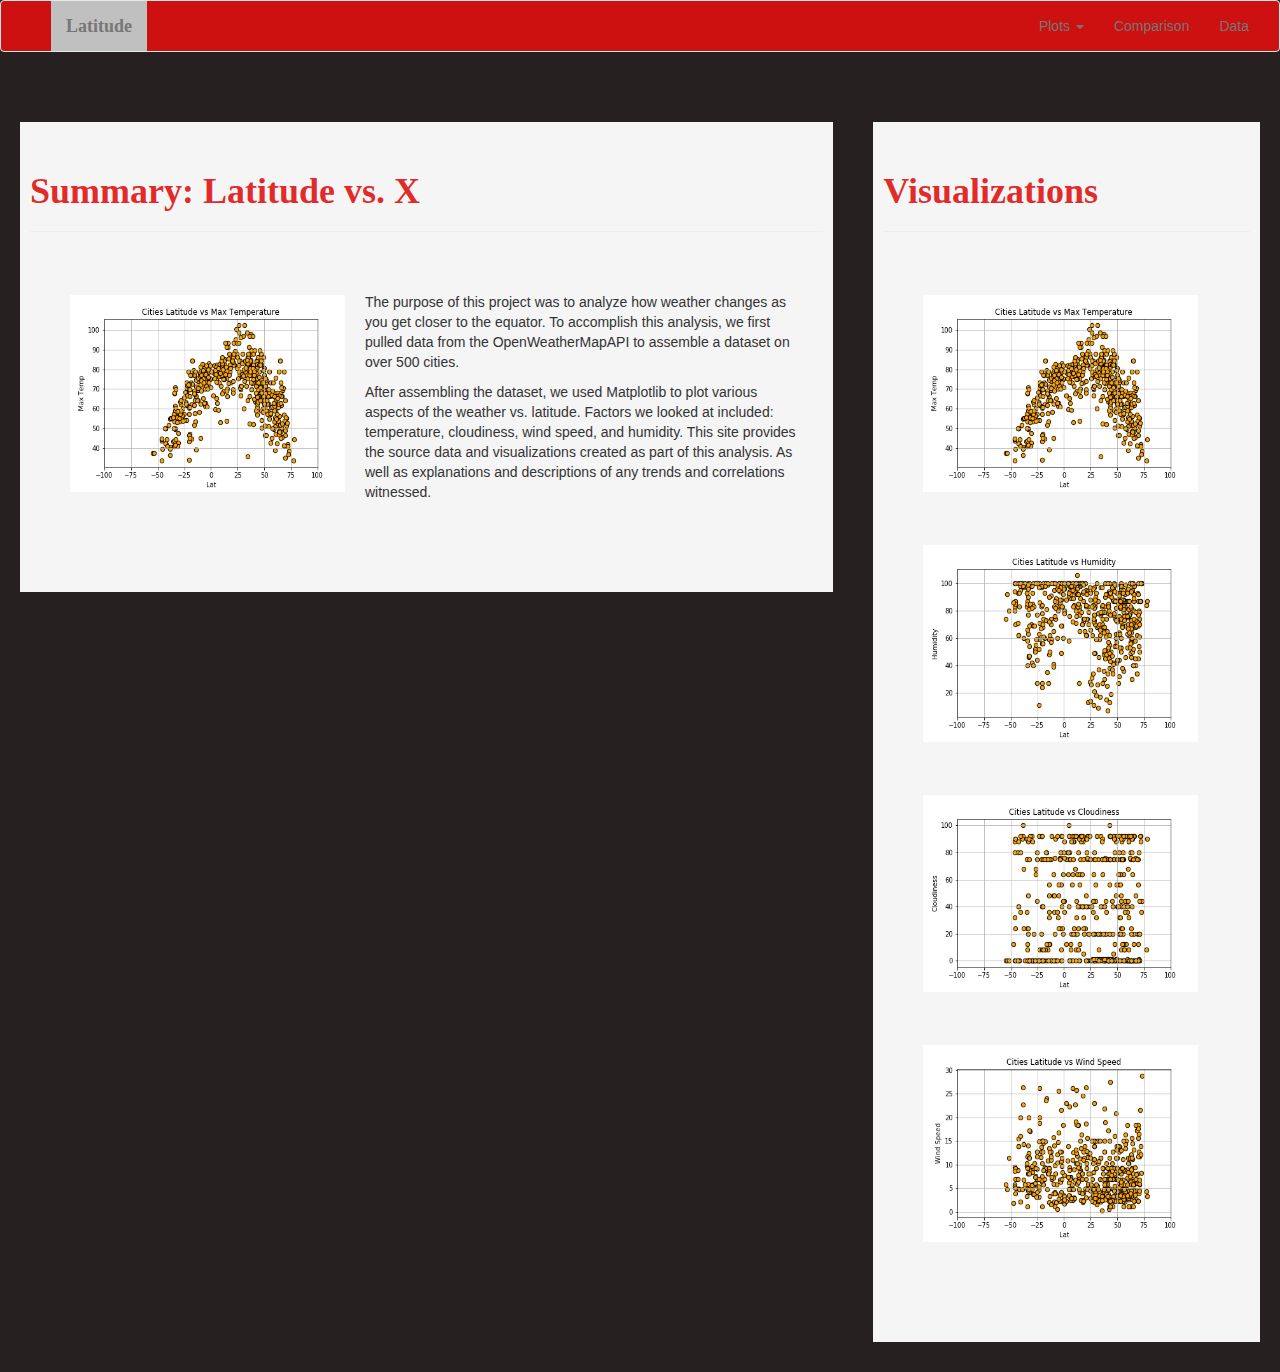
<file: index.html>
<!DOCTYPE html>
<html lang="en">
<!--Page title and style sheet calls-->
<head>
  <meta charset="UTF-8">
  <title>Web Visualization-Weather Dashboard</title>
  <link rel="stylesheet" href="https://maxcdn.bootstrapcdn.com/bootstrap/3.3.7/css/bootstrap.min.css"> 
  <link rel="stylesheet" href="style.css">
</head>

<body>
  <nav class="navbar navbar-default">
    <div class="container-fluid">
      <!-- Navigation Brand and toggle for mobile device display -->
      <div class="navbar-header">
        <button type="button" class="navbar-toggle collapsed" data-toggle="collapse" data-target="#bs-example-navbar-collapse-1" aria-expanded="false">
        <span class="sr-only">Mobile navigation</span>
        <span class="icon-bar"></span>
        <span class="icon-bar"></span>
        <span class="icon-bar"></span>
      </button>
        <a class="navbar-brand" href="index.html">Latitude</a>
      </div>

      <!-- Navigation bar links, forms, and other content for toggling -->
      <div class="collapse navbar-collapse" id="bs-example-navbar-collapse-1">
        <ul class="nav navbar-nav navbar-right">
          <li class="dropdown">
            <a href="#" class="dropdown-toggle" data-toggle="dropdown" role="button" aria-haspopup="true" aria-expanded="false">Plots <span class="caret"></span></a>
            <ul class="dropdown-menu">
              <li><a href="lat_maxtemps.html">Latitude vs. Max Temperature</a></li>
              <li><a href="lat_humidity.html">Latitude vs. Humidity</a></li>
              <li><a href="lat_cloud.html">Latitude vs. Cloudiness</a></li>
              <li><a href="lat_wind.html">Latitude vs. Wind Speed</a></li>
            </ul>
          </li>
          <li><a href="comparison.html">Comparison</a></li>
          <li><a href="data.html">Data</a></li>
           </ul>
      </div>
     
    </div>
    
  </nav>

<!--Content display-->
  <div class="content">
        <div class="container-fluid">
            <div class="row">
                <div class="col-sm-12 col-md-8">
                    <div class="box">
                        <div class="page-header">
                            <h1 class="title">Summary: Latitude vs. X</h1>
                        </div>
                        <div class="box">
                            <img src="Latitude_vs_MaxTemp.png" alt="Latitude vs. Max Temperature" height="250" width="320" align="left">
                            <p> The purpose of this project was to analyze how weather changes as you get closer to the 
                                    equator. To accomplish this analysis, we first pulled data from the OpenWeatherMapAPI to 
                                    assemble a dataset on over 500 cities.
                                </p>
                                <p>After assembling the dataset, we used Matplotlib to plot various aspects of the 
                                    weather vs. latitude. Factors we looked at included: temperature, cloudiness, wind speed, 
                                    and humidity. This site provides the source data and visualizations created as part of 
                                    this analysis. As well as explanations and descriptions of any trends and correlations 
                                    witnessed.
                                </p>    
    
    
                        </div>
                    </div>
                </div>

                <div class="col-sm-12 col-md-4">
                    <div class="box">
                        <div class="page-header">
                            <h1 class="title">Visualizations</h1>
                        </div>
                        <div class="box">
                        <a href="lat_maxtemps.html"><img src="Latitude_vs_MaxTemp.png" alt="Latitude vs. Max Temperature" width="320" height="250"></a>
                        <a href="lat_humidity.html"><img src="Latitude_vs_Humidity.png" alt="Latitude vs. Humidity" width="320" height="250"></a>
                        <a href="lat_cloud.html"><img src="Latitude_vs_Cloudiness.png" alt="Latitude vs. Cloudiness" width="320" height="250"></a>
                        <a href="lat_wind.html"><img src="Latitude_vs_WindSpeed.png" alt="Latitude vs. Wind Speed" width="320" height="250"></a>
                        </div>
                    </div>
                </div>
            </div>
        </div>
    </div>
</div>

</body>

<script src="https://code.jquery.com/jquery-3.2.1.slim.min.js" integrity="sha384-KJ3o2DKtIkvYIK3UENzmM7KCkRr/rE9/Qpg6aAZGJwFDMVNA/GpGFF93hXpG5KkN" crossorigin="anonymous"></script>
<script src="https://cdnjs.cloudflare.com/ajax/libs/popper.js/1.12.3/umd/popper.min.js" integrity="sha384-vFJXuSJphROIrBnz7yo7oB41mKfc8JzQZiCq4NCceLEaO4IHwicKwpJf9c9IpFgh" crossorigin="anonymous"></script>
<script src="https://maxcdn.bootstrapcdn.com/bootstrap/4.0.0-beta.2/js/bootstrap.min.js" integrity="sha384-alpBpkh1PFOepccYVYDB4do5UnbKysX5WZXm3XxPqe5iKTfUKjNkCk9SaVuEZflJ" crossorigin="anonymous"></script> 


  </html>
</file>
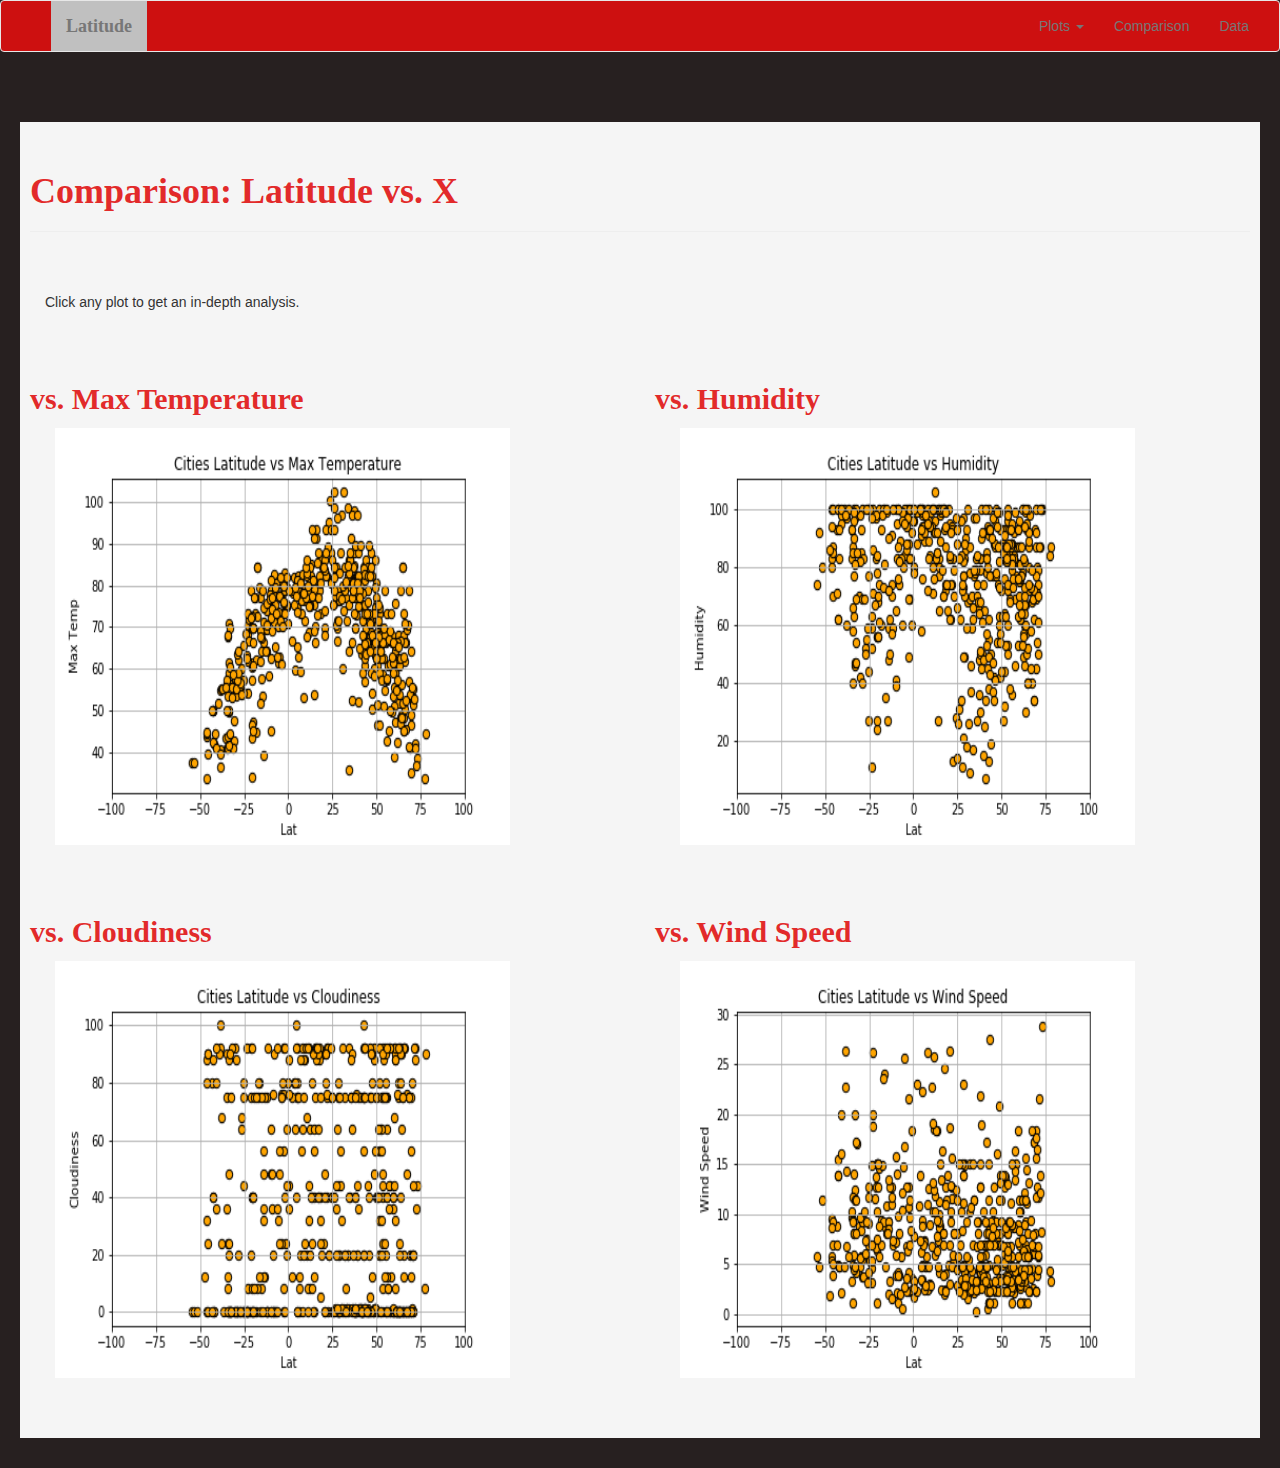
<file: comparison.html>
<!DOCTYPE html>
<html lang="en">
<!--Page title and style sheet calls-->
<head>
  <meta charset="UTF-8">
  <title>Comparison: Latitude vs. X</title>
  <link rel="stylesheet" href="https://maxcdn.bootstrapcdn.com/bootstrap/3.3.7/css/bootstrap.min.css"> 
  <link rel="stylesheet" href="style.css">
</head>

<body>
  <nav class="navbar navbar-default">
    <div class="container-fluid">
       <!-- Navigation Brand and toggle for mobile device display -->
      <div class="navbar-header">
        <button type="button" class="navbar-toggle collapsed" data-toggle="collapse" data-target="#bs-example-navbar-collapse-1" aria-expanded="false">
        <span class="sr-only">Mobile navigation</span>
        <span class="icon-bar"></span>
        <span class="icon-bar"></span>
        <span class="icon-bar"></span>
      </button>
        <a class="navbar-brand" href="index.html">Latitude</a>
      </div>

      <!-- Navigation bar links, forms, and other content for toggling -->
      <div class="collapse navbar-collapse" id="bs-example-navbar-collapse-1">
        <ul class="nav navbar-nav navbar-right">
          <li class="dropdown">
            <a href="#" class="dropdown-toggle" data-toggle="dropdown" role="button" aria-haspopup="true" aria-expanded="false">Plots <span class="caret"></span></a>
            <ul class="dropdown-menu">
              <li><a href="lat_maxtemps.html">Latitude vs. Max Temperature</a></li>
              <li><a href="lat_humidity.html">Latitude vs. Humidity</a></li>
              <li><a href="lat_cloud.html">Latitude vs. Cloudiness</a></li>
              <li><a href="lat_wind.html">Latitude vs. Wind Speed</a></li>
            </ul>
          </li>
          <li><a href="comparison.html">Comparison</a></li>
          <li><a href="data.html">Data</a></li>
           </ul>
      </div>
      
    </div>
    
  </nav>

<!--Content display-->
  <div class="content">
        <div class="container-fluid">
            <div class="row">
                <div class="col-md-12">
                    <div class="box">
                        <div class="page-header">
                            <h1 class="title">Comparison: Latitude vs. X</h1>
                        </div>
                        <div class="box">
                            <p> Click any plot to get an in-depth analysis.</p>
                            </div>

                            <div class="content">
                                    <div class="row">
                                        <div class="col-xs-12 col-sm-12 col-md-6">
                                            <h2>vs. Max Temperature</h2>
                                            <a href="lat_maxtemps.html"><img class="img-fluid" src="Latitude_vs_MaxTemp.png" alt="Latitude vs. Max Temperature" width="500" height="470"></a>
                                           </div>
                                           <div class="col-xs-12 col-sm-12 col-md-6">
                                              <h2>vs. Humidity</h2>
                                              <a href="lat_humidity.html"><img class="img-fluid" src="Latitude_vs_Humidity.png" alt="Latitude vs. Humidity" width="500" height="470"></a>
                                           </div>
                                        <div class="col-xs-12 col-sm-12 col-md-6">
                                               <h2>vs. Cloudiness</h2>
                                               <a href="lat_cloud.html"><img class="img-fluid" src="Latitude_vs_Cloudiness.png" alt="Latitude vs. Cloudiness" width="500" height="470"></a>
                                        </div>
                                        <div class="col-xs-12 col-sm-12 col-md-6">
                                               <h2>vs. Wind Speed</h2>
                                               <a href="lat_wind.html"><img class="img-fluid" src="Latitude_vs_WindSpeed.png" alt="Latitude vs. Wind Speed" width="500" height="470"></a>
                                        </div>	 
                                      </div>
                                  </div>
                              </div>
                           
                    </div>
                </div>

                
            </div>
        </div>
    </div>
</div>


  </body>

<script src="https://code.jquery.com/jquery-3.2.1.slim.min.js" integrity="sha384-KJ3o2DKtIkvYIK3UENzmM7KCkRr/rE9/Qpg6aAZGJwFDMVNA/GpGFF93hXpG5KkN" crossorigin="anonymous"></script>
<script src="https://cdnjs.cloudflare.com/ajax/libs/popper.js/1.12.3/umd/popper.min.js" integrity="sha384-vFJXuSJphROIrBnz7yo7oB41mKfc8JzQZiCq4NCceLEaO4IHwicKwpJf9c9IpFgh" crossorigin="anonymous"></script>
<script src="https://maxcdn.bootstrapcdn.com/bootstrap/4.0.0-beta.2/js/bootstrap.min.js" integrity="sha384-alpBpkh1PFOepccYVYDB4do5UnbKysX5WZXm3XxPqe5iKTfUKjNkCk9SaVuEZflJ" crossorigin="anonymous"></script> 


  </html>
</file>
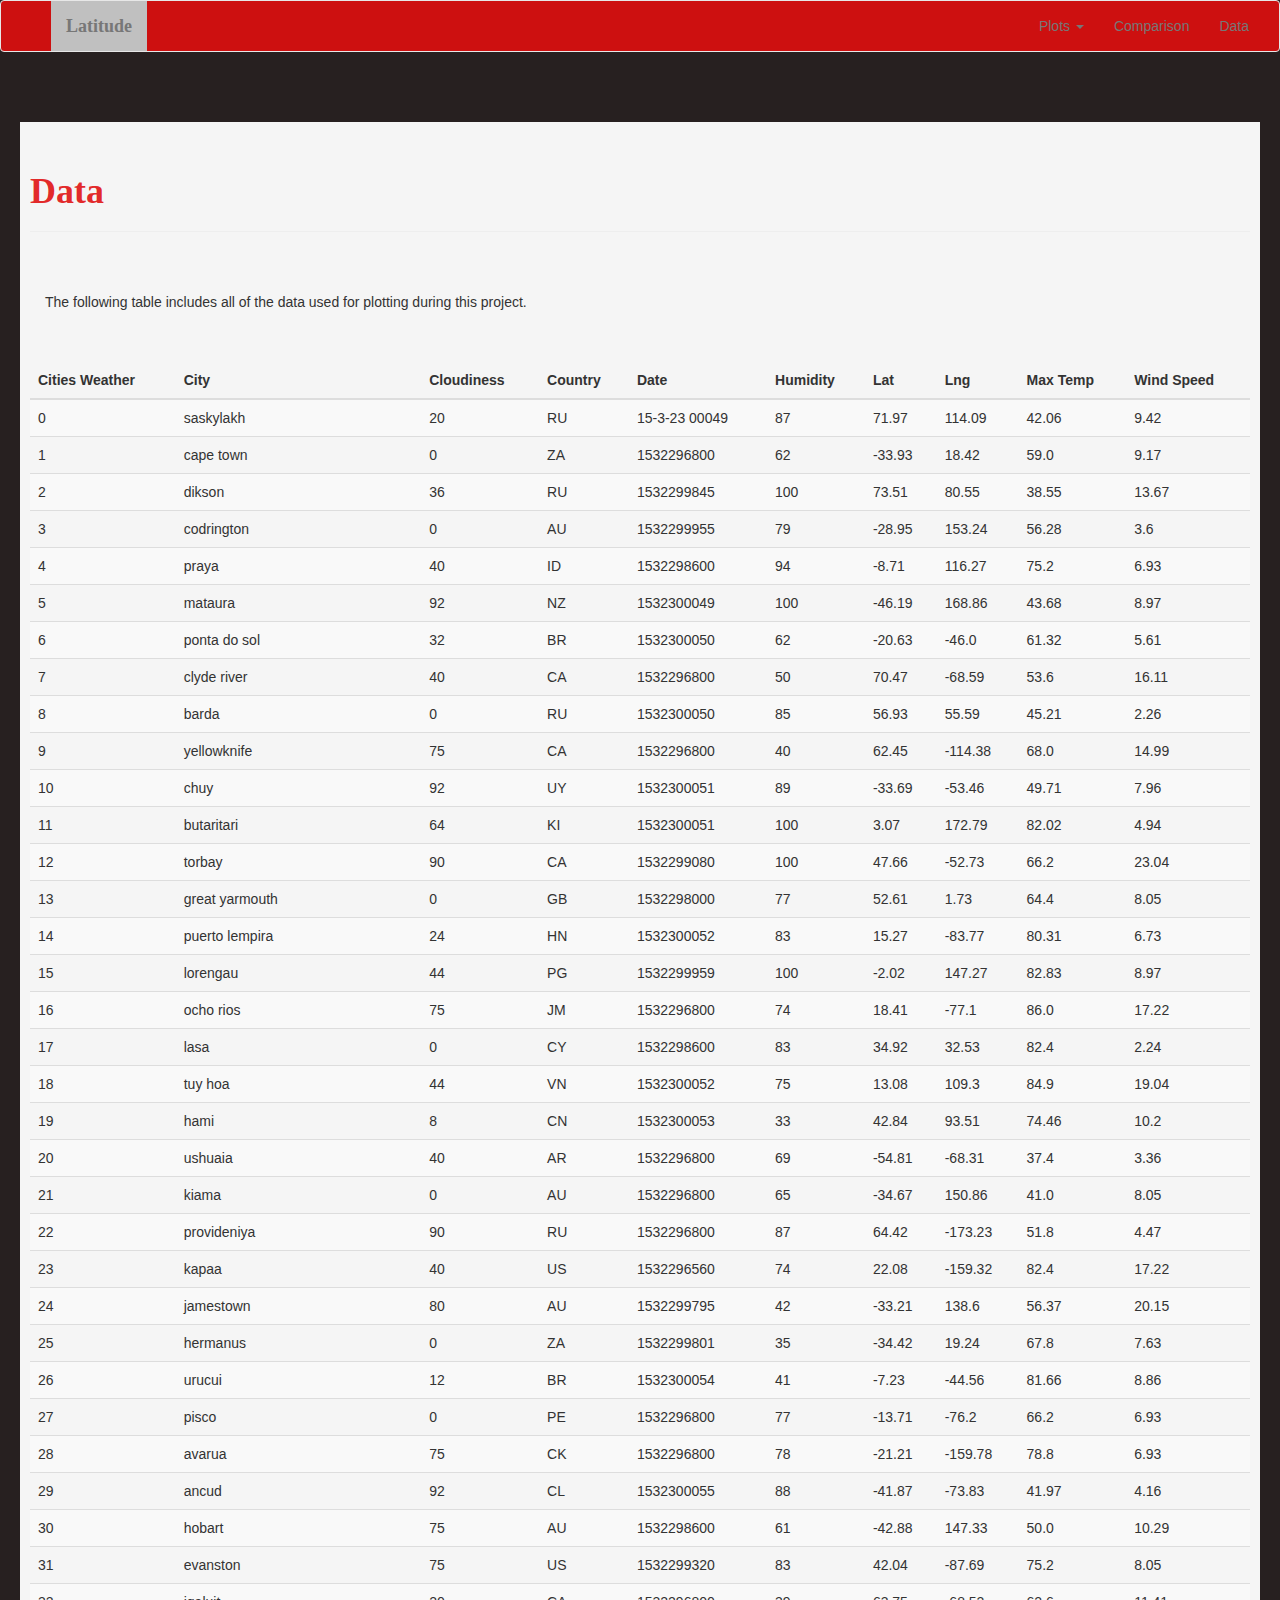
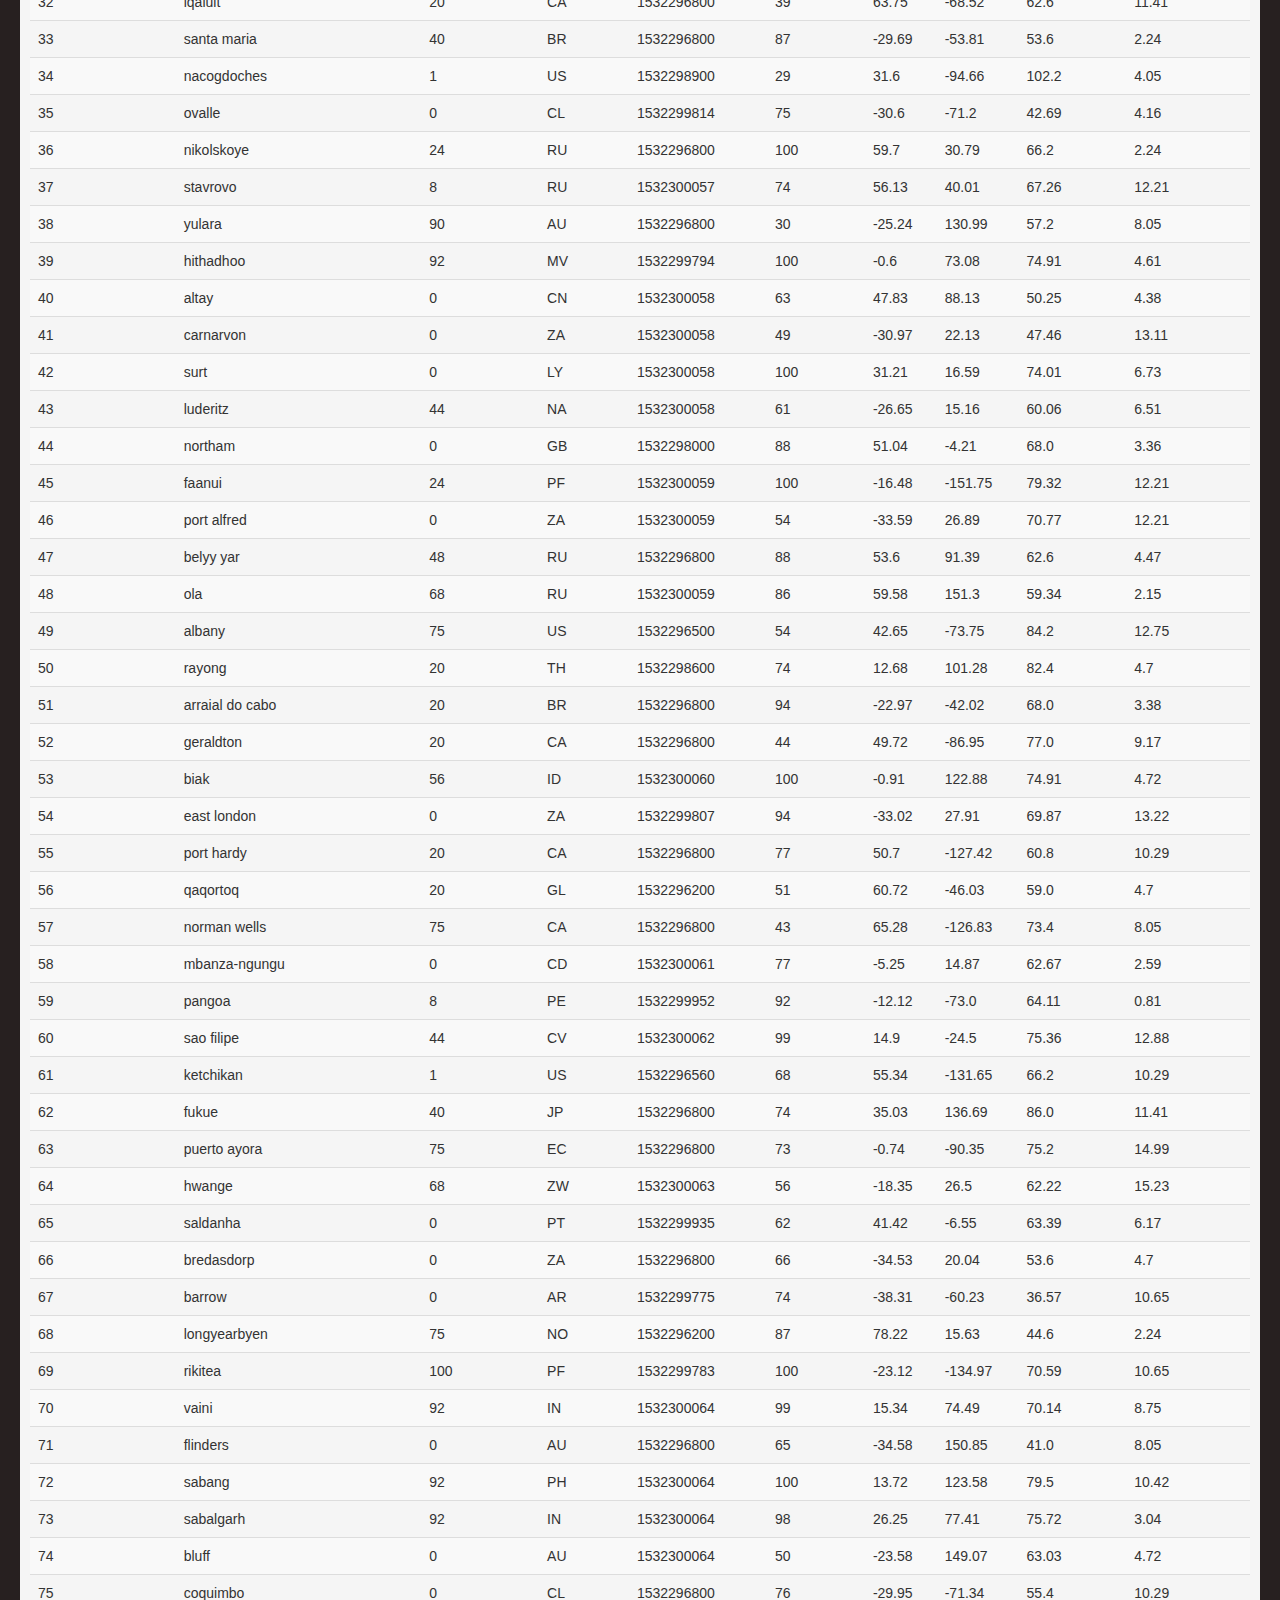
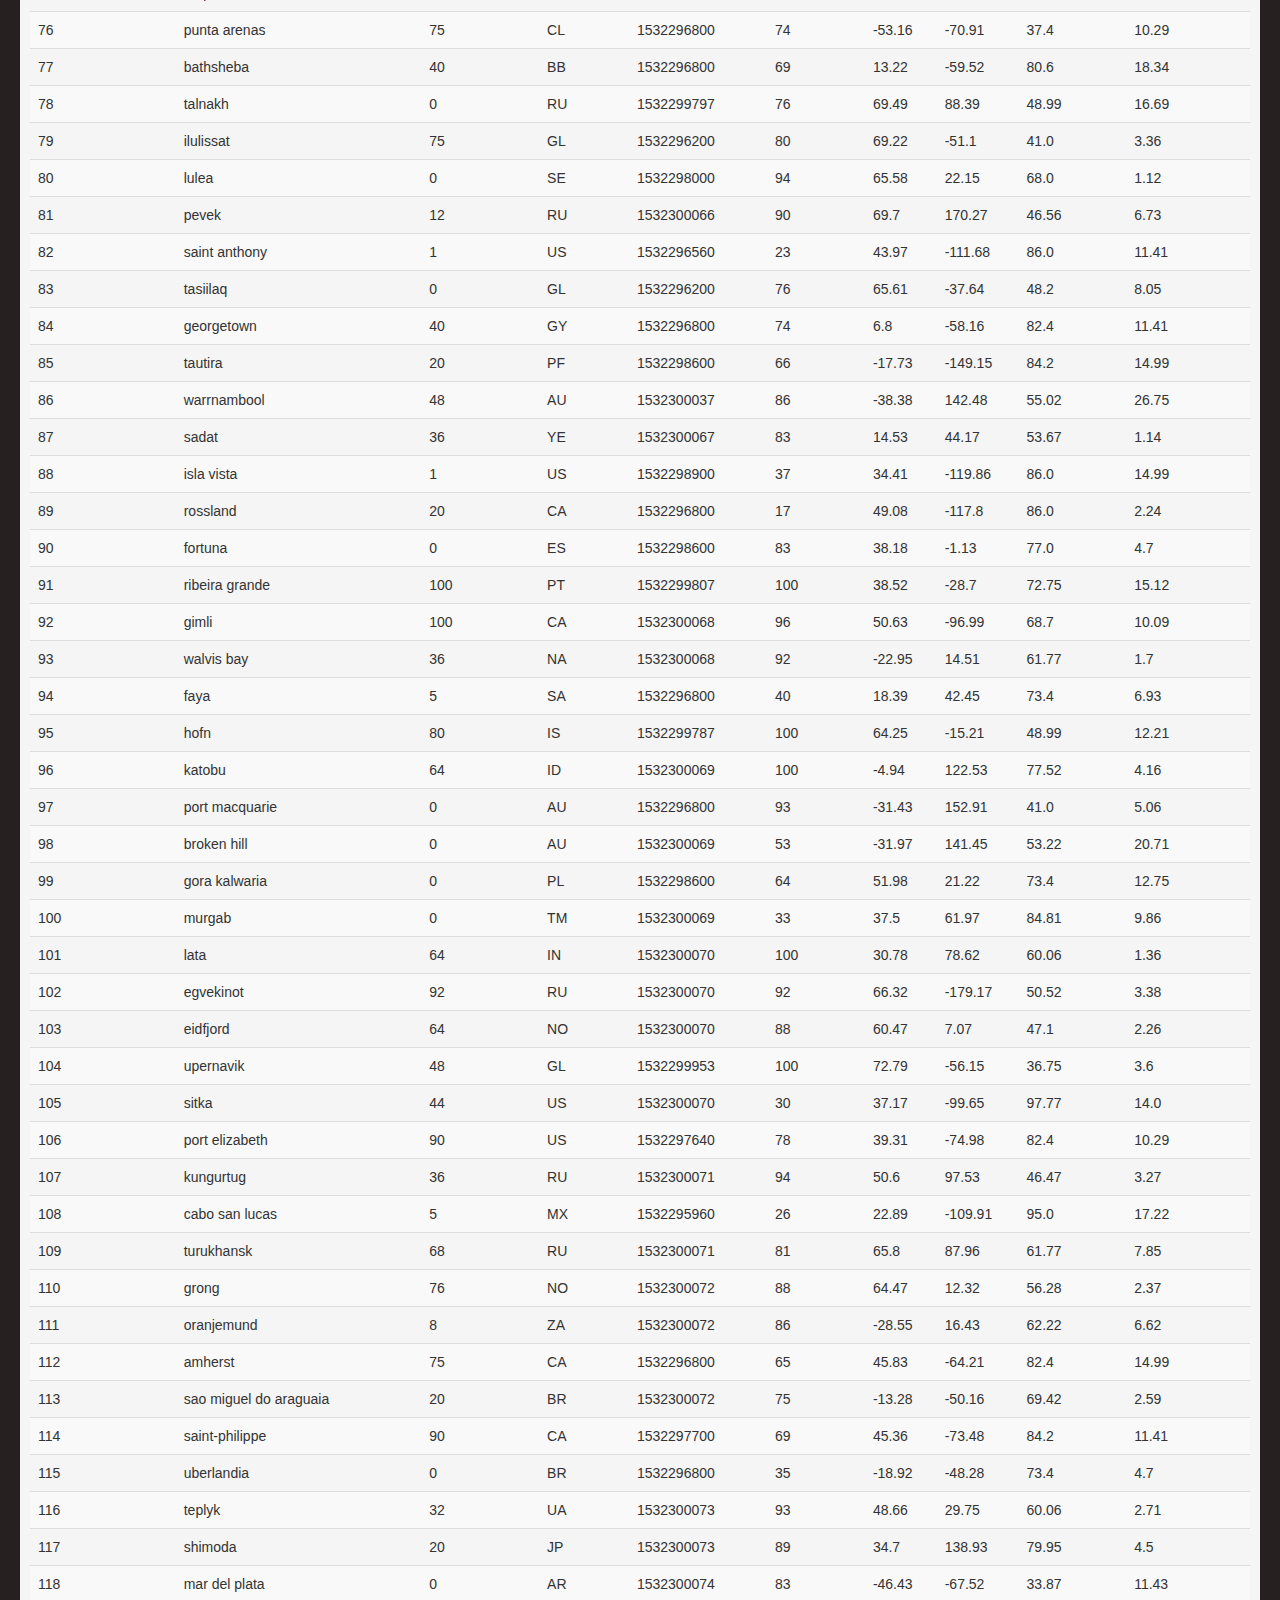
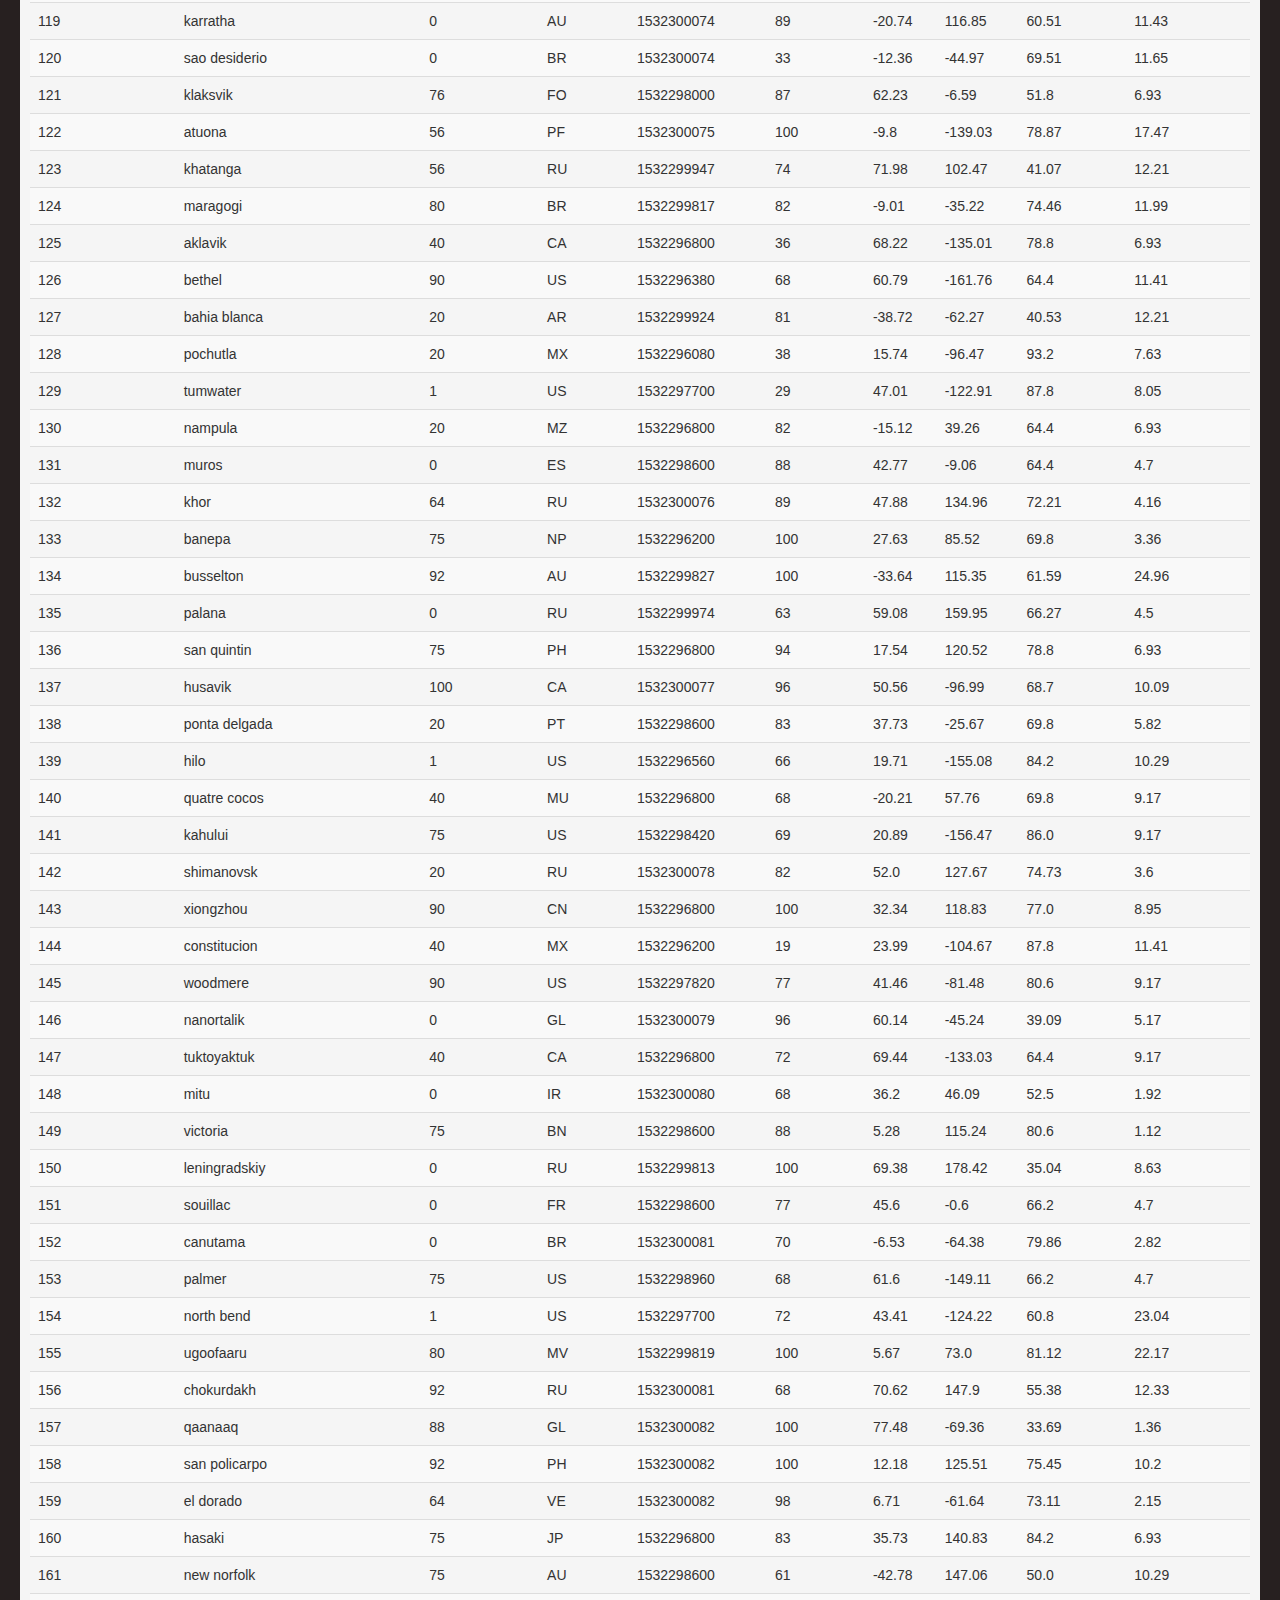
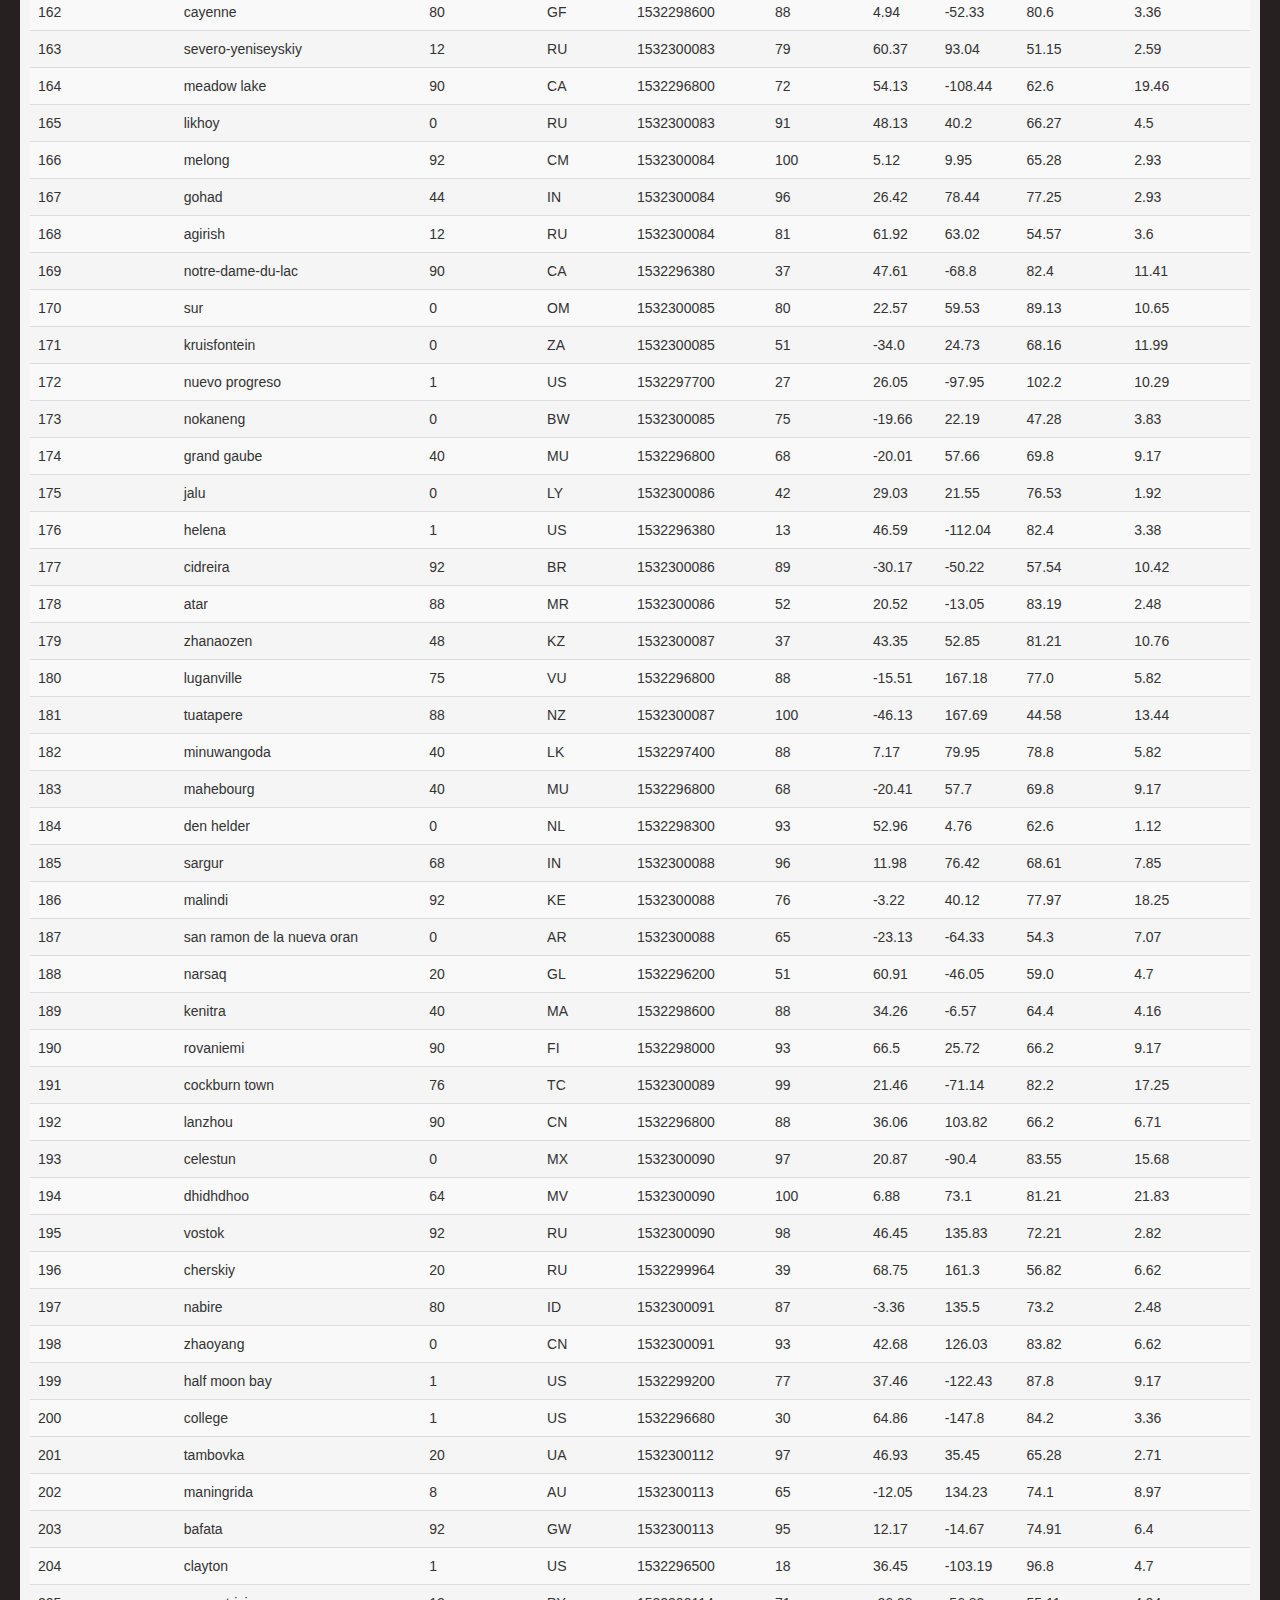
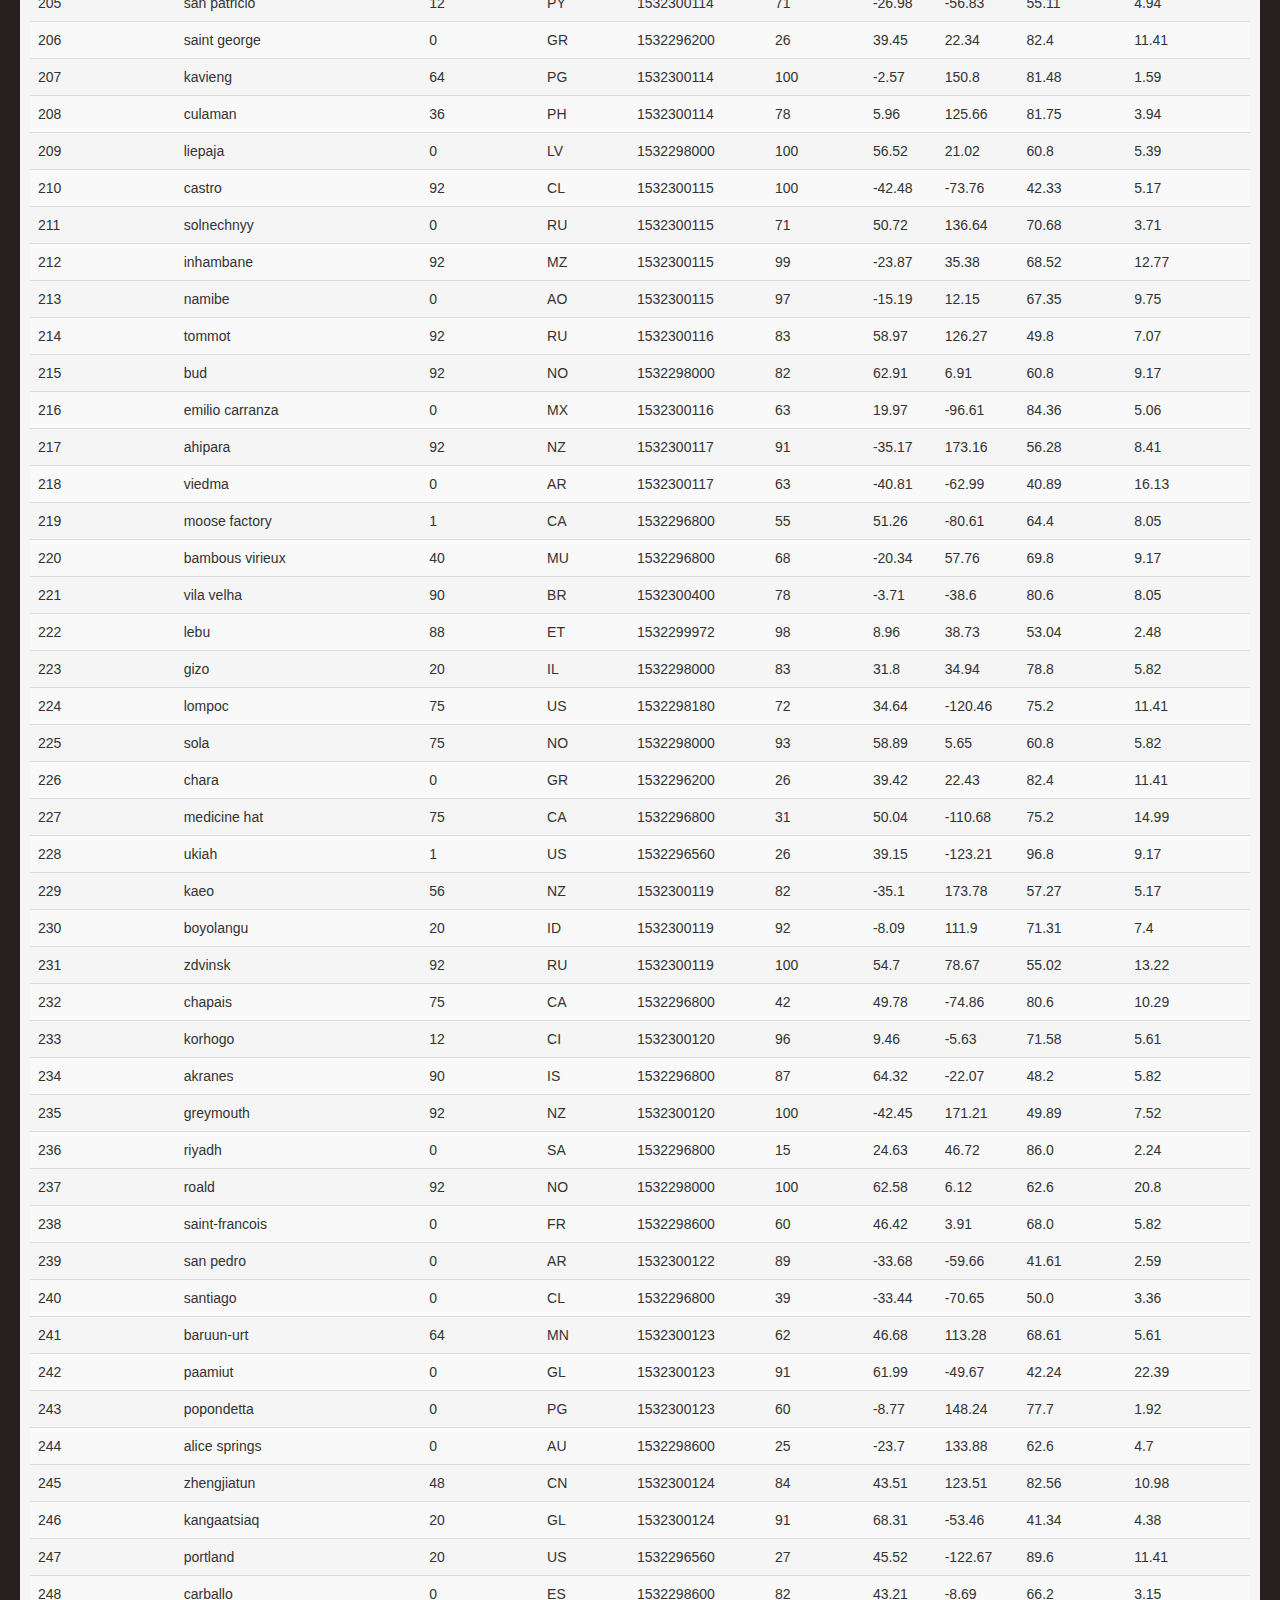
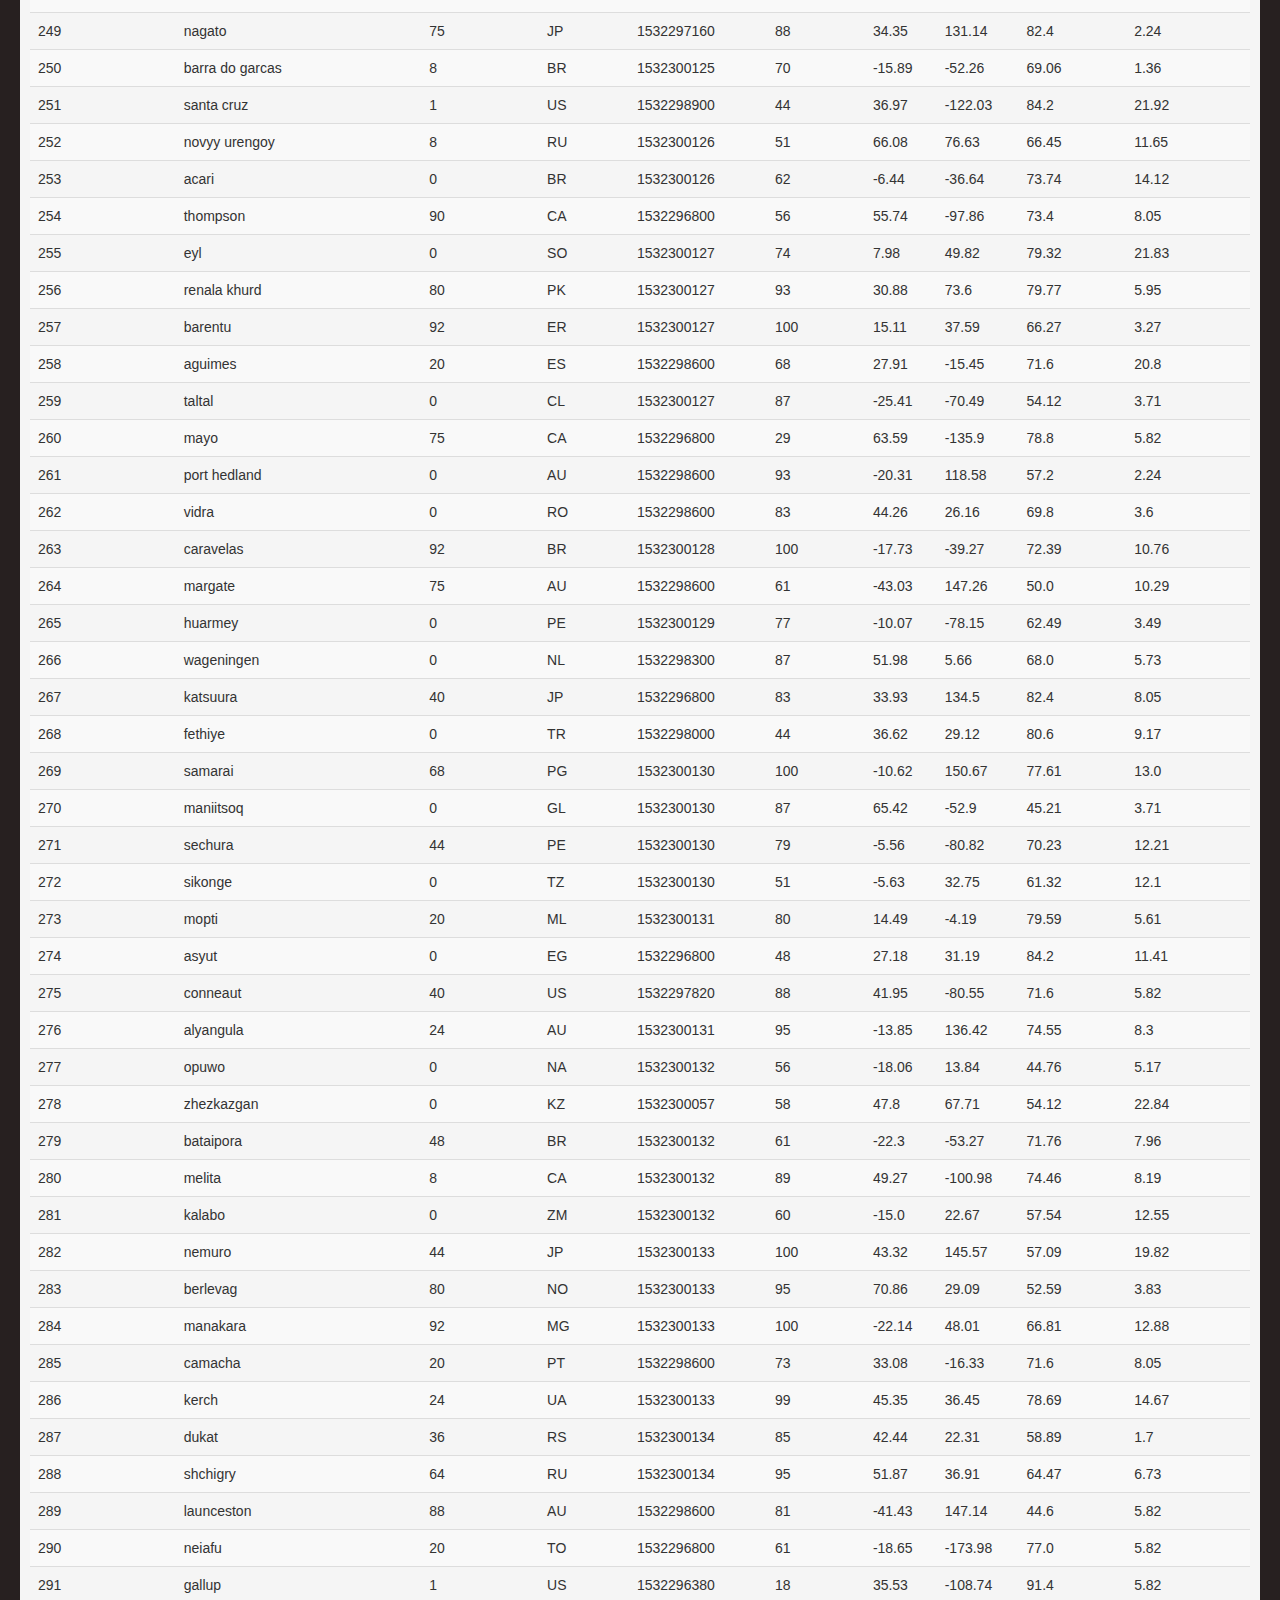
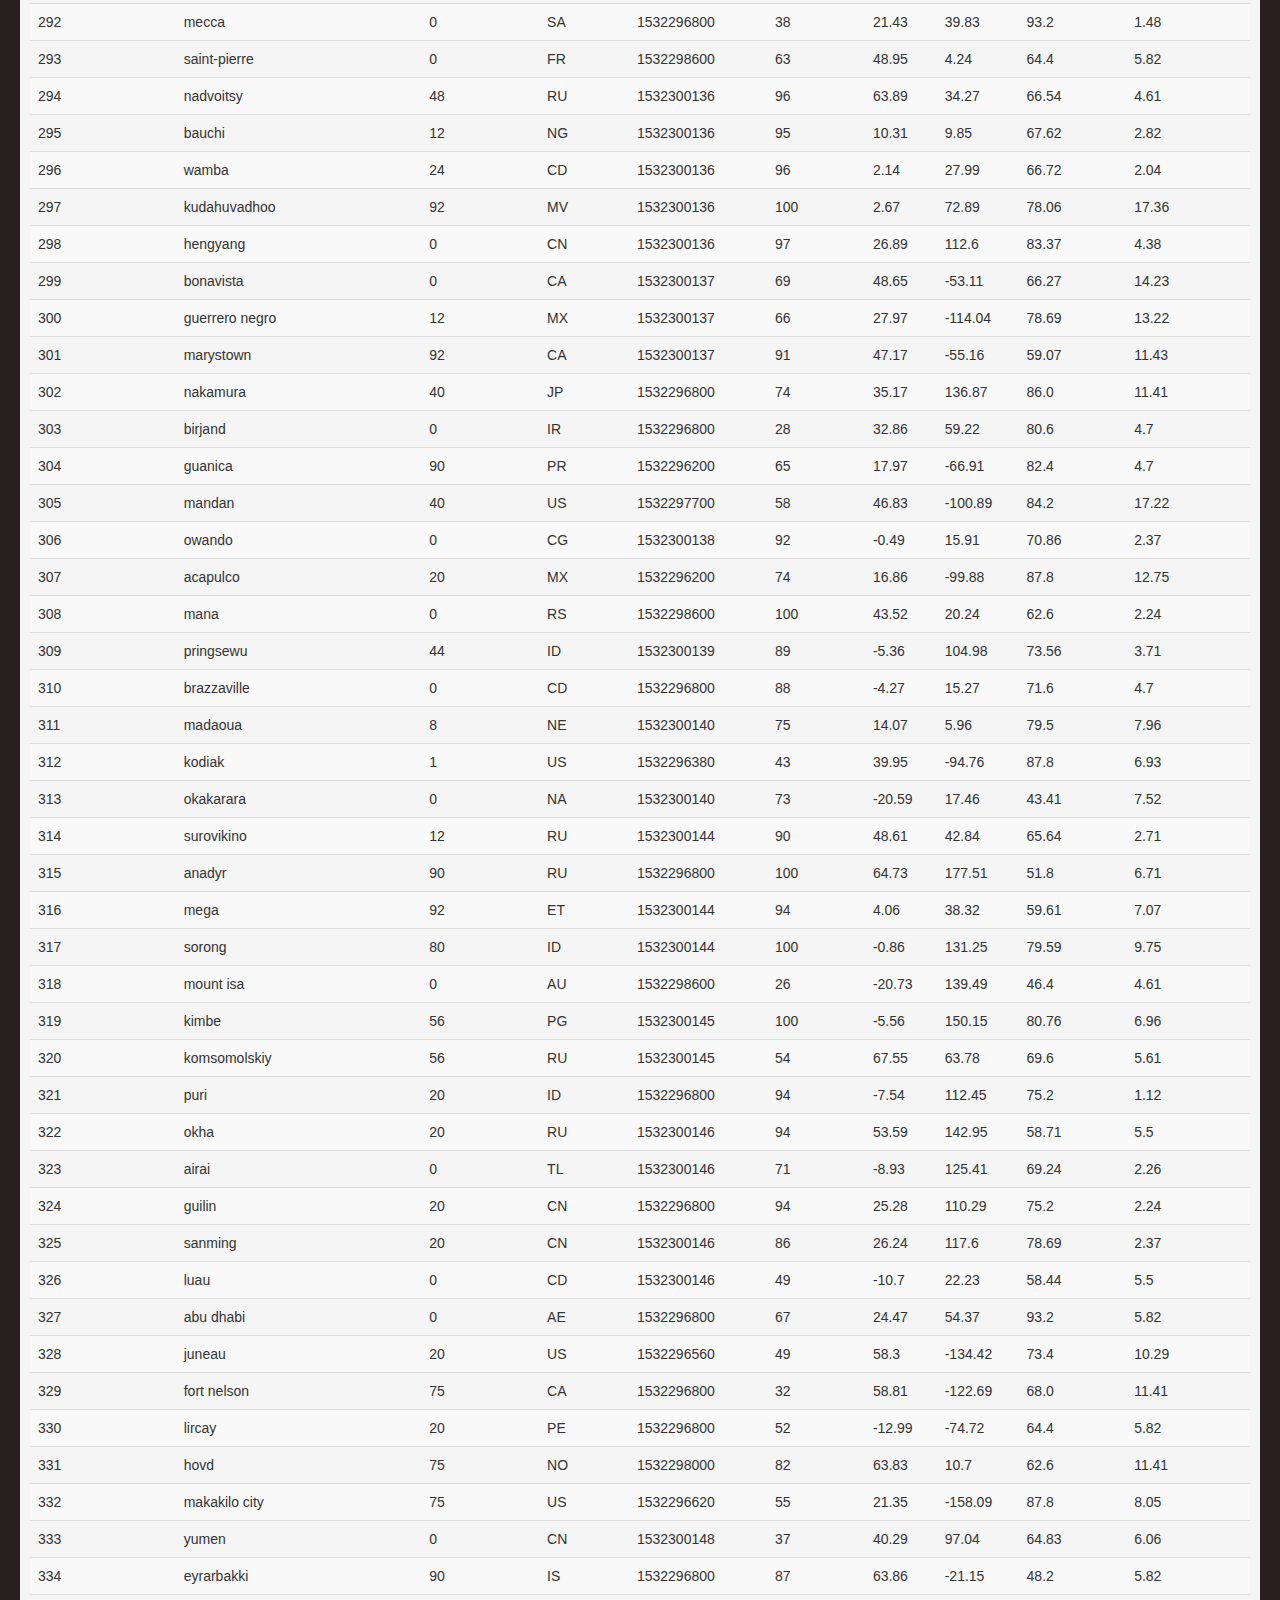
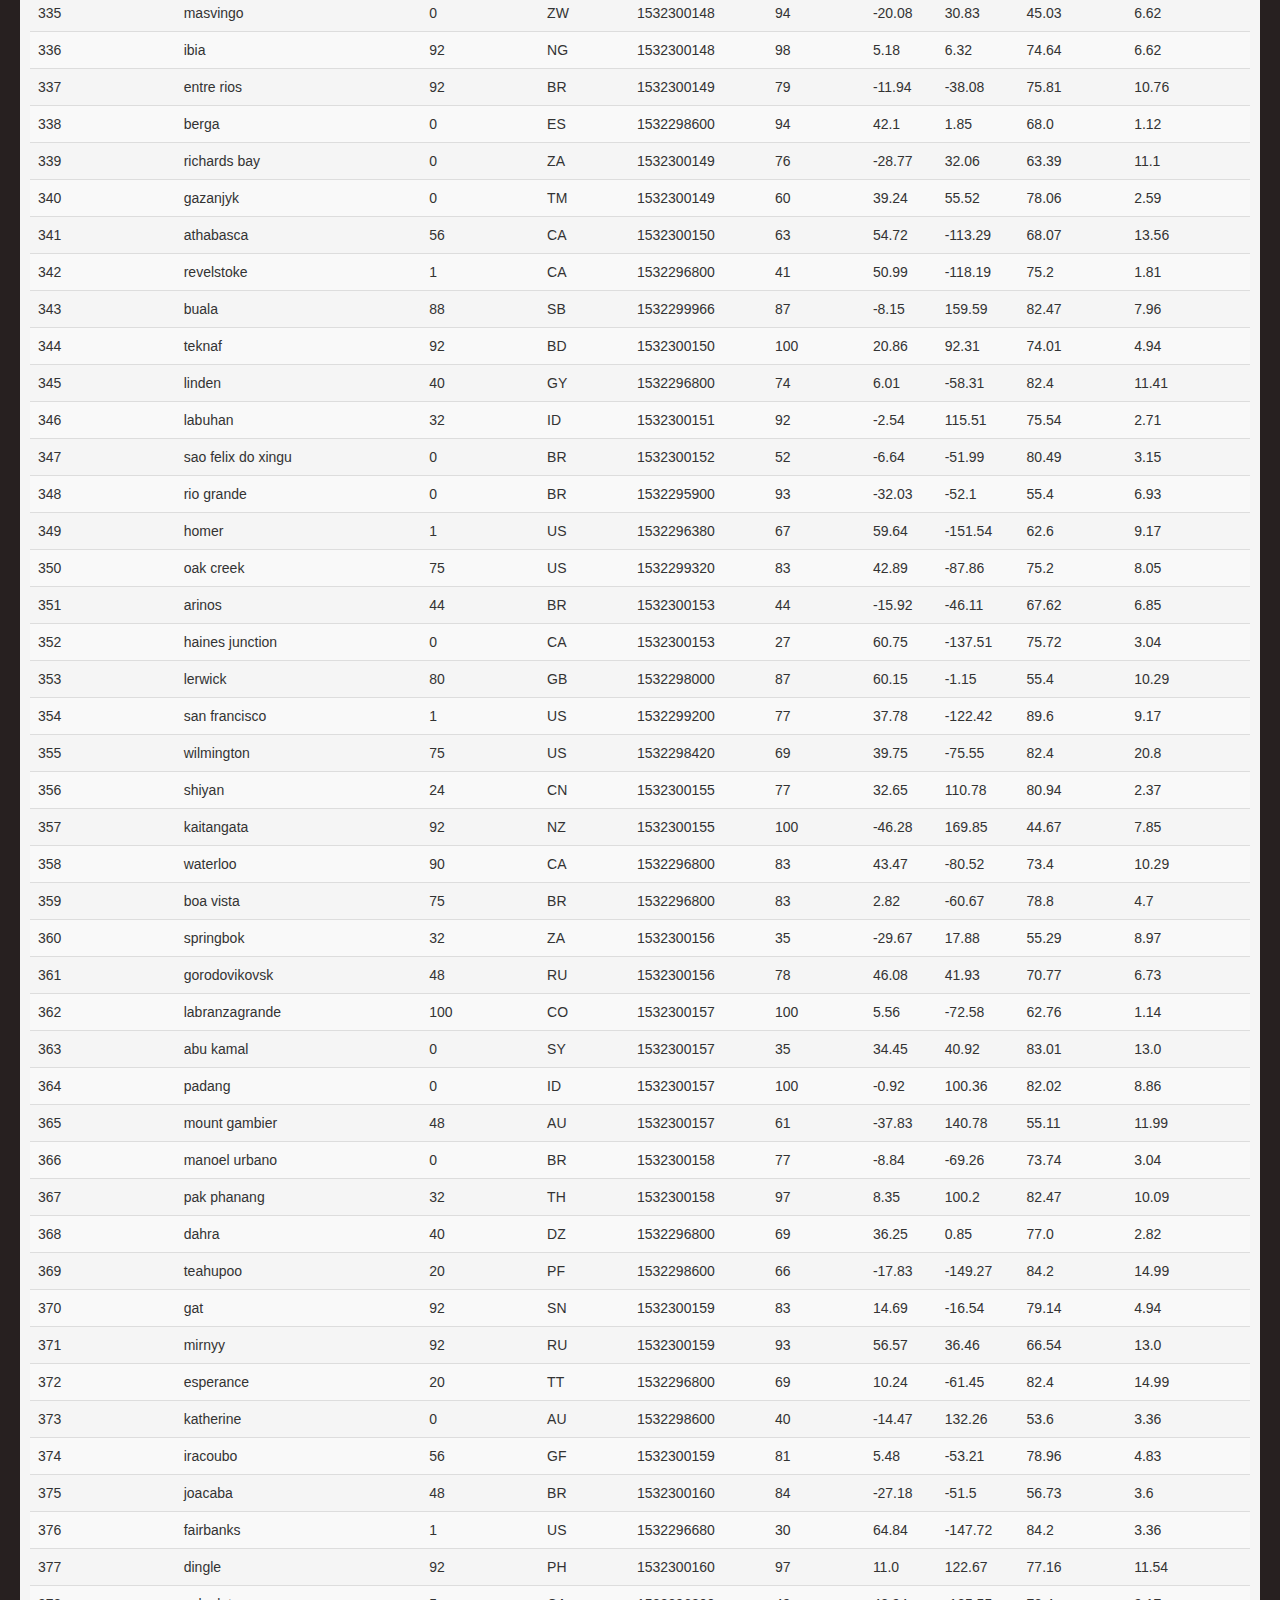
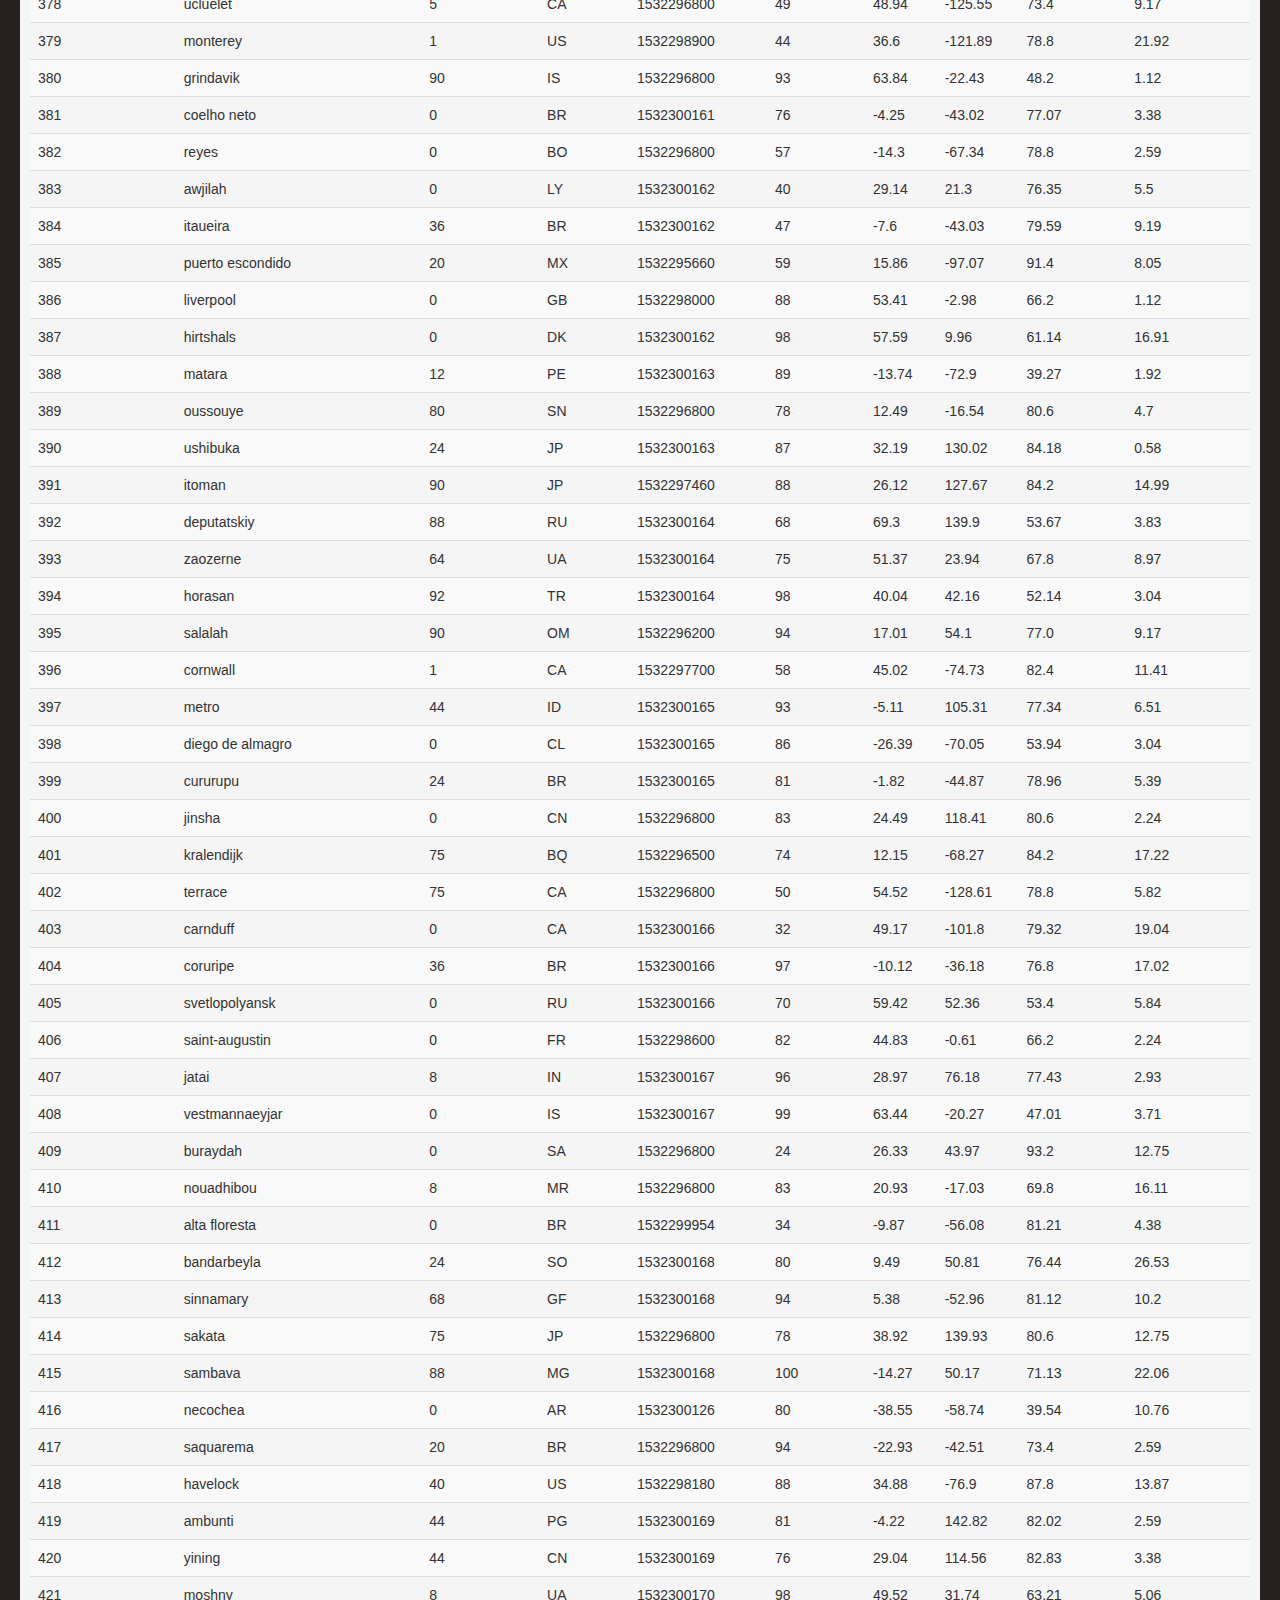
<file: data.html>
<!DOCTYPE html>
<html lang="en">
<!--Page title and style sheet calls-->
<head>
  <meta charset="UTF-8">
  <title>Data: Latitude vs. X</title>
  <link rel="stylesheet" href="https://maxcdn.bootstrapcdn.com/bootstrap/3.3.7/css/bootstrap.min.css"> 
  <link rel="stylesheet" href="style.css">
</head>

<body>
  <nav class="navbar navbar-default">
    <div class="container-fluid">
      <!-- Navigation Brand and toggle for mobile device display -->
      <div class="navbar-header">
        <button type="button" class="navbar-toggle collapsed" data-toggle="collapse" data-target="#bs-example-navbar-collapse-1" aria-expanded="false">
        <span class="sr-only">Mobile navigation</span>
        <span class="icon-bar"></span>
        <span class="icon-bar"></span>
        <span class="icon-bar"></span>
      </button>
        <a class="navbar-brand" href="index.html">Latitude</a>
      </div>

      <!-- Navigation bar links, forms, and other content for toggling -->
      <div class="collapse navbar-collapse" id="bs-example-navbar-collapse-1">
        <ul class="nav navbar-nav navbar-right">
          <li class="dropdown">
            <a href="#" class="dropdown-toggle" data-toggle="dropdown" role="button" aria-haspopup="true" aria-expanded="false">Plots <span class="caret"></span></a>
            <ul class="dropdown-menu">
              <li><a href="lat_maxtemps.html">Latitude vs. Max Temperature</a></li>
              <li><a href="lat_humidity.html">Latitude vs. Humidity</a></li>
              <li><a href="lat_cloud.html">Latitude vs. Cloudiness</a></li>
              <li><a href="lat_wind.html">Latitude vs. Wind Speed</a></li>
            </ul>
          </li>
          <li><a href="comparison.html">Comparison</a></li>
          <li><a href="data.html">Data</a></li>
           </ul>
      </div>
      
    </div>
    
  </nav>

  <!--Content display-->
  <div class="content">
        <div class="container-fluid">
            <div class="row">
                <div class="col-md-12">
                    <div class="box">
                        <div class="page-header">
                            <h1 class="title">Data</h1>
                        </div>
                        <div class="box">
                            <p> The following table includes all of the data used for plotting during this project.</p>
                            </div>
                            <div class="content table-responsive table-full-width">
                                <table class="table table-hover table-striped">
                            <!--<table border=1>-->
                                    <thead>
                                        <tr>
                                            <th>Cities Weather</th>
                                            <th>City</th>
                                            <th>Cloudiness</th>
                                            <th>Country</th>
                                            <th>Date</th>
                                            <th>Humidity</th>
                                            <th>Lat</th>
                                            <th>Lng</th>
                                            <th>Max Temp</th>
                                            <th>Wind Speed</th>
                                        </tr>
                                    </thead>
                                    <tbody>
                                        <tr>
                                            <td>0</td>
                                            <td>saskylakh</td>
                                            <td>20</td>
                                            <td>RU</td>
                                            <td>15-3-23 00049</td>
                                            <td>87</td>
                                            <td>71.97</td>
                                            <td>114.09</td>
                                            <td>42.06</td>
                                            <td>9.42</td>
                                        </tr>
                                        <tr>
                                            <td>1</td>
                                            <td>cape town</td>
                                            <td>0</td>
                                            <td>ZA</td>
                                            <td>1532296800</td>
                                            <td>62</td>
                                            <td>-33.93</td>
                                            <td>18.42</td>
                                            <td>59.0</td>
                                            <td>9.17</td>
                                        </tr>
                                        <tr>
                                            <td>2</td>
                                            <td>dikson</td>
                                            <td>36</td>
                                            <td>RU</td>
                                            <td>1532299845</td>
                                            <td>100</td>
                                            <td>73.51</td>
                                            <td>80.55</td>
                                            <td>38.55</td>
                                            <td>13.67</td>
                                        </tr>
                                        <tr>
                                            <td>3</td>
                                            <td>codrington</td>
                                            <td>0</td>
                                            <td>AU</td>
                                            <td>1532299955</td>
                                            <td>79</td>
                                            <td>-28.95</td>
                                            <td>153.24</td>
                                            <td>56.28</td>
                                            <td>3.6</td>
                                        </tr>
                                        <tr>
                                            <td>4</td>
                                            <td>praya</td>
                                            <td>40</td>
                                            <td>ID</td>
                                            <td>1532298600</td>
                                            <td>94</td>
                                            <td>-8.71</td>
                                            <td>116.27</td>
                                            <td>75.2</td>
                                            <td>6.93</td>
                                        </tr>
                                        <tr>
                                            <td>5</td>
                                            <td>mataura</td>
                                            <td>92</td>
                                            <td>NZ</td>
                                            <td>1532300049</td>
                                            <td>100</td>
                                            <td>-46.19</td>
                                            <td>168.86</td>
                                            <td>43.68</td>
                                            <td>8.97</td>
                                        </tr>
                                        <tr>
                                            <td>6</td>
                                            <td>ponta do sol</td>
                                            <td>32</td>
                                            <td>BR</td>
                                            <td>1532300050</td>
                                            <td>62</td>
                                            <td>-20.63</td>
                                            <td>-46.0</td>
                                            <td>61.32</td>
                                            <td>5.61</td>
                                        </tr>
                                        <tr>
                                            <td>7</td>
                                            <td>clyde river</td>
                                            <td>40</td>
                                            <td>CA</td>
                                            <td>1532296800</td>
                                            <td>50</td>
                                            <td>70.47</td>
                                            <td>-68.59</td>
                                            <td>53.6</td>
                                            <td>16.11</td>
                                        </tr>
                                        <tr>
                                            <td>8</td>
                                            <td>barda</td>
                                            <td>0</td>
                                            <td>RU</td>
                                            <td>1532300050</td>
                                            <td>85</td>
                                            <td>56.93</td>
                                            <td>55.59</td>
                                            <td>45.21</td>
                                            <td>2.26</td>
                                        </tr>
                                        <tr>
                                            <td>9</td>
                                            <td>yellowknife</td>
                                            <td>75</td>
                                            <td>CA</td>
                                            <td>1532296800</td>
                                            <td>40</td>
                                            <td>62.45</td>
                                            <td>-114.38</td>
                                            <td>68.0</td>
                                            <td>14.99</td>
                                        </tr>
                                        <tr>
                                            <td>10</td>
                                            <td>chuy</td>
                                            <td>92</td>
                                            <td>UY</td>
                                            <td>1532300051</td>
                                            <td>89</td>
                                            <td>-33.69</td>
                                            <td>-53.46</td>
                                            <td>49.71</td>
                                            <td>7.96</td>
                                        </tr>
                                        <tr>
                                            <td>11</td>
                                            <td>butaritari</td>
                                            <td>64</td>
                                            <td>KI</td>
                                            <td>1532300051</td>
                                            <td>100</td>
                                            <td>3.07</td>
                                            <td>172.79</td>
                                            <td>82.02</td>
                                            <td>4.94</td>
                                        </tr>
                                        <tr>
                                            <td>12</td>
                                            <td>torbay</td>
                                            <td>90</td>
                                            <td>CA</td>
                                            <td>1532299080</td>
                                            <td>100</td>
                                            <td>47.66</td>
                                            <td>-52.73</td>
                                            <td>66.2</td>
                                            <td>23.04</td>
                                        </tr>
                                        <tr>
                                            <td>13</td>
                                            <td>great yarmouth</td>
                                            <td>0</td>
                                            <td>GB</td>
                                            <td>1532298000</td>
                                            <td>77</td>
                                            <td>52.61</td>
                                            <td>1.73</td>
                                            <td>64.4</td>
                                            <td>8.05</td>
                                        </tr>
                                        <tr>
                                            <td>14</td>
                                            <td>puerto lempira</td>
                                            <td>24</td>
                                            <td>HN</td>
                                            <td>1532300052</td>
                                            <td>83</td>
                                            <td>15.27</td>
                                            <td>-83.77</td>
                                            <td>80.31</td>
                                            <td>6.73</td>
                                        </tr>
                                        <tr>
                                            <td>15</td>
                                            <td>lorengau</td>
                                            <td>44</td>
                                            <td>PG</td>
                                            <td>1532299959</td>
                                            <td>100</td>
                                            <td>-2.02</td>
                                            <td>147.27</td>
                                            <td>82.83</td>
                                            <td>8.97</td>
                                        </tr>
                                        <tr>
                                            <td>16</td>
                                            <td>ocho rios</td>
                                            <td>75</td>
                                            <td>JM</td>
                                            <td>1532296800</td>
                                            <td>74</td>
                                            <td>18.41</td>
                                            <td>-77.1</td>
                                            <td>86.0</td>
                                            <td>17.22</td>
                                        </tr>
                                        <tr>
                                            <td>17</td>
                                            <td>lasa</td>
                                            <td>0</td>
                                            <td>CY</td>
                                            <td>1532298600</td>
                                            <td>83</td>
                                            <td>34.92</td>
                                            <td>32.53</td>
                                            <td>82.4</td>
                                            <td>2.24</td>
                                        </tr>
                                        <tr>
                                            <td>18</td>
                                            <td>tuy hoa</td>
                                            <td>44</td>
                                            <td>VN</td>
                                            <td>1532300052</td>
                                            <td>75</td>
                                            <td>13.08</td>
                                            <td>109.3</td>
                                            <td>84.9</td>
                                            <td>19.04</td>
                                        </tr>
                                        <tr>
                                            <td>19</td>
                                            <td>hami</td>
                                            <td>8</td>
                                            <td>CN</td>
                                            <td>1532300053</td>
                                            <td>33</td>
                                            <td>42.84</td>
                                            <td>93.51</td>
                                            <td>74.46</td>
                                            <td>10.2</td>
                                        </tr>
                                        <tr>
                                            <td>20</td>
                                            <td>ushuaia</td>
                                            <td>40</td>
                                            <td>AR</td>
                                            <td>1532296800</td>
                                            <td>69</td>
                                            <td>-54.81</td>
                                            <td>-68.31</td>
                                            <td>37.4</td>
                                            <td>3.36</td>
                                        </tr>
                                        <tr>
                                            <td>21</td>
                                            <td>kiama</td>
                                            <td>0</td>
                                            <td>AU</td>
                                            <td>1532296800</td>
                                            <td>65</td>
                                            <td>-34.67</td>
                                            <td>150.86</td>
                                            <td>41.0</td>
                                            <td>8.05</td>
                                        </tr>
                                        <tr>
                                            <td>22</td>
                                            <td>provideniya</td>
                                            <td>90</td>
                                            <td>RU</td>
                                            <td>1532296800</td>
                                            <td>87</td>
                                            <td>64.42</td>
                                            <td>-173.23</td>
                                            <td>51.8</td>
                                            <td>4.47</td>
                                        </tr>
                                        <tr>
                                            <td>23</td>
                                            <td>kapaa</td>
                                            <td>40</td>
                                            <td>US</td>
                                            <td>1532296560</td>
                                            <td>74</td>
                                            <td>22.08</td>
                                            <td>-159.32</td>
                                            <td>82.4</td>
                                            <td>17.22</td>
                                        </tr>
                                        <tr>
                                            <td>24</td>
                                            <td>jamestown</td>
                                            <td>80</td>
                                            <td>AU</td>
                                            <td>1532299795</td>
                                            <td>42</td>
                                            <td>-33.21</td>
                                            <td>138.6</td>
                                            <td>56.37</td>
                                            <td>20.15</td>
                                        </tr>
                                        <tr>
                                            <td>25</td>
                                            <td>hermanus</td>
                                            <td>0</td>
                                            <td>ZA</td>
                                            <td>1532299801</td>
                                            <td>35</td>
                                            <td>-34.42</td>
                                            <td>19.24</td>
                                            <td>67.8</td>
                                            <td>7.63</td>
                                        </tr>
                                        <tr>
                                            <td>26</td>
                                            <td>urucui</td>
                                            <td>12</td>
                                            <td>BR</td>
                                            <td>1532300054</td>
                                            <td>41</td>
                                            <td>-7.23</td>
                                            <td>-44.56</td>
                                            <td>81.66</td>
                                            <td>8.86</td>
                                        </tr>
                                        <tr>
                                            <td>27</td>
                                            <td>pisco</td>
                                            <td>0</td>
                                            <td>PE</td>
                                            <td>1532296800</td>
                                            <td>77</td>
                                            <td>-13.71</td>
                                            <td>-76.2</td>
                                            <td>66.2</td>
                                            <td>6.93</td>
                                        </tr>
                                        <tr>
                                            <td>28</td>
                                            <td>avarua</td>
                                            <td>75</td>
                                            <td>CK</td>
                                            <td>1532296800</td>
                                            <td>78</td>
                                            <td>-21.21</td>
                                            <td>-159.78</td>
                                            <td>78.8</td>
                                            <td>6.93</td>
                                        </tr>
                                        <tr>
                                            <td>29</td>
                                            <td>ancud</td>
                                            <td>92</td>
                                            <td>CL</td>
                                            <td>1532300055</td>
                                            <td>88</td>
                                            <td>-41.87</td>
                                            <td>-73.83</td>
                                            <td>41.97</td>
                                            <td>4.16</td>
                                        </tr>
                                        <tr>
                                            <td>30</td>
                                            <td>hobart</td>
                                            <td>75</td>
                                            <td>AU</td>
                                            <td>1532298600</td>
                                            <td>61</td>
                                            <td>-42.88</td>
                                            <td>147.33</td>
                                            <td>50.0</td>
                                            <td>10.29</td>
                                        </tr>
                                        <tr>
                                            <td>31</td>
                                            <td>evanston</td>
                                            <td>75</td>
                                            <td>US</td>
                                            <td>1532299320</td>
                                            <td>83</td>
                                            <td>42.04</td>
                                            <td>-87.69</td>
                                            <td>75.2</td>
                                            <td>8.05</td>
                                        </tr>
                                        <tr>
                                            <td>32</td>
                                            <td>iqaluit</td>
                                            <td>20</td>
                                            <td>CA</td>
                                            <td>1532296800</td>
                                            <td>39</td>
                                            <td>63.75</td>
                                            <td>-68.52</td>
                                            <td>62.6</td>
                                            <td>11.41</td>
                                        </tr>
                                        <tr>
                                            <td>33</td>
                                            <td>santa maria</td>
                                            <td>40</td>
                                            <td>BR</td>
                                            <td>1532296800</td>
                                            <td>87</td>
                                            <td>-29.69</td>
                                            <td>-53.81</td>
                                            <td>53.6</td>
                                            <td>2.24</td>
                                        </tr>
                                        <tr>
                                            <td>34</td>
                                            <td>nacogdoches</td>
                                            <td>1</td>
                                            <td>US</td>
                                            <td>1532298900</td>
                                            <td>29</td>
                                            <td>31.6</td>
                                            <td>-94.66</td>
                                            <td>102.2</td>
                                            <td>4.05</td>
                                        </tr>
                                        <tr>
                                            <td>35</td>
                                            <td>ovalle</td>
                                            <td>0</td>
                                            <td>CL</td>
                                            <td>1532299814</td>
                                            <td>75</td>
                                            <td>-30.6</td>
                                            <td>-71.2</td>
                                            <td>42.69</td>
                                            <td>4.16</td>
                                        </tr>
                                        <tr>
                                            <td>36</td>
                                            <td>nikolskoye</td>
                                            <td>24</td>
                                            <td>RU</td>
                                            <td>1532296800</td>
                                            <td>100</td>
                                            <td>59.7</td>
                                            <td>30.79</td>
                                            <td>66.2</td>
                                            <td>2.24</td>
                                        </tr>
                                        <tr>
                                            <td>37</td>
                                            <td>stavrovo</td>
                                            <td>8</td>
                                            <td>RU</td>
                                            <td>1532300057</td>
                                            <td>74</td>
                                            <td>56.13</td>
                                            <td>40.01</td>
                                            <td>67.26</td>
                                            <td>12.21</td>
                                        </tr>
                                        <tr>
                                            <td>38</td>
                                            <td>yulara</td>
                                            <td>90</td>
                                            <td>AU</td>
                                            <td>1532296800</td>
                                            <td>30</td>
                                            <td>-25.24</td>
                                            <td>130.99</td>
                                            <td>57.2</td>
                                            <td>8.05</td>
                                        </tr>
                                        <tr>
                                            <td>39</td>
                                            <td>hithadhoo</td>
                                            <td>92</td>
                                            <td>MV</td>
                                            <td>1532299794</td>
                                            <td>100</td>
                                            <td>-0.6</td>
                                            <td>73.08</td>
                                            <td>74.91</td>
                                            <td>4.61</td>
                                        </tr>
                                        <tr>
                                            <td>40</td>
                                            <td>altay</td>
                                            <td>0</td>
                                            <td>CN</td>
                                            <td>1532300058</td>
                                            <td>63</td>
                                            <td>47.83</td>
                                            <td>88.13</td>
                                            <td>50.25</td>
                                            <td>4.38</td>
                                        </tr>
                                        <tr>
                                            <td>41</td>
                                            <td>carnarvon</td>
                                            <td>0</td>
                                            <td>ZA</td>
                                            <td>1532300058</td>
                                            <td>49</td>
                                            <td>-30.97</td>
                                            <td>22.13</td>
                                            <td>47.46</td>
                                            <td>13.11</td>
                                        </tr>
                                        <tr>
                                            <td>42</td>
                                            <td>surt</td>
                                            <td>0</td>
                                            <td>LY</td>
                                            <td>1532300058</td>
                                            <td>100</td>
                                            <td>31.21</td>
                                            <td>16.59</td>
                                            <td>74.01</td>
                                            <td>6.73</td>
                                        </tr>
                                        <tr>
                                            <td>43</td>
                                            <td>luderitz</td>
                                            <td>44</td>
                                            <td>NA</td>
                                            <td>1532300058</td>
                                            <td>61</td>
                                            <td>-26.65</td>
                                            <td>15.16</td>
                                            <td>60.06</td>
                                            <td>6.51</td>
                                        </tr>
                                        <tr>
                                            <td>44</td>
                                            <td>northam</td>
                                            <td>0</td>
                                            <td>GB</td>
                                            <td>1532298000</td>
                                            <td>88</td>
                                            <td>51.04</td>
                                            <td>-4.21</td>
                                            <td>68.0</td>
                                            <td>3.36</td>
                                        </tr>
                                        <tr>
                                            <td>45</td>
                                            <td>faanui</td>
                                            <td>24</td>
                                            <td>PF</td>
                                            <td>1532300059</td>
                                            <td>100</td>
                                            <td>-16.48</td>
                                            <td>-151.75</td>
                                            <td>79.32</td>
                                            <td>12.21</td>
                                        </tr>
                                        <tr>
                                            <td>46</td>
                                            <td>port alfred</td>
                                            <td>0</td>
                                            <td>ZA</td>
                                            <td>1532300059</td>
                                            <td>54</td>
                                            <td>-33.59</td>
                                            <td>26.89</td>
                                            <td>70.77</td>
                                            <td>12.21</td>
                                        </tr>
                                        <tr>
                                            <td>47</td>
                                            <td>belyy yar</td>
                                            <td>48</td>
                                            <td>RU</td>
                                            <td>1532296800</td>
                                            <td>88</td>
                                            <td>53.6</td>
                                            <td>91.39</td>
                                            <td>62.6</td>
                                            <td>4.47</td>
                                        </tr>
                                        <tr>
                                            <td>48</td>
                                            <td>ola</td>
                                            <td>68</td>
                                            <td>RU</td>
                                            <td>1532300059</td>
                                            <td>86</td>
                                            <td>59.58</td>
                                            <td>151.3</td>
                                            <td>59.34</td>
                                            <td>2.15</td>
                                        </tr>
                                        <tr>
                                            <td>49</td>
                                            <td>albany</td>
                                            <td>75</td>
                                            <td>US</td>
                                            <td>1532296500</td>
                                            <td>54</td>
                                            <td>42.65</td>
                                            <td>-73.75</td>
                                            <td>84.2</td>
                                            <td>12.75</td>
                                        </tr>
                                        <tr>
                                            <td>50</td>
                                            <td>rayong</td>
                                            <td>20</td>
                                            <td>TH</td>
                                            <td>1532298600</td>
                                            <td>74</td>
                                            <td>12.68</td>
                                            <td>101.28</td>
                                            <td>82.4</td>
                                            <td>4.7</td>
                                        </tr>
                                        <tr>
                                            <td>51</td>
                                            <td>arraial do cabo</td>
                                            <td>20</td>
                                            <td>BR</td>
                                            <td>1532296800</td>
                                            <td>94</td>
                                            <td>-22.97</td>
                                            <td>-42.02</td>
                                            <td>68.0</td>
                                            <td>3.38</td>
                                        </tr>
                                        <tr>
                                            <td>52</td>
                                            <td>geraldton</td>
                                            <td>20</td>
                                            <td>CA</td>
                                            <td>1532296800</td>
                                            <td>44</td>
                                            <td>49.72</td>
                                            <td>-86.95</td>
                                            <td>77.0</td>
                                            <td>9.17</td>
                                        </tr>
                                        <tr>
                                            <td>53</td>
                                            <td>biak</td>
                                            <td>56</td>
                                            <td>ID</td>
                                            <td>1532300060</td>
                                            <td>100</td>
                                            <td>-0.91</td>
                                            <td>122.88</td>
                                            <td>74.91</td>
                                            <td>4.72</td>
                                        </tr>
                                        <tr>
                                            <td>54</td>
                                            <td>east london</td>
                                            <td>0</td>
                                            <td>ZA</td>
                                            <td>1532299807</td>
                                            <td>94</td>
                                            <td>-33.02</td>
                                            <td>27.91</td>
                                            <td>69.87</td>
                                            <td>13.22</td>
                                        </tr>
                                        <tr>
                                            <td>55</td>
                                            <td>port hardy</td>
                                            <td>20</td>
                                            <td>CA</td>
                                            <td>1532296800</td>
                                            <td>77</td>
                                            <td>50.7</td>
                                            <td>-127.42</td>
                                            <td>60.8</td>
                                            <td>10.29</td>
                                        </tr>
                                        <tr>
                                            <td>56</td>
                                            <td>qaqortoq</td>
                                            <td>20</td>
                                            <td>GL</td>
                                            <td>1532296200</td>
                                            <td>51</td>
                                            <td>60.72</td>
                                            <td>-46.03</td>
                                            <td>59.0</td>
                                            <td>4.7</td>
                                        </tr>
                                        <tr>
                                            <td>57</td>
                                            <td>norman wells</td>
                                            <td>75</td>
                                            <td>CA</td>
                                            <td>1532296800</td>
                                            <td>43</td>
                                            <td>65.28</td>
                                            <td>-126.83</td>
                                            <td>73.4</td>
                                            <td>8.05</td>
                                        </tr>
                                        <tr>
                                            <td>58</td>
                                            <td>mbanza-ngungu</td>
                                            <td>0</td>
                                            <td>CD</td>
                                            <td>1532300061</td>
                                            <td>77</td>
                                            <td>-5.25</td>
                                            <td>14.87</td>
                                            <td>62.67</td>
                                            <td>2.59</td>
                                        </tr>
                                        <tr>
                                            <td>59</td>
                                            <td>pangoa</td>
                                            <td>8</td>
                                            <td>PE</td>
                                            <td>1532299952</td>
                                            <td>92</td>
                                            <td>-12.12</td>
                                            <td>-73.0</td>
                                            <td>64.11</td>
                                            <td>0.81</td>
                                        </tr>
                                        <tr>
                                            <td>60</td>
                                            <td>sao filipe</td>
                                            <td>44</td>
                                            <td>CV</td>
                                            <td>1532300062</td>
                                            <td>99</td>
                                            <td>14.9</td>
                                            <td>-24.5</td>
                                            <td>75.36</td>
                                            <td>12.88</td>
                                        </tr>
                                        <tr>
                                            <td>61</td>
                                            <td>ketchikan</td>
                                            <td>1</td>
                                            <td>US</td>
                                            <td>1532296560</td>
                                            <td>68</td>
                                            <td>55.34</td>
                                            <td>-131.65</td>
                                            <td>66.2</td>
                                            <td>10.29</td>
                                        </tr>
                                        <tr>
                                            <td>62</td>
                                            <td>fukue</td>
                                            <td>40</td>
                                            <td>JP</td>
                                            <td>1532296800</td>
                                            <td>74</td>
                                            <td>35.03</td>
                                            <td>136.69</td>
                                            <td>86.0</td>
                                            <td>11.41</td>
                                        </tr>
                                        <tr>
                                            <td>63</td>
                                            <td>puerto ayora</td>
                                            <td>75</td>
                                            <td>EC</td>
                                            <td>1532296800</td>
                                            <td>73</td>
                                            <td>-0.74</td>
                                            <td>-90.35</td>
                                            <td>75.2</td>
                                            <td>14.99</td>
                                        </tr>
                                        <tr>
                                            <td>64</td>
                                            <td>hwange</td>
                                            <td>68</td>
                                            <td>ZW</td>
                                            <td>1532300063</td>
                                            <td>56</td>
                                            <td>-18.35</td>
                                            <td>26.5</td>
                                            <td>62.22</td>
                                            <td>15.23</td>
                                        </tr>
                                        <tr>
                                            <td>65</td>
                                            <td>saldanha</td>
                                            <td>0</td>
                                            <td>PT</td>
                                            <td>1532299935</td>
                                            <td>62</td>
                                            <td>41.42</td>
                                            <td>-6.55</td>
                                            <td>63.39</td>
                                            <td>6.17</td>
                                        </tr>
                                        <tr>
                                            <td>66</td>
                                            <td>bredasdorp</td>
                                            <td>0</td>
                                            <td>ZA</td>
                                            <td>1532296800</td>
                                            <td>66</td>
                                            <td>-34.53</td>
                                            <td>20.04</td>
                                            <td>53.6</td>
                                            <td>4.7</td>
                                        </tr>
                                        <tr>
                                            <td>67</td>
                                            <td>barrow</td>
                                            <td>0</td>
                                            <td>AR</td>
                                            <td>1532299775</td>
                                            <td>74</td>
                                            <td>-38.31</td>
                                            <td>-60.23</td>
                                            <td>36.57</td>
                                            <td>10.65</td>
                                        </tr>
                                        <tr>
                                            <td>68</td>
                                            <td>longyearbyen</td>
                                            <td>75</td>
                                            <td>NO</td>
                                            <td>1532296200</td>
                                            <td>87</td>
                                            <td>78.22</td>
                                            <td>15.63</td>
                                            <td>44.6</td>
                                            <td>2.24</td>
                                        </tr>
                                        <tr>
                                            <td>69</td>
                                            <td>rikitea</td>
                                            <td>100</td>
                                            <td>PF</td>
                                            <td>1532299783</td>
                                            <td>100</td>
                                            <td>-23.12</td>
                                            <td>-134.97</td>
                                            <td>70.59</td>
                                            <td>10.65</td>
                                        </tr>
                                        <tr>
                                            <td>70</td>
                                            <td>vaini</td>
                                            <td>92</td>
                                            <td>IN</td>
                                            <td>1532300064</td>
                                            <td>99</td>
                                            <td>15.34</td>
                                            <td>74.49</td>
                                            <td>70.14</td>
                                            <td>8.75</td>
                                        </tr>
                                        <tr>
                                            <td>71</td>
                                            <td>flinders</td>
                                            <td>0</td>
                                            <td>AU</td>
                                            <td>1532296800</td>
                                            <td>65</td>
                                            <td>-34.58</td>
                                            <td>150.85</td>
                                            <td>41.0</td>
                                            <td>8.05</td>
                                        </tr>
                                        <tr>
                                            <td>72</td>
                                            <td>sabang</td>
                                            <td>92</td>
                                            <td>PH</td>
                                            <td>1532300064</td>
                                            <td>100</td>
                                            <td>13.72</td>
                                            <td>123.58</td>
                                            <td>79.5</td>
                                            <td>10.42</td>
                                        </tr>
                                        <tr>
                                            <td>73</td>
                                            <td>sabalgarh</td>
                                            <td>92</td>
                                            <td>IN</td>
                                            <td>1532300064</td>
                                            <td>98</td>
                                            <td>26.25</td>
                                            <td>77.41</td>
                                            <td>75.72</td>
                                            <td>3.04</td>
                                        </tr>
                                        <tr>
                                            <td>74</td>
                                            <td>bluff</td>
                                            <td>0</td>
                                            <td>AU</td>
                                            <td>1532300064</td>
                                            <td>50</td>
                                            <td>-23.58</td>
                                            <td>149.07</td>
                                            <td>63.03</td>
                                            <td>4.72</td>
                                        </tr>
                                        <tr>
                                            <td>75</td>
                                            <td>coquimbo</td>
                                            <td>0</td>
                                            <td>CL</td>
                                            <td>1532296800</td>
                                            <td>76</td>
                                            <td>-29.95</td>
                                            <td>-71.34</td>
                                            <td>55.4</td>
                                            <td>10.29</td>
                                        </tr>
                                        <tr>
                                            <td>76</td>
                                            <td>punta arenas</td>
                                            <td>75</td>
                                            <td>CL</td>
                                            <td>1532296800</td>
                                            <td>74</td>
                                            <td>-53.16</td>
                                            <td>-70.91</td>
                                            <td>37.4</td>
                                            <td>10.29</td>
                                        </tr>
                                        <tr>
                                            <td>77</td>
                                            <td>bathsheba</td>
                                            <td>40</td>
                                            <td>BB</td>
                                            <td>1532296800</td>
                                            <td>69</td>
                                            <td>13.22</td>
                                            <td>-59.52</td>
                                            <td>80.6</td>
                                            <td>18.34</td>
                                        </tr>
                                        <tr>
                                            <td>78</td>
                                            <td>talnakh</td>
                                            <td>0</td>
                                            <td>RU</td>
                                            <td>1532299797</td>
                                            <td>76</td>
                                            <td>69.49</td>
                                            <td>88.39</td>
                                            <td>48.99</td>
                                            <td>16.69</td>
                                        </tr>
                                        <tr>
                                            <td>79</td>
                                            <td>ilulissat</td>
                                            <td>75</td>
                                            <td>GL</td>
                                            <td>1532296200</td>
                                            <td>80</td>
                                            <td>69.22</td>
                                            <td>-51.1</td>
                                            <td>41.0</td>
                                            <td>3.36</td>
                                        </tr>
                                        <tr>
                                            <td>80</td>
                                            <td>lulea</td>
                                            <td>0</td>
                                            <td>SE</td>
                                            <td>1532298000</td>
                                            <td>94</td>
                                            <td>65.58</td>
                                            <td>22.15</td>
                                            <td>68.0</td>
                                            <td>1.12</td>
                                        </tr>
                                        <tr>
                                            <td>81</td>
                                            <td>pevek</td>
                                            <td>12</td>
                                            <td>RU</td>
                                            <td>1532300066</td>
                                            <td>90</td>
                                            <td>69.7</td>
                                            <td>170.27</td>
                                            <td>46.56</td>
                                            <td>6.73</td>
                                        </tr>
                                        <tr>
                                            <td>82</td>
                                            <td>saint anthony</td>
                                            <td>1</td>
                                            <td>US</td>
                                            <td>1532296560</td>
                                            <td>23</td>
                                            <td>43.97</td>
                                            <td>-111.68</td>
                                            <td>86.0</td>
                                            <td>11.41</td>
                                        </tr>
                                        <tr>
                                            <td>83</td>
                                            <td>tasiilaq</td>
                                            <td>0</td>
                                            <td>GL</td>
                                            <td>1532296200</td>
                                            <td>76</td>
                                            <td>65.61</td>
                                            <td>-37.64</td>
                                            <td>48.2</td>
                                            <td>8.05</td>
                                        </tr>
                                        <tr>
                                            <td>84</td>
                                            <td>georgetown</td>
                                            <td>40</td>
                                            <td>GY</td>
                                            <td>1532296800</td>
                                            <td>74</td>
                                            <td>6.8</td>
                                            <td>-58.16</td>
                                            <td>82.4</td>
                                            <td>11.41</td>
                                        </tr>
                                        <tr>
                                            <td>85</td>
                                            <td>tautira</td>
                                            <td>20</td>
                                            <td>PF</td>
                                            <td>1532298600</td>
                                            <td>66</td>
                                            <td>-17.73</td>
                                            <td>-149.15</td>
                                            <td>84.2</td>
                                            <td>14.99</td>
                                        </tr>
                                        <tr>
                                            <td>86</td>
                                            <td>warrnambool</td>
                                            <td>48</td>
                                            <td>AU</td>
                                            <td>1532300037</td>
                                            <td>86</td>
                                            <td>-38.38</td>
                                            <td>142.48</td>
                                            <td>55.02</td>
                                            <td>26.75</td>
                                        </tr>
                                        <tr>
                                            <td>87</td>
                                            <td>sadat</td>
                                            <td>36</td>
                                            <td>YE</td>
                                            <td>1532300067</td>
                                            <td>83</td>
                                            <td>14.53</td>
                                            <td>44.17</td>
                                            <td>53.67</td>
                                            <td>1.14</td>
                                        </tr>
                                        <tr>
                                            <td>88</td>
                                            <td>isla vista</td>
                                            <td>1</td>
                                            <td>US</td>
                                            <td>1532298900</td>
                                            <td>37</td>
                                            <td>34.41</td>
                                            <td>-119.86</td>
                                            <td>86.0</td>
                                            <td>14.99</td>
                                        </tr>
                                        <tr>
                                            <td>89</td>
                                            <td>rossland</td>
                                            <td>20</td>
                                            <td>CA</td>
                                            <td>1532296800</td>
                                            <td>17</td>
                                            <td>49.08</td>
                                            <td>-117.8</td>
                                            <td>86.0</td>
                                            <td>2.24</td>
                                        </tr>
                                        <tr>
                                            <td>90</td>
                                            <td>fortuna</td>
                                            <td>0</td>
                                            <td>ES</td>
                                            <td>1532298600</td>
                                            <td>83</td>
                                            <td>38.18</td>
                                            <td>-1.13</td>
                                            <td>77.0</td>
                                            <td>4.7</td>
                                        </tr>
                                        <tr>
                                            <td>91</td>
                                            <td>ribeira grande</td>
                                            <td>100</td>
                                            <td>PT</td>
                                            <td>1532299807</td>
                                            <td>100</td>
                                            <td>38.52</td>
                                            <td>-28.7</td>
                                            <td>72.75</td>
                                            <td>15.12</td>
                                        </tr>
                                        <tr>
                                            <td>92</td>
                                            <td>gimli</td>
                                            <td>100</td>
                                            <td>CA</td>
                                            <td>1532300068</td>
                                            <td>96</td>
                                            <td>50.63</td>
                                            <td>-96.99</td>
                                            <td>68.7</td>
                                            <td>10.09</td>
                                        </tr>
                                        <tr>
                                            <td>93</td>
                                            <td>walvis bay</td>
                                            <td>36</td>
                                            <td>NA</td>
                                            <td>1532300068</td>
                                            <td>92</td>
                                            <td>-22.95</td>
                                            <td>14.51</td>
                                            <td>61.77</td>
                                            <td>1.7</td>
                                        </tr>
                                        <tr>
                                            <td>94</td>
                                            <td>faya</td>
                                            <td>5</td>
                                            <td>SA</td>
                                            <td>1532296800</td>
                                            <td>40</td>
                                            <td>18.39</td>
                                            <td>42.45</td>
                                            <td>73.4</td>
                                            <td>6.93</td>
                                        </tr>
                                        <tr>
                                            <td>95</td>
                                            <td>hofn</td>
                                            <td>80</td>
                                            <td>IS</td>
                                            <td>1532299787</td>
                                            <td>100</td>
                                            <td>64.25</td>
                                            <td>-15.21</td>
                                            <td>48.99</td>
                                            <td>12.21</td>
                                        </tr>
                                        <tr>
                                            <td>96</td>
                                            <td>katobu</td>
                                            <td>64</td>
                                            <td>ID</td>
                                            <td>1532300069</td>
                                            <td>100</td>
                                            <td>-4.94</td>
                                            <td>122.53</td>
                                            <td>77.52</td>
                                            <td>4.16</td>
                                        </tr>
                                        <tr>
                                            <td>97</td>
                                            <td>port macquarie</td>
                                            <td>0</td>
                                            <td>AU</td>
                                            <td>1532296800</td>
                                            <td>93</td>
                                            <td>-31.43</td>
                                            <td>152.91</td>
                                            <td>41.0</td>
                                            <td>5.06</td>
                                        </tr>
                                        <tr>
                                            <td>98</td>
                                            <td>broken hill</td>
                                            <td>0</td>
                                            <td>AU</td>
                                            <td>1532300069</td>
                                            <td>53</td>
                                            <td>-31.97</td>
                                            <td>141.45</td>
                                            <td>53.22</td>
                                            <td>20.71</td>
                                        </tr>
                                        <tr>
                                            <td>99</td>
                                            <td>gora kalwaria</td>
                                            <td>0</td>
                                            <td>PL</td>
                                            <td>1532298600</td>
                                            <td>64</td>
                                            <td>51.98</td>
                                            <td>21.22</td>
                                            <td>73.4</td>
                                            <td>12.75</td>
                                        </tr>
                                        <tr>
                                            <td>100</td>
                                            <td>murgab</td>
                                            <td>0</td>
                                            <td>TM</td>
                                            <td>1532300069</td>
                                            <td>33</td>
                                            <td>37.5</td>
                                            <td>61.97</td>
                                            <td>84.81</td>
                                            <td>9.86</td>
                                        </tr>
                                        <tr>
                                            <td>101</td>
                                            <td>lata</td>
                                            <td>64</td>
                                            <td>IN</td>
                                            <td>1532300070</td>
                                            <td>100</td>
                                            <td>30.78</td>
                                            <td>78.62</td>
                                            <td>60.06</td>
                                            <td>1.36</td>
                                        </tr>
                                        <tr>
                                            <td>102</td>
                                            <td>egvekinot</td>
                                            <td>92</td>
                                            <td>RU</td>
                                            <td>1532300070</td>
                                            <td>92</td>
                                            <td>66.32</td>
                                            <td>-179.17</td>
                                            <td>50.52</td>
                                            <td>3.38</td>
                                        </tr>
                                        <tr>
                                            <td>103</td>
                                            <td>eidfjord</td>
                                            <td>64</td>
                                            <td>NO</td>
                                            <td>1532300070</td>
                                            <td>88</td>
                                            <td>60.47</td>
                                            <td>7.07</td>
                                            <td>47.1</td>
                                            <td>2.26</td>
                                        </tr>
                                        <tr>
                                            <td>104</td>
                                            <td>upernavik</td>
                                            <td>48</td>
                                            <td>GL</td>
                                            <td>1532299953</td>
                                            <td>100</td>
                                            <td>72.79</td>
                                            <td>-56.15</td>
                                            <td>36.75</td>
                                            <td>3.6</td>
                                        </tr>
                                        <tr>
                                            <td>105</td>
                                            <td>sitka</td>
                                            <td>44</td>
                                            <td>US</td>
                                            <td>1532300070</td>
                                            <td>30</td>
                                            <td>37.17</td>
                                            <td>-99.65</td>
                                            <td>97.77</td>
                                            <td>14.0</td>
                                        </tr>
                                        <tr>
                                            <td>106</td>
                                            <td>port elizabeth</td>
                                            <td>90</td>
                                            <td>US</td>
                                            <td>1532297640</td>
                                            <td>78</td>
                                            <td>39.31</td>
                                            <td>-74.98</td>
                                            <td>82.4</td>
                                            <td>10.29</td>
                                        </tr>
                                        <tr>
                                            <td>107</td>
                                            <td>kungurtug</td>
                                            <td>36</td>
                                            <td>RU</td>
                                            <td>1532300071</td>
                                            <td>94</td>
                                            <td>50.6</td>
                                            <td>97.53</td>
                                            <td>46.47</td>
                                            <td>3.27</td>
                                        </tr>
                                        <tr>
                                            <td>108</td>
                                            <td>cabo san lucas</td>
                                            <td>5</td>
                                            <td>MX</td>
                                            <td>1532295960</td>
                                            <td>26</td>
                                            <td>22.89</td>
                                            <td>-109.91</td>
                                            <td>95.0</td>
                                            <td>17.22</td>
                                        </tr>
                                        <tr>
                                            <td>109</td>
                                            <td>turukhansk</td>
                                            <td>68</td>
                                            <td>RU</td>
                                            <td>1532300071</td>
                                            <td>81</td>
                                            <td>65.8</td>
                                            <td>87.96</td>
                                            <td>61.77</td>
                                            <td>7.85</td>
                                        </tr>
                                        <tr>
                                            <td>110</td>
                                            <td>grong</td>
                                            <td>76</td>
                                            <td>NO</td>
                                            <td>1532300072</td>
                                            <td>88</td>
                                            <td>64.47</td>
                                            <td>12.32</td>
                                            <td>56.28</td>
                                            <td>2.37</td>
                                        </tr>
                                        <tr>
                                            <td>111</td>
                                            <td>oranjemund</td>
                                            <td>8</td>
                                            <td>ZA</td>
                                            <td>1532300072</td>
                                            <td>86</td>
                                            <td>-28.55</td>
                                            <td>16.43</td>
                                            <td>62.22</td>
                                            <td>6.62</td>
                                        </tr>
                                        <tr>
                                            <td>112</td>
                                            <td>amherst</td>
                                            <td>75</td>
                                            <td>CA</td>
                                            <td>1532296800</td>
                                            <td>65</td>
                                            <td>45.83</td>
                                            <td>-64.21</td>
                                            <td>82.4</td>
                                            <td>14.99</td>
                                        </tr>
                                        <tr>
                                            <td>113</td>
                                            <td>sao miguel do araguaia</td>
                                            <td>20</td>
                                            <td>BR</td>
                                            <td>1532300072</td>
                                            <td>75</td>
                                            <td>-13.28</td>
                                            <td>-50.16</td>
                                            <td>69.42</td>
                                            <td>2.59</td>
                                        </tr>
                                        <tr>
                                            <td>114</td>
                                            <td>saint-philippe</td>
                                            <td>90</td>
                                            <td>CA</td>
                                            <td>1532297700</td>
                                            <td>69</td>
                                            <td>45.36</td>
                                            <td>-73.48</td>
                                            <td>84.2</td>
                                            <td>11.41</td>
                                        </tr>
                                        <tr>
                                            <td>115</td>
                                            <td>uberlandia</td>
                                            <td>0</td>
                                            <td>BR</td>
                                            <td>1532296800</td>
                                            <td>35</td>
                                            <td>-18.92</td>
                                            <td>-48.28</td>
                                            <td>73.4</td>
                                            <td>4.7</td>
                                        </tr>
                                        <tr>
                                            <td>116</td>
                                            <td>teplyk</td>
                                            <td>32</td>
                                            <td>UA</td>
                                            <td>1532300073</td>
                                            <td>93</td>
                                            <td>48.66</td>
                                            <td>29.75</td>
                                            <td>60.06</td>
                                            <td>2.71</td>
                                        </tr>
                                        <tr>
                                            <td>117</td>
                                            <td>shimoda</td>
                                            <td>20</td>
                                            <td>JP</td>
                                            <td>1532300073</td>
                                            <td>89</td>
                                            <td>34.7</td>
                                            <td>138.93</td>
                                            <td>79.95</td>
                                            <td>4.5</td>
                                        </tr>
                                        <tr>
                                            <td>118</td>
                                            <td>mar del plata</td>
                                            <td>0</td>
                                            <td>AR</td>
                                            <td>1532300074</td>
                                            <td>83</td>
                                            <td>-46.43</td>
                                            <td>-67.52</td>
                                            <td>33.87</td>
                                            <td>11.43</td>
                                        </tr>
                                        <tr>
                                            <td>119</td>
                                            <td>karratha</td>
                                            <td>0</td>
                                            <td>AU</td>
                                            <td>1532300074</td>
                                            <td>89</td>
                                            <td>-20.74</td>
                                            <td>116.85</td>
                                            <td>60.51</td>
                                            <td>11.43</td>
                                        </tr>
                                        <tr>
                                            <td>120</td>
                                            <td>sao desiderio</td>
                                            <td>0</td>
                                            <td>BR</td>
                                            <td>1532300074</td>
                                            <td>33</td>
                                            <td>-12.36</td>
                                            <td>-44.97</td>
                                            <td>69.51</td>
                                            <td>11.65</td>
                                        </tr>
                                        <tr>
                                            <td>121</td>
                                            <td>klaksvik</td>
                                            <td>76</td>
                                            <td>FO</td>
                                            <td>1532298000</td>
                                            <td>87</td>
                                            <td>62.23</td>
                                            <td>-6.59</td>
                                            <td>51.8</td>
                                            <td>6.93</td>
                                        </tr>
                                        <tr>
                                            <td>122</td>
                                            <td>atuona</td>
                                            <td>56</td>
                                            <td>PF</td>
                                            <td>1532300075</td>
                                            <td>100</td>
                                            <td>-9.8</td>
                                            <td>-139.03</td>
                                            <td>78.87</td>
                                            <td>17.47</td>
                                        </tr>
                                        <tr>
                                            <td>123</td>
                                            <td>khatanga</td>
                                            <td>56</td>
                                            <td>RU</td>
                                            <td>1532299947</td>
                                            <td>74</td>
                                            <td>71.98</td>
                                            <td>102.47</td>
                                            <td>41.07</td>
                                            <td>12.21</td>
                                        </tr>
                                        <tr>
                                            <td>124</td>
                                            <td>maragogi</td>
                                            <td>80</td>
                                            <td>BR</td>
                                            <td>1532299817</td>
                                            <td>82</td>
                                            <td>-9.01</td>
                                            <td>-35.22</td>
                                            <td>74.46</td>
                                            <td>11.99</td>
                                        </tr>
                                        <tr>
                                            <td>125</td>
                                            <td>aklavik</td>
                                            <td>40</td>
                                            <td>CA</td>
                                            <td>1532296800</td>
                                            <td>36</td>
                                            <td>68.22</td>
                                            <td>-135.01</td>
                                            <td>78.8</td>
                                            <td>6.93</td>
                                        </tr>
                                        <tr>
                                            <td>126</td>
                                            <td>bethel</td>
                                            <td>90</td>
                                            <td>US</td>
                                            <td>1532296380</td>
                                            <td>68</td>
                                            <td>60.79</td>
                                            <td>-161.76</td>
                                            <td>64.4</td>
                                            <td>11.41</td>
                                        </tr>
                                        <tr>
                                            <td>127</td>
                                            <td>bahia blanca</td>
                                            <td>20</td>
                                            <td>AR</td>
                                            <td>1532299924</td>
                                            <td>81</td>
                                            <td>-38.72</td>
                                            <td>-62.27</td>
                                            <td>40.53</td>
                                            <td>12.21</td>
                                        </tr>
                                        <tr>
                                            <td>128</td>
                                            <td>pochutla</td>
                                            <td>20</td>
                                            <td>MX</td>
                                            <td>1532296080</td>
                                            <td>38</td>
                                            <td>15.74</td>
                                            <td>-96.47</td>
                                            <td>93.2</td>
                                            <td>7.63</td>
                                        </tr>
                                        <tr>
                                            <td>129</td>
                                            <td>tumwater</td>
                                            <td>1</td>
                                            <td>US</td>
                                            <td>1532297700</td>
                                            <td>29</td>
                                            <td>47.01</td>
                                            <td>-122.91</td>
                                            <td>87.8</td>
                                            <td>8.05</td>
                                        </tr>
                                        <tr>
                                            <td>130</td>
                                            <td>nampula</td>
                                            <td>20</td>
                                            <td>MZ</td>
                                            <td>1532296800</td>
                                            <td>82</td>
                                            <td>-15.12</td>
                                            <td>39.26</td>
                                            <td>64.4</td>
                                            <td>6.93</td>
                                        </tr>
                                        <tr>
                                            <td>131</td>
                                            <td>muros</td>
                                            <td>0</td>
                                            <td>ES</td>
                                            <td>1532298600</td>
                                            <td>88</td>
                                            <td>42.77</td>
                                            <td>-9.06</td>
                                            <td>64.4</td>
                                            <td>4.7</td>
                                        </tr>
                                        <tr>
                                            <td>132</td>
                                            <td>khor</td>
                                            <td>64</td>
                                            <td>RU</td>
                                            <td>1532300076</td>
                                            <td>89</td>
                                            <td>47.88</td>
                                            <td>134.96</td>
                                            <td>72.21</td>
                                            <td>4.16</td>
                                        </tr>
                                        <tr>
                                            <td>133</td>
                                            <td>banepa</td>
                                            <td>75</td>
                                            <td>NP</td>
                                            <td>1532296200</td>
                                            <td>100</td>
                                            <td>27.63</td>
                                            <td>85.52</td>
                                            <td>69.8</td>
                                            <td>3.36</td>
                                        </tr>
                                        <tr>
                                            <td>134</td>
                                            <td>busselton</td>
                                            <td>92</td>
                                            <td>AU</td>
                                            <td>1532299827</td>
                                            <td>100</td>
                                            <td>-33.64</td>
                                            <td>115.35</td>
                                            <td>61.59</td>
                                            <td>24.96</td>
                                        </tr>
                                        <tr>
                                            <td>135</td>
                                            <td>palana</td>
                                            <td>0</td>
                                            <td>RU</td>
                                            <td>1532299974</td>
                                            <td>63</td>
                                            <td>59.08</td>
                                            <td>159.95</td>
                                            <td>66.27</td>
                                            <td>4.5</td>
                                        </tr>
                                        <tr>
                                            <td>136</td>
                                            <td>san quintin</td>
                                            <td>75</td>
                                            <td>PH</td>
                                            <td>1532296800</td>
                                            <td>94</td>
                                            <td>17.54</td>
                                            <td>120.52</td>
                                            <td>78.8</td>
                                            <td>6.93</td>
                                        </tr>
                                        <tr>
                                            <td>137</td>
                                            <td>husavik</td>
                                            <td>100</td>
                                            <td>CA</td>
                                            <td>1532300077</td>
                                            <td>96</td>
                                            <td>50.56</td>
                                            <td>-96.99</td>
                                            <td>68.7</td>
                                            <td>10.09</td>
                                        </tr>
                                        <tr>
                                            <td>138</td>
                                            <td>ponta delgada</td>
                                            <td>20</td>
                                            <td>PT</td>
                                            <td>1532298600</td>
                                            <td>83</td>
                                            <td>37.73</td>
                                            <td>-25.67</td>
                                            <td>69.8</td>
                                            <td>5.82</td>
                                        </tr>
                                        <tr>
                                            <td>139</td>
                                            <td>hilo</td>
                                            <td>1</td>
                                            <td>US</td>
                                            <td>1532296560</td>
                                            <td>66</td>
                                            <td>19.71</td>
                                            <td>-155.08</td>
                                            <td>84.2</td>
                                            <td>10.29</td>
                                        </tr>
                                        <tr>
                                            <td>140</td>
                                            <td>quatre cocos</td>
                                            <td>40</td>
                                            <td>MU</td>
                                            <td>1532296800</td>
                                            <td>68</td>
                                            <td>-20.21</td>
                                            <td>57.76</td>
                                            <td>69.8</td>
                                            <td>9.17</td>
                                        </tr>
                                        <tr>
                                            <td>141</td>
                                            <td>kahului</td>
                                            <td>75</td>
                                            <td>US</td>
                                            <td>1532298420</td>
                                            <td>69</td>
                                            <td>20.89</td>
                                            <td>-156.47</td>
                                            <td>86.0</td>
                                            <td>9.17</td>
                                        </tr>
                                        <tr>
                                            <td>142</td>
                                            <td>shimanovsk</td>
                                            <td>20</td>
                                            <td>RU</td>
                                            <td>1532300078</td>
                                            <td>82</td>
                                            <td>52.0</td>
                                            <td>127.67</td>
                                            <td>74.73</td>
                                            <td>3.6</td>
                                        </tr>
                                        <tr>
                                            <td>143</td>
                                            <td>xiongzhou</td>
                                            <td>90</td>
                                            <td>CN</td>
                                            <td>1532296800</td>
                                            <td>100</td>
                                            <td>32.34</td>
                                            <td>118.83</td>
                                            <td>77.0</td>
                                            <td>8.95</td>
                                        </tr>
                                        <tr>
                                            <td>144</td>
                                            <td>constitucion</td>
                                            <td>40</td>
                                            <td>MX</td>
                                            <td>1532296200</td>
                                            <td>19</td>
                                            <td>23.99</td>
                                            <td>-104.67</td>
                                            <td>87.8</td>
                                            <td>11.41</td>
                                        </tr>
                                        <tr>
                                            <td>145</td>
                                            <td>woodmere</td>
                                            <td>90</td>
                                            <td>US</td>
                                            <td>1532297820</td>
                                            <td>77</td>
                                            <td>41.46</td>
                                            <td>-81.48</td>
                                            <td>80.6</td>
                                            <td>9.17</td>
                                        </tr>
                                        <tr>
                                            <td>146</td>
                                            <td>nanortalik</td>
                                            <td>0</td>
                                            <td>GL</td>
                                            <td>1532300079</td>
                                            <td>96</td>
                                            <td>60.14</td>
                                            <td>-45.24</td>
                                            <td>39.09</td>
                                            <td>5.17</td>
                                        </tr>
                                        <tr>
                                            <td>147</td>
                                            <td>tuktoyaktuk</td>
                                            <td>40</td>
                                            <td>CA</td>
                                            <td>1532296800</td>
                                            <td>72</td>
                                            <td>69.44</td>
                                            <td>-133.03</td>
                                            <td>64.4</td>
                                            <td>9.17</td>
                                        </tr>
                                        <tr>
                                            <td>148</td>
                                            <td>mitu</td>
                                            <td>0</td>
                                            <td>IR</td>
                                            <td>1532300080</td>
                                            <td>68</td>
                                            <td>36.2</td>
                                            <td>46.09</td>
                                            <td>52.5</td>
                                            <td>1.92</td>
                                        </tr>
                                        <tr>
                                            <td>149</td>
                                            <td>victoria</td>
                                            <td>75</td>
                                            <td>BN</td>
                                            <td>1532298600</td>
                                            <td>88</td>
                                            <td>5.28</td>
                                            <td>115.24</td>
                                            <td>80.6</td>
                                            <td>1.12</td>
                                        </tr>
                                        <tr>
                                            <td>150</td>
                                            <td>leningradskiy</td>
                                            <td>0</td>
                                            <td>RU</td>
                                            <td>1532299813</td>
                                            <td>100</td>
                                            <td>69.38</td>
                                            <td>178.42</td>
                                            <td>35.04</td>
                                            <td>8.63</td>
                                        </tr>
                                        <tr>
                                            <td>151</td>
                                            <td>souillac</td>
                                            <td>0</td>
                                            <td>FR</td>
                                            <td>1532298600</td>
                                            <td>77</td>
                                            <td>45.6</td>
                                            <td>-0.6</td>
                                            <td>66.2</td>
                                            <td>4.7</td>
                                        </tr>
                                        <tr>
                                            <td>152</td>
                                            <td>canutama</td>
                                            <td>0</td>
                                            <td>BR</td>
                                            <td>1532300081</td>
                                            <td>70</td>
                                            <td>-6.53</td>
                                            <td>-64.38</td>
                                            <td>79.86</td>
                                            <td>2.82</td>
                                        </tr>
                                        <tr>
                                            <td>153</td>
                                            <td>palmer</td>
                                            <td>75</td>
                                            <td>US</td>
                                            <td>1532298960</td>
                                            <td>68</td>
                                            <td>61.6</td>
                                            <td>-149.11</td>
                                            <td>66.2</td>
                                            <td>4.7</td>
                                        </tr>
                                        <tr>
                                            <td>154</td>
                                            <td>north bend</td>
                                            <td>1</td>
                                            <td>US</td>
                                            <td>1532297700</td>
                                            <td>72</td>
                                            <td>43.41</td>
                                            <td>-124.22</td>
                                            <td>60.8</td>
                                            <td>23.04</td>
                                        </tr>
                                        <tr>
                                            <td>155</td>
                                            <td>ugoofaaru</td>
                                            <td>80</td>
                                            <td>MV</td>
                                            <td>1532299819</td>
                                            <td>100</td>
                                            <td>5.67</td>
                                            <td>73.0</td>
                                            <td>81.12</td>
                                            <td>22.17</td>
                                        </tr>
                                        <tr>
                                            <td>156</td>
                                            <td>chokurdakh</td>
                                            <td>92</td>
                                            <td>RU</td>
                                            <td>1532300081</td>
                                            <td>68</td>
                                            <td>70.62</td>
                                            <td>147.9</td>
                                            <td>55.38</td>
                                            <td>12.33</td>
                                        </tr>
                                        <tr>
                                            <td>157</td>
                                            <td>qaanaaq</td>
                                            <td>88</td>
                                            <td>GL</td>
                                            <td>1532300082</td>
                                            <td>100</td>
                                            <td>77.48</td>
                                            <td>-69.36</td>
                                            <td>33.69</td>
                                            <td>1.36</td>
                                        </tr>
                                        <tr>
                                            <td>158</td>
                                            <td>san policarpo</td>
                                            <td>92</td>
                                            <td>PH</td>
                                            <td>1532300082</td>
                                            <td>100</td>
                                            <td>12.18</td>
                                            <td>125.51</td>
                                            <td>75.45</td>
                                            <td>10.2</td>
                                        </tr>
                                        <tr>
                                            <td>159</td>
                                            <td>el dorado</td>
                                            <td>64</td>
                                            <td>VE</td>
                                            <td>1532300082</td>
                                            <td>98</td>
                                            <td>6.71</td>
                                            <td>-61.64</td>
                                            <td>73.11</td>
                                            <td>2.15</td>
                                        </tr>
                                        <tr>
                                            <td>160</td>
                                            <td>hasaki</td>
                                            <td>75</td>
                                            <td>JP</td>
                                            <td>1532296800</td>
                                            <td>83</td>
                                            <td>35.73</td>
                                            <td>140.83</td>
                                            <td>84.2</td>
                                            <td>6.93</td>
                                        </tr>
                                        <tr>
                                            <td>161</td>
                                            <td>new norfolk</td>
                                            <td>75</td>
                                            <td>AU</td>
                                            <td>1532298600</td>
                                            <td>61</td>
                                            <td>-42.78</td>
                                            <td>147.06</td>
                                            <td>50.0</td>
                                            <td>10.29</td>
                                        </tr>
                                        <tr>
                                            <td>162</td>
                                            <td>cayenne</td>
                                            <td>80</td>
                                            <td>GF</td>
                                            <td>1532298600</td>
                                            <td>88</td>
                                            <td>4.94</td>
                                            <td>-52.33</td>
                                            <td>80.6</td>
                                            <td>3.36</td>
                                        </tr>
                                        <tr>
                                            <td>163</td>
                                            <td>severo-yeniseyskiy</td>
                                            <td>12</td>
                                            <td>RU</td>
                                            <td>1532300083</td>
                                            <td>79</td>
                                            <td>60.37</td>
                                            <td>93.04</td>
                                            <td>51.15</td>
                                            <td>2.59</td>
                                        </tr>
                                        <tr>
                                            <td>164</td>
                                            <td>meadow lake</td>
                                            <td>90</td>
                                            <td>CA</td>
                                            <td>1532296800</td>
                                            <td>72</td>
                                            <td>54.13</td>
                                            <td>-108.44</td>
                                            <td>62.6</td>
                                            <td>19.46</td>
                                        </tr>
                                        <tr>
                                            <td>165</td>
                                            <td>likhoy</td>
                                            <td>0</td>
                                            <td>RU</td>
                                            <td>1532300083</td>
                                            <td>91</td>
                                            <td>48.13</td>
                                            <td>40.2</td>
                                            <td>66.27</td>
                                            <td>4.5</td>
                                        </tr>
                                        <tr>
                                            <td>166</td>
                                            <td>melong</td>
                                            <td>92</td>
                                            <td>CM</td>
                                            <td>1532300084</td>
                                            <td>100</td>
                                            <td>5.12</td>
                                            <td>9.95</td>
                                            <td>65.28</td>
                                            <td>2.93</td>
                                        </tr>
                                        <tr>
                                            <td>167</td>
                                            <td>gohad</td>
                                            <td>44</td>
                                            <td>IN</td>
                                            <td>1532300084</td>
                                            <td>96</td>
                                            <td>26.42</td>
                                            <td>78.44</td>
                                            <td>77.25</td>
                                            <td>2.93</td>
                                        </tr>
                                        <tr>
                                            <td>168</td>
                                            <td>agirish</td>
                                            <td>12</td>
                                            <td>RU</td>
                                            <td>1532300084</td>
                                            <td>81</td>
                                            <td>61.92</td>
                                            <td>63.02</td>
                                            <td>54.57</td>
                                            <td>3.6</td>
                                        </tr>
                                        <tr>
                                            <td>169</td>
                                            <td>notre-dame-du-lac</td>
                                            <td>90</td>
                                            <td>CA</td>
                                            <td>1532296380</td>
                                            <td>37</td>
                                            <td>47.61</td>
                                            <td>-68.8</td>
                                            <td>82.4</td>
                                            <td>11.41</td>
                                        </tr>
                                        <tr>
                                            <td>170</td>
                                            <td>sur</td>
                                            <td>0</td>
                                            <td>OM</td>
                                            <td>1532300085</td>
                                            <td>80</td>
                                            <td>22.57</td>
                                            <td>59.53</td>
                                            <td>89.13</td>
                                            <td>10.65</td>
                                        </tr>
                                        <tr>
                                            <td>171</td>
                                            <td>kruisfontein</td>
                                            <td>0</td>
                                            <td>ZA</td>
                                            <td>1532300085</td>
                                            <td>51</td>
                                            <td>-34.0</td>
                                            <td>24.73</td>
                                            <td>68.16</td>
                                            <td>11.99</td>
                                        </tr>
                                        <tr>
                                            <td>172</td>
                                            <td>nuevo progreso</td>
                                            <td>1</td>
                                            <td>US</td>
                                            <td>1532297700</td>
                                            <td>27</td>
                                            <td>26.05</td>
                                            <td>-97.95</td>
                                            <td>102.2</td>
                                            <td>10.29</td>
                                        </tr>
                                        <tr>
                                            <td>173</td>
                                            <td>nokaneng</td>
                                            <td>0</td>
                                            <td>BW</td>
                                            <td>1532300085</td>
                                            <td>75</td>
                                            <td>-19.66</td>
                                            <td>22.19</td>
                                            <td>47.28</td>
                                            <td>3.83</td>
                                        </tr>
                                        <tr>
                                            <td>174</td>
                                            <td>grand gaube</td>
                                            <td>40</td>
                                            <td>MU</td>
                                            <td>1532296800</td>
                                            <td>68</td>
                                            <td>-20.01</td>
                                            <td>57.66</td>
                                            <td>69.8</td>
                                            <td>9.17</td>
                                        </tr>
                                        <tr>
                                            <td>175</td>
                                            <td>jalu</td>
                                            <td>0</td>
                                            <td>LY</td>
                                            <td>1532300086</td>
                                            <td>42</td>
                                            <td>29.03</td>
                                            <td>21.55</td>
                                            <td>76.53</td>
                                            <td>1.92</td>
                                        </tr>
                                        <tr>
                                            <td>176</td>
                                            <td>helena</td>
                                            <td>1</td>
                                            <td>US</td>
                                            <td>1532296380</td>
                                            <td>13</td>
                                            <td>46.59</td>
                                            <td>-112.04</td>
                                            <td>82.4</td>
                                            <td>3.38</td>
                                        </tr>
                                        <tr>
                                            <td>177</td>
                                            <td>cidreira</td>
                                            <td>92</td>
                                            <td>BR</td>
                                            <td>1532300086</td>
                                            <td>89</td>
                                            <td>-30.17</td>
                                            <td>-50.22</td>
                                            <td>57.54</td>
                                            <td>10.42</td>
                                        </tr>
                                        <tr>
                                            <td>178</td>
                                            <td>atar</td>
                                            <td>88</td>
                                            <td>MR</td>
                                            <td>1532300086</td>
                                            <td>52</td>
                                            <td>20.52</td>
                                            <td>-13.05</td>
                                            <td>83.19</td>
                                            <td>2.48</td>
                                        </tr>
                                        <tr>
                                            <td>179</td>
                                            <td>zhanaozen</td>
                                            <td>48</td>
                                            <td>KZ</td>
                                            <td>1532300087</td>
                                            <td>37</td>
                                            <td>43.35</td>
                                            <td>52.85</td>
                                            <td>81.21</td>
                                            <td>10.76</td>
                                        </tr>
                                        <tr>
                                            <td>180</td>
                                            <td>luganville</td>
                                            <td>75</td>
                                            <td>VU</td>
                                            <td>1532296800</td>
                                            <td>88</td>
                                            <td>-15.51</td>
                                            <td>167.18</td>
                                            <td>77.0</td>
                                            <td>5.82</td>
                                        </tr>
                                        <tr>
                                            <td>181</td>
                                            <td>tuatapere</td>
                                            <td>88</td>
                                            <td>NZ</td>
                                            <td>1532300087</td>
                                            <td>100</td>
                                            <td>-46.13</td>
                                            <td>167.69</td>
                                            <td>44.58</td>
                                            <td>13.44</td>
                                        </tr>
                                        <tr>
                                            <td>182</td>
                                            <td>minuwangoda</td>
                                            <td>40</td>
                                            <td>LK</td>
                                            <td>1532297400</td>
                                            <td>88</td>
                                            <td>7.17</td>
                                            <td>79.95</td>
                                            <td>78.8</td>
                                            <td>5.82</td>
                                        </tr>
                                        <tr>
                                            <td>183</td>
                                            <td>mahebourg</td>
                                            <td>40</td>
                                            <td>MU</td>
                                            <td>1532296800</td>
                                            <td>68</td>
                                            <td>-20.41</td>
                                            <td>57.7</td>
                                            <td>69.8</td>
                                            <td>9.17</td>
                                        </tr>
                                        <tr>
                                            <td>184</td>
                                            <td>den helder</td>
                                            <td>0</td>
                                            <td>NL</td>
                                            <td>1532298300</td>
                                            <td>93</td>
                                            <td>52.96</td>
                                            <td>4.76</td>
                                            <td>62.6</td>
                                            <td>1.12</td>
                                        </tr>
                                        <tr>
                                            <td>185</td>
                                            <td>sargur</td>
                                            <td>68</td>
                                            <td>IN</td>
                                            <td>1532300088</td>
                                            <td>96</td>
                                            <td>11.98</td>
                                            <td>76.42</td>
                                            <td>68.61</td>
                                            <td>7.85</td>
                                        </tr>
                                        <tr>
                                            <td>186</td>
                                            <td>malindi</td>
                                            <td>92</td>
                                            <td>KE</td>
                                            <td>1532300088</td>
                                            <td>76</td>
                                            <td>-3.22</td>
                                            <td>40.12</td>
                                            <td>77.97</td>
                                            <td>18.25</td>
                                        </tr>
                                        <tr>
                                            <td>187</td>
                                            <td>san ramon de la nueva oran</td>
                                            <td>0</td>
                                            <td>AR</td>
                                            <td>1532300088</td>
                                            <td>65</td>
                                            <td>-23.13</td>
                                            <td>-64.33</td>
                                            <td>54.3</td>
                                            <td>7.07</td>
                                        </tr>
                                        <tr>
                                            <td>188</td>
                                            <td>narsaq</td>
                                            <td>20</td>
                                            <td>GL</td>
                                            <td>1532296200</td>
                                            <td>51</td>
                                            <td>60.91</td>
                                            <td>-46.05</td>
                                            <td>59.0</td>
                                            <td>4.7</td>
                                        </tr>
                                        <tr>
                                            <td>189</td>
                                            <td>kenitra</td>
                                            <td>40</td>
                                            <td>MA</td>
                                            <td>1532298600</td>
                                            <td>88</td>
                                            <td>34.26</td>
                                            <td>-6.57</td>
                                            <td>64.4</td>
                                            <td>4.16</td>
                                        </tr>
                                        <tr>
                                            <td>190</td>
                                            <td>rovaniemi</td>
                                            <td>90</td>
                                            <td>FI</td>
                                            <td>1532298000</td>
                                            <td>93</td>
                                            <td>66.5</td>
                                            <td>25.72</td>
                                            <td>66.2</td>
                                            <td>9.17</td>
                                        </tr>
                                        <tr>
                                            <td>191</td>
                                            <td>cockburn town</td>
                                            <td>76</td>
                                            <td>TC</td>
                                            <td>1532300089</td>
                                            <td>99</td>
                                            <td>21.46</td>
                                            <td>-71.14</td>
                                            <td>82.2</td>
                                            <td>17.25</td>
                                        </tr>
                                        <tr>
                                            <td>192</td>
                                            <td>lanzhou</td>
                                            <td>90</td>
                                            <td>CN</td>
                                            <td>1532296800</td>
                                            <td>88</td>
                                            <td>36.06</td>
                                            <td>103.82</td>
                                            <td>66.2</td>
                                            <td>6.71</td>
                                        </tr>
                                        <tr>
                                            <td>193</td>
                                            <td>celestun</td>
                                            <td>0</td>
                                            <td>MX</td>
                                            <td>1532300090</td>
                                            <td>97</td>
                                            <td>20.87</td>
                                            <td>-90.4</td>
                                            <td>83.55</td>
                                            <td>15.68</td>
                                        </tr>
                                        <tr>
                                            <td>194</td>
                                            <td>dhidhdhoo</td>
                                            <td>64</td>
                                            <td>MV</td>
                                            <td>1532300090</td>
                                            <td>100</td>
                                            <td>6.88</td>
                                            <td>73.1</td>
                                            <td>81.21</td>
                                            <td>21.83</td>
                                        </tr>
                                        <tr>
                                            <td>195</td>
                                            <td>vostok</td>
                                            <td>92</td>
                                            <td>RU</td>
                                            <td>1532300090</td>
                                            <td>98</td>
                                            <td>46.45</td>
                                            <td>135.83</td>
                                            <td>72.21</td>
                                            <td>2.82</td>
                                        </tr>
                                        <tr>
                                            <td>196</td>
                                            <td>cherskiy</td>
                                            <td>20</td>
                                            <td>RU</td>
                                            <td>1532299964</td>
                                            <td>39</td>
                                            <td>68.75</td>
                                            <td>161.3</td>
                                            <td>56.82</td>
                                            <td>6.62</td>
                                        </tr>
                                        <tr>
                                            <td>197</td>
                                            <td>nabire</td>
                                            <td>80</td>
                                            <td>ID</td>
                                            <td>1532300091</td>
                                            <td>87</td>
                                            <td>-3.36</td>
                                            <td>135.5</td>
                                            <td>73.2</td>
                                            <td>2.48</td>
                                        </tr>
                                        <tr>
                                            <td>198</td>
                                            <td>zhaoyang</td>
                                            <td>0</td>
                                            <td>CN</td>
                                            <td>1532300091</td>
                                            <td>93</td>
                                            <td>42.68</td>
                                            <td>126.03</td>
                                            <td>83.82</td>
                                            <td>6.62</td>
                                        </tr>
                                        <tr>
                                            <td>199</td>
                                            <td>half moon bay</td>
                                            <td>1</td>
                                            <td>US</td>
                                            <td>1532299200</td>
                                            <td>77</td>
                                            <td>37.46</td>
                                            <td>-122.43</td>
                                            <td>87.8</td>
                                            <td>9.17</td>
                                        </tr>
                                        <tr>
                                            <td>200</td>
                                            <td>college</td>
                                            <td>1</td>
                                            <td>US</td>
                                            <td>1532296680</td>
                                            <td>30</td>
                                            <td>64.86</td>
                                            <td>-147.8</td>
                                            <td>84.2</td>
                                            <td>3.36</td>
                                        </tr>
                                        <tr>
                                            <td>201</td>
                                            <td>tambovka</td>
                                            <td>20</td>
                                            <td>UA</td>
                                            <td>1532300112</td>
                                            <td>97</td>
                                            <td>46.93</td>
                                            <td>35.45</td>
                                            <td>65.28</td>
                                            <td>2.71</td>
                                        </tr>
                                        <tr>
                                            <td>202</td>
                                            <td>maningrida</td>
                                            <td>8</td>
                                            <td>AU</td>
                                            <td>1532300113</td>
                                            <td>65</td>
                                            <td>-12.05</td>
                                            <td>134.23</td>
                                            <td>74.1</td>
                                            <td>8.97</td>
                                        </tr>
                                        <tr>
                                            <td>203</td>
                                            <td>bafata</td>
                                            <td>92</td>
                                            <td>GW</td>
                                            <td>1532300113</td>
                                            <td>95</td>
                                            <td>12.17</td>
                                            <td>-14.67</td>
                                            <td>74.91</td>
                                            <td>6.4</td>
                                        </tr>
                                        <tr>
                                            <td>204</td>
                                            <td>clayton</td>
                                            <td>1</td>
                                            <td>US</td>
                                            <td>1532296500</td>
                                            <td>18</td>
                                            <td>36.45</td>
                                            <td>-103.19</td>
                                            <td>96.8</td>
                                            <td>4.7</td>
                                        </tr>
                                        <tr>
                                            <td>205</td>
                                            <td>san patricio</td>
                                            <td>12</td>
                                            <td>PY</td>
                                            <td>1532300114</td>
                                            <td>71</td>
                                            <td>-26.98</td>
                                            <td>-56.83</td>
                                            <td>55.11</td>
                                            <td>4.94</td>
                                        </tr>
                                        <tr>
                                            <td>206</td>
                                            <td>saint george</td>
                                            <td>0</td>
                                            <td>GR</td>
                                            <td>1532296200</td>
                                            <td>26</td>
                                            <td>39.45</td>
                                            <td>22.34</td>
                                            <td>82.4</td>
                                            <td>11.41</td>
                                        </tr>
                                        <tr>
                                            <td>207</td>
                                            <td>kavieng</td>
                                            <td>64</td>
                                            <td>PG</td>
                                            <td>1532300114</td>
                                            <td>100</td>
                                            <td>-2.57</td>
                                            <td>150.8</td>
                                            <td>81.48</td>
                                            <td>1.59</td>
                                        </tr>
                                        <tr>
                                            <td>208</td>
                                            <td>culaman</td>
                                            <td>36</td>
                                            <td>PH</td>
                                            <td>1532300114</td>
                                            <td>78</td>
                                            <td>5.96</td>
                                            <td>125.66</td>
                                            <td>81.75</td>
                                            <td>3.94</td>
                                        </tr>
                                        <tr>
                                            <td>209</td>
                                            <td>liepaja</td>
                                            <td>0</td>
                                            <td>LV</td>
                                            <td>1532298000</td>
                                            <td>100</td>
                                            <td>56.52</td>
                                            <td>21.02</td>
                                            <td>60.8</td>
                                            <td>5.39</td>
                                        </tr>
                                        <tr>
                                            <td>210</td>
                                            <td>castro</td>
                                            <td>92</td>
                                            <td>CL</td>
                                            <td>1532300115</td>
                                            <td>100</td>
                                            <td>-42.48</td>
                                            <td>-73.76</td>
                                            <td>42.33</td>
                                            <td>5.17</td>
                                        </tr>
                                        <tr>
                                            <td>211</td>
                                            <td>solnechnyy</td>
                                            <td>0</td>
                                            <td>RU</td>
                                            <td>1532300115</td>
                                            <td>71</td>
                                            <td>50.72</td>
                                            <td>136.64</td>
                                            <td>70.68</td>
                                            <td>3.71</td>
                                        </tr>
                                        <tr>
                                            <td>212</td>
                                            <td>inhambane</td>
                                            <td>92</td>
                                            <td>MZ</td>
                                            <td>1532300115</td>
                                            <td>99</td>
                                            <td>-23.87</td>
                                            <td>35.38</td>
                                            <td>68.52</td>
                                            <td>12.77</td>
                                        </tr>
                                        <tr>
                                            <td>213</td>
                                            <td>namibe</td>
                                            <td>0</td>
                                            <td>AO</td>
                                            <td>1532300115</td>
                                            <td>97</td>
                                            <td>-15.19</td>
                                            <td>12.15</td>
                                            <td>67.35</td>
                                            <td>9.75</td>
                                        </tr>
                                        <tr>
                                            <td>214</td>
                                            <td>tommot</td>
                                            <td>92</td>
                                            <td>RU</td>
                                            <td>1532300116</td>
                                            <td>83</td>
                                            <td>58.97</td>
                                            <td>126.27</td>
                                            <td>49.8</td>
                                            <td>7.07</td>
                                        </tr>
                                        <tr>
                                            <td>215</td>
                                            <td>bud</td>
                                            <td>92</td>
                                            <td>NO</td>
                                            <td>1532298000</td>
                                            <td>82</td>
                                            <td>62.91</td>
                                            <td>6.91</td>
                                            <td>60.8</td>
                                            <td>9.17</td>
                                        </tr>
                                        <tr>
                                            <td>216</td>
                                            <td>emilio carranza</td>
                                            <td>0</td>
                                            <td>MX</td>
                                            <td>1532300116</td>
                                            <td>63</td>
                                            <td>19.97</td>
                                            <td>-96.61</td>
                                            <td>84.36</td>
                                            <td>5.06</td>
                                        </tr>
                                        <tr>
                                            <td>217</td>
                                            <td>ahipara</td>
                                            <td>92</td>
                                            <td>NZ</td>
                                            <td>1532300117</td>
                                            <td>91</td>
                                            <td>-35.17</td>
                                            <td>173.16</td>
                                            <td>56.28</td>
                                            <td>8.41</td>
                                        </tr>
                                        <tr>
                                            <td>218</td>
                                            <td>viedma</td>
                                            <td>0</td>
                                            <td>AR</td>
                                            <td>1532300117</td>
                                            <td>63</td>
                                            <td>-40.81</td>
                                            <td>-62.99</td>
                                            <td>40.89</td>
                                            <td>16.13</td>
                                        </tr>
                                        <tr>
                                            <td>219</td>
                                            <td>moose factory</td>
                                            <td>1</td>
                                            <td>CA</td>
                                            <td>1532296800</td>
                                            <td>55</td>
                                            <td>51.26</td>
                                            <td>-80.61</td>
                                            <td>64.4</td>
                                            <td>8.05</td>
                                        </tr>
                                        <tr>
                                            <td>220</td>
                                            <td>bambous virieux</td>
                                            <td>40</td>
                                            <td>MU</td>
                                            <td>1532296800</td>
                                            <td>68</td>
                                            <td>-20.34</td>
                                            <td>57.76</td>
                                            <td>69.8</td>
                                            <td>9.17</td>
                                        </tr>
                                        <tr>
                                            <td>221</td>
                                            <td>vila velha</td>
                                            <td>90</td>
                                            <td>BR</td>
                                            <td>1532300400</td>
                                            <td>78</td>
                                            <td>-3.71</td>
                                            <td>-38.6</td>
                                            <td>80.6</td>
                                            <td>8.05</td>
                                        </tr>
                                        <tr>
                                            <td>222</td>
                                            <td>lebu</td>
                                            <td>88</td>
                                            <td>ET</td>
                                            <td>1532299972</td>
                                            <td>98</td>
                                            <td>8.96</td>
                                            <td>38.73</td>
                                            <td>53.04</td>
                                            <td>2.48</td>
                                        </tr>
                                        <tr>
                                            <td>223</td>
                                            <td>gizo</td>
                                            <td>20</td>
                                            <td>IL</td>
                                            <td>1532298000</td>
                                            <td>83</td>
                                            <td>31.8</td>
                                            <td>34.94</td>
                                            <td>78.8</td>
                                            <td>5.82</td>
                                        </tr>
                                        <tr>
                                            <td>224</td>
                                            <td>lompoc</td>
                                            <td>75</td>
                                            <td>US</td>
                                            <td>1532298180</td>
                                            <td>72</td>
                                            <td>34.64</td>
                                            <td>-120.46</td>
                                            <td>75.2</td>
                                            <td>11.41</td>
                                        </tr>
                                        <tr>
                                            <td>225</td>
                                            <td>sola</td>
                                            <td>75</td>
                                            <td>NO</td>
                                            <td>1532298000</td>
                                            <td>93</td>
                                            <td>58.89</td>
                                            <td>5.65</td>
                                            <td>60.8</td>
                                            <td>5.82</td>
                                        </tr>
                                        <tr>
                                            <td>226</td>
                                            <td>chara</td>
                                            <td>0</td>
                                            <td>GR</td>
                                            <td>1532296200</td>
                                            <td>26</td>
                                            <td>39.42</td>
                                            <td>22.43</td>
                                            <td>82.4</td>
                                            <td>11.41</td>
                                        </tr>
                                        <tr>
                                            <td>227</td>
                                            <td>medicine hat</td>
                                            <td>75</td>
                                            <td>CA</td>
                                            <td>1532296800</td>
                                            <td>31</td>
                                            <td>50.04</td>
                                            <td>-110.68</td>
                                            <td>75.2</td>
                                            <td>14.99</td>
                                        </tr>
                                        <tr>
                                            <td>228</td>
                                            <td>ukiah</td>
                                            <td>1</td>
                                            <td>US</td>
                                            <td>1532296560</td>
                                            <td>26</td>
                                            <td>39.15</td>
                                            <td>-123.21</td>
                                            <td>96.8</td>
                                            <td>9.17</td>
                                        </tr>
                                        <tr>
                                            <td>229</td>
                                            <td>kaeo</td>
                                            <td>56</td>
                                            <td>NZ</td>
                                            <td>1532300119</td>
                                            <td>82</td>
                                            <td>-35.1</td>
                                            <td>173.78</td>
                                            <td>57.27</td>
                                            <td>5.17</td>
                                        </tr>
                                        <tr>
                                            <td>230</td>
                                            <td>boyolangu</td>
                                            <td>20</td>
                                            <td>ID</td>
                                            <td>1532300119</td>
                                            <td>92</td>
                                            <td>-8.09</td>
                                            <td>111.9</td>
                                            <td>71.31</td>
                                            <td>7.4</td>
                                        </tr>
                                        <tr>
                                            <td>231</td>
                                            <td>zdvinsk</td>
                                            <td>92</td>
                                            <td>RU</td>
                                            <td>1532300119</td>
                                            <td>100</td>
                                            <td>54.7</td>
                                            <td>78.67</td>
                                            <td>55.02</td>
                                            <td>13.22</td>
                                        </tr>
                                        <tr>
                                            <td>232</td>
                                            <td>chapais</td>
                                            <td>75</td>
                                            <td>CA</td>
                                            <td>1532296800</td>
                                            <td>42</td>
                                            <td>49.78</td>
                                            <td>-74.86</td>
                                            <td>80.6</td>
                                            <td>10.29</td>
                                        </tr>
                                        <tr>
                                            <td>233</td>
                                            <td>korhogo</td>
                                            <td>12</td>
                                            <td>CI</td>
                                            <td>1532300120</td>
                                            <td>96</td>
                                            <td>9.46</td>
                                            <td>-5.63</td>
                                            <td>71.58</td>
                                            <td>5.61</td>
                                        </tr>
                                        <tr>
                                            <td>234</td>
                                            <td>akranes</td>
                                            <td>90</td>
                                            <td>IS</td>
                                            <td>1532296800</td>
                                            <td>87</td>
                                            <td>64.32</td>
                                            <td>-22.07</td>
                                            <td>48.2</td>
                                            <td>5.82</td>
                                        </tr>
                                        <tr>
                                            <td>235</td>
                                            <td>greymouth</td>
                                            <td>92</td>
                                            <td>NZ</td>
                                            <td>1532300120</td>
                                            <td>100</td>
                                            <td>-42.45</td>
                                            <td>171.21</td>
                                            <td>49.89</td>
                                            <td>7.52</td>
                                        </tr>
                                        <tr>
                                            <td>236</td>
                                            <td>riyadh</td>
                                            <td>0</td>
                                            <td>SA</td>
                                            <td>1532296800</td>
                                            <td>15</td>
                                            <td>24.63</td>
                                            <td>46.72</td>
                                            <td>86.0</td>
                                            <td>2.24</td>
                                        </tr>
                                        <tr>
                                            <td>237</td>
                                            <td>roald</td>
                                            <td>92</td>
                                            <td>NO</td>
                                            <td>1532298000</td>
                                            <td>100</td>
                                            <td>62.58</td>
                                            <td>6.12</td>
                                            <td>62.6</td>
                                            <td>20.8</td>
                                        </tr>
                                        <tr>
                                            <td>238</td>
                                            <td>saint-francois</td>
                                            <td>0</td>
                                            <td>FR</td>
                                            <td>1532298600</td>
                                            <td>60</td>
                                            <td>46.42</td>
                                            <td>3.91</td>
                                            <td>68.0</td>
                                            <td>5.82</td>
                                        </tr>
                                        <tr>
                                            <td>239</td>
                                            <td>san pedro</td>
                                            <td>0</td>
                                            <td>AR</td>
                                            <td>1532300122</td>
                                            <td>89</td>
                                            <td>-33.68</td>
                                            <td>-59.66</td>
                                            <td>41.61</td>
                                            <td>2.59</td>
                                        </tr>
                                        <tr>
                                            <td>240</td>
                                            <td>santiago</td>
                                            <td>0</td>
                                            <td>CL</td>
                                            <td>1532296800</td>
                                            <td>39</td>
                                            <td>-33.44</td>
                                            <td>-70.65</td>
                                            <td>50.0</td>
                                            <td>3.36</td>
                                        </tr>
                                        <tr>
                                            <td>241</td>
                                            <td>baruun-urt</td>
                                            <td>64</td>
                                            <td>MN</td>
                                            <td>1532300123</td>
                                            <td>62</td>
                                            <td>46.68</td>
                                            <td>113.28</td>
                                            <td>68.61</td>
                                            <td>5.61</td>
                                        </tr>
                                        <tr>
                                            <td>242</td>
                                            <td>paamiut</td>
                                            <td>0</td>
                                            <td>GL</td>
                                            <td>1532300123</td>
                                            <td>91</td>
                                            <td>61.99</td>
                                            <td>-49.67</td>
                                            <td>42.24</td>
                                            <td>22.39</td>
                                        </tr>
                                        <tr>
                                            <td>243</td>
                                            <td>popondetta</td>
                                            <td>0</td>
                                            <td>PG</td>
                                            <td>1532300123</td>
                                            <td>60</td>
                                            <td>-8.77</td>
                                            <td>148.24</td>
                                            <td>77.7</td>
                                            <td>1.92</td>
                                        </tr>
                                        <tr>
                                            <td>244</td>
                                            <td>alice springs</td>
                                            <td>0</td>
                                            <td>AU</td>
                                            <td>1532298600</td>
                                            <td>25</td>
                                            <td>-23.7</td>
                                            <td>133.88</td>
                                            <td>62.6</td>
                                            <td>4.7</td>
                                        </tr>
                                        <tr>
                                            <td>245</td>
                                            <td>zhengjiatun</td>
                                            <td>48</td>
                                            <td>CN</td>
                                            <td>1532300124</td>
                                            <td>84</td>
                                            <td>43.51</td>
                                            <td>123.51</td>
                                            <td>82.56</td>
                                            <td>10.98</td>
                                        </tr>
                                        <tr>
                                            <td>246</td>
                                            <td>kangaatsiaq</td>
                                            <td>20</td>
                                            <td>GL</td>
                                            <td>1532300124</td>
                                            <td>91</td>
                                            <td>68.31</td>
                                            <td>-53.46</td>
                                            <td>41.34</td>
                                            <td>4.38</td>
                                        </tr>
                                        <tr>
                                            <td>247</td>
                                            <td>portland</td>
                                            <td>20</td>
                                            <td>US</td>
                                            <td>1532296560</td>
                                            <td>27</td>
                                            <td>45.52</td>
                                            <td>-122.67</td>
                                            <td>89.6</td>
                                            <td>11.41</td>
                                        </tr>
                                        <tr>
                                            <td>248</td>
                                            <td>carballo</td>
                                            <td>0</td>
                                            <td>ES</td>
                                            <td>1532298600</td>
                                            <td>82</td>
                                            <td>43.21</td>
                                            <td>-8.69</td>
                                            <td>66.2</td>
                                            <td>3.15</td>
                                        </tr>
                                        <tr>
                                            <td>249</td>
                                            <td>nagato</td>
                                            <td>75</td>
                                            <td>JP</td>
                                            <td>1532297160</td>
                                            <td>88</td>
                                            <td>34.35</td>
                                            <td>131.14</td>
                                            <td>82.4</td>
                                            <td>2.24</td>
                                        </tr>
                                        <tr>
                                            <td>250</td>
                                            <td>barra do garcas</td>
                                            <td>8</td>
                                            <td>BR</td>
                                            <td>1532300125</td>
                                            <td>70</td>
                                            <td>-15.89</td>
                                            <td>-52.26</td>
                                            <td>69.06</td>
                                            <td>1.36</td>
                                        </tr>
                                        <tr>
                                            <td>251</td>
                                            <td>santa cruz</td>
                                            <td>1</td>
                                            <td>US</td>
                                            <td>1532298900</td>
                                            <td>44</td>
                                            <td>36.97</td>
                                            <td>-122.03</td>
                                            <td>84.2</td>
                                            <td>21.92</td>
                                        </tr>
                                        <tr>
                                            <td>252</td>
                                            <td>novyy urengoy</td>
                                            <td>8</td>
                                            <td>RU</td>
                                            <td>1532300126</td>
                                            <td>51</td>
                                            <td>66.08</td>
                                            <td>76.63</td>
                                            <td>66.45</td>
                                            <td>11.65</td>
                                        </tr>
                                        <tr>
                                            <td>253</td>
                                            <td>acari</td>
                                            <td>0</td>
                                            <td>BR</td>
                                            <td>1532300126</td>
                                            <td>62</td>
                                            <td>-6.44</td>
                                            <td>-36.64</td>
                                            <td>73.74</td>
                                            <td>14.12</td>
                                        </tr>
                                        <tr>
                                            <td>254</td>
                                            <td>thompson</td>
                                            <td>90</td>
                                            <td>CA</td>
                                            <td>1532296800</td>
                                            <td>56</td>
                                            <td>55.74</td>
                                            <td>-97.86</td>
                                            <td>73.4</td>
                                            <td>8.05</td>
                                        </tr>
                                        <tr>
                                            <td>255</td>
                                            <td>eyl</td>
                                            <td>0</td>
                                            <td>SO</td>
                                            <td>1532300127</td>
                                            <td>74</td>
                                            <td>7.98</td>
                                            <td>49.82</td>
                                            <td>79.32</td>
                                            <td>21.83</td>
                                        </tr>
                                        <tr>
                                            <td>256</td>
                                            <td>renala khurd</td>
                                            <td>80</td>
                                            <td>PK</td>
                                            <td>1532300127</td>
                                            <td>93</td>
                                            <td>30.88</td>
                                            <td>73.6</td>
                                            <td>79.77</td>
                                            <td>5.95</td>
                                        </tr>
                                        <tr>
                                            <td>257</td>
                                            <td>barentu</td>
                                            <td>92</td>
                                            <td>ER</td>
                                            <td>1532300127</td>
                                            <td>100</td>
                                            <td>15.11</td>
                                            <td>37.59</td>
                                            <td>66.27</td>
                                            <td>3.27</td>
                                        </tr>
                                        <tr>
                                            <td>258</td>
                                            <td>aguimes</td>
                                            <td>20</td>
                                            <td>ES</td>
                                            <td>1532298600</td>
                                            <td>68</td>
                                            <td>27.91</td>
                                            <td>-15.45</td>
                                            <td>71.6</td>
                                            <td>20.8</td>
                                        </tr>
                                        <tr>
                                            <td>259</td>
                                            <td>taltal</td>
                                            <td>0</td>
                                            <td>CL</td>
                                            <td>1532300127</td>
                                            <td>87</td>
                                            <td>-25.41</td>
                                            <td>-70.49</td>
                                            <td>54.12</td>
                                            <td>3.71</td>
                                        </tr>
                                        <tr>
                                            <td>260</td>
                                            <td>mayo</td>
                                            <td>75</td>
                                            <td>CA</td>
                                            <td>1532296800</td>
                                            <td>29</td>
                                            <td>63.59</td>
                                            <td>-135.9</td>
                                            <td>78.8</td>
                                            <td>5.82</td>
                                        </tr>
                                        <tr>
                                            <td>261</td>
                                            <td>port hedland</td>
                                            <td>0</td>
                                            <td>AU</td>
                                            <td>1532298600</td>
                                            <td>93</td>
                                            <td>-20.31</td>
                                            <td>118.58</td>
                                            <td>57.2</td>
                                            <td>2.24</td>
                                        </tr>
                                        <tr>
                                            <td>262</td>
                                            <td>vidra</td>
                                            <td>0</td>
                                            <td>RO</td>
                                            <td>1532298600</td>
                                            <td>83</td>
                                            <td>44.26</td>
                                            <td>26.16</td>
                                            <td>69.8</td>
                                            <td>3.6</td>
                                        </tr>
                                        <tr>
                                            <td>263</td>
                                            <td>caravelas</td>
                                            <td>92</td>
                                            <td>BR</td>
                                            <td>1532300128</td>
                                            <td>100</td>
                                            <td>-17.73</td>
                                            <td>-39.27</td>
                                            <td>72.39</td>
                                            <td>10.76</td>
                                        </tr>
                                        <tr>
                                            <td>264</td>
                                            <td>margate</td>
                                            <td>75</td>
                                            <td>AU</td>
                                            <td>1532298600</td>
                                            <td>61</td>
                                            <td>-43.03</td>
                                            <td>147.26</td>
                                            <td>50.0</td>
                                            <td>10.29</td>
                                        </tr>
                                        <tr>
                                            <td>265</td>
                                            <td>huarmey</td>
                                            <td>0</td>
                                            <td>PE</td>
                                            <td>1532300129</td>
                                            <td>77</td>
                                            <td>-10.07</td>
                                            <td>-78.15</td>
                                            <td>62.49</td>
                                            <td>3.49</td>
                                        </tr>
                                        <tr>
                                            <td>266</td>
                                            <td>wageningen</td>
                                            <td>0</td>
                                            <td>NL</td>
                                            <td>1532298300</td>
                                            <td>87</td>
                                            <td>51.98</td>
                                            <td>5.66</td>
                                            <td>68.0</td>
                                            <td>5.73</td>
                                        </tr>
                                        <tr>
                                            <td>267</td>
                                            <td>katsuura</td>
                                            <td>40</td>
                                            <td>JP</td>
                                            <td>1532296800</td>
                                            <td>83</td>
                                            <td>33.93</td>
                                            <td>134.5</td>
                                            <td>82.4</td>
                                            <td>8.05</td>
                                        </tr>
                                        <tr>
                                            <td>268</td>
                                            <td>fethiye</td>
                                            <td>0</td>
                                            <td>TR</td>
                                            <td>1532298000</td>
                                            <td>44</td>
                                            <td>36.62</td>
                                            <td>29.12</td>
                                            <td>80.6</td>
                                            <td>9.17</td>
                                        </tr>
                                        <tr>
                                            <td>269</td>
                                            <td>samarai</td>
                                            <td>68</td>
                                            <td>PG</td>
                                            <td>1532300130</td>
                                            <td>100</td>
                                            <td>-10.62</td>
                                            <td>150.67</td>
                                            <td>77.61</td>
                                            <td>13.0</td>
                                        </tr>
                                        <tr>
                                            <td>270</td>
                                            <td>maniitsoq</td>
                                            <td>0</td>
                                            <td>GL</td>
                                            <td>1532300130</td>
                                            <td>87</td>
                                            <td>65.42</td>
                                            <td>-52.9</td>
                                            <td>45.21</td>
                                            <td>3.71</td>
                                        </tr>
                                        <tr>
                                            <td>271</td>
                                            <td>sechura</td>
                                            <td>44</td>
                                            <td>PE</td>
                                            <td>1532300130</td>
                                            <td>79</td>
                                            <td>-5.56</td>
                                            <td>-80.82</td>
                                            <td>70.23</td>
                                            <td>12.21</td>
                                        </tr>
                                        <tr>
                                            <td>272</td>
                                            <td>sikonge</td>
                                            <td>0</td>
                                            <td>TZ</td>
                                            <td>1532300130</td>
                                            <td>51</td>
                                            <td>-5.63</td>
                                            <td>32.75</td>
                                            <td>61.32</td>
                                            <td>12.1</td>
                                        </tr>
                                        <tr>
                                            <td>273</td>
                                            <td>mopti</td>
                                            <td>20</td>
                                            <td>ML</td>
                                            <td>1532300131</td>
                                            <td>80</td>
                                            <td>14.49</td>
                                            <td>-4.19</td>
                                            <td>79.59</td>
                                            <td>5.61</td>
                                        </tr>
                                        <tr>
                                            <td>274</td>
                                            <td>asyut</td>
                                            <td>0</td>
                                            <td>EG</td>
                                            <td>1532296800</td>
                                            <td>48</td>
                                            <td>27.18</td>
                                            <td>31.19</td>
                                            <td>84.2</td>
                                            <td>11.41</td>
                                        </tr>
                                        <tr>
                                            <td>275</td>
                                            <td>conneaut</td>
                                            <td>40</td>
                                            <td>US</td>
                                            <td>1532297820</td>
                                            <td>88</td>
                                            <td>41.95</td>
                                            <td>-80.55</td>
                                            <td>71.6</td>
                                            <td>5.82</td>
                                        </tr>
                                        <tr>
                                            <td>276</td>
                                            <td>alyangula</td>
                                            <td>24</td>
                                            <td>AU</td>
                                            <td>1532300131</td>
                                            <td>95</td>
                                            <td>-13.85</td>
                                            <td>136.42</td>
                                            <td>74.55</td>
                                            <td>8.3</td>
                                        </tr>
                                        <tr>
                                            <td>277</td>
                                            <td>opuwo</td>
                                            <td>0</td>
                                            <td>NA</td>
                                            <td>1532300132</td>
                                            <td>56</td>
                                            <td>-18.06</td>
                                            <td>13.84</td>
                                            <td>44.76</td>
                                            <td>5.17</td>
                                        </tr>
                                        <tr>
                                            <td>278</td>
                                            <td>zhezkazgan</td>
                                            <td>0</td>
                                            <td>KZ</td>
                                            <td>1532300057</td>
                                            <td>58</td>
                                            <td>47.8</td>
                                            <td>67.71</td>
                                            <td>54.12</td>
                                            <td>22.84</td>
                                        </tr>
                                        <tr>
                                            <td>279</td>
                                            <td>bataipora</td>
                                            <td>48</td>
                                            <td>BR</td>
                                            <td>1532300132</td>
                                            <td>61</td>
                                            <td>-22.3</td>
                                            <td>-53.27</td>
                                            <td>71.76</td>
                                            <td>7.96</td>
                                        </tr>
                                        <tr>
                                            <td>280</td>
                                            <td>melita</td>
                                            <td>8</td>
                                            <td>CA</td>
                                            <td>1532300132</td>
                                            <td>89</td>
                                            <td>49.27</td>
                                            <td>-100.98</td>
                                            <td>74.46</td>
                                            <td>8.19</td>
                                        </tr>
                                        <tr>
                                            <td>281</td>
                                            <td>kalabo</td>
                                            <td>0</td>
                                            <td>ZM</td>
                                            <td>1532300132</td>
                                            <td>60</td>
                                            <td>-15.0</td>
                                            <td>22.67</td>
                                            <td>57.54</td>
                                            <td>12.55</td>
                                        </tr>
                                        <tr>
                                            <td>282</td>
                                            <td>nemuro</td>
                                            <td>44</td>
                                            <td>JP</td>
                                            <td>1532300133</td>
                                            <td>100</td>
                                            <td>43.32</td>
                                            <td>145.57</td>
                                            <td>57.09</td>
                                            <td>19.82</td>
                                        </tr>
                                        <tr>
                                            <td>283</td>
                                            <td>berlevag</td>
                                            <td>80</td>
                                            <td>NO</td>
                                            <td>1532300133</td>
                                            <td>95</td>
                                            <td>70.86</td>
                                            <td>29.09</td>
                                            <td>52.59</td>
                                            <td>3.83</td>
                                        </tr>
                                        <tr>
                                            <td>284</td>
                                            <td>manakara</td>
                                            <td>92</td>
                                            <td>MG</td>
                                            <td>1532300133</td>
                                            <td>100</td>
                                            <td>-22.14</td>
                                            <td>48.01</td>
                                            <td>66.81</td>
                                            <td>12.88</td>
                                        </tr>
                                        <tr>
                                            <td>285</td>
                                            <td>camacha</td>
                                            <td>20</td>
                                            <td>PT</td>
                                            <td>1532298600</td>
                                            <td>73</td>
                                            <td>33.08</td>
                                            <td>-16.33</td>
                                            <td>71.6</td>
                                            <td>8.05</td>
                                        </tr>
                                        <tr>
                                            <td>286</td>
                                            <td>kerch</td>
                                            <td>24</td>
                                            <td>UA</td>
                                            <td>1532300133</td>
                                            <td>99</td>
                                            <td>45.35</td>
                                            <td>36.45</td>
                                            <td>78.69</td>
                                            <td>14.67</td>
                                        </tr>
                                        <tr>
                                            <td>287</td>
                                            <td>dukat</td>
                                            <td>36</td>
                                            <td>RS</td>
                                            <td>1532300134</td>
                                            <td>85</td>
                                            <td>42.44</td>
                                            <td>22.31</td>
                                            <td>58.89</td>
                                            <td>1.7</td>
                                        </tr>
                                        <tr>
                                            <td>288</td>
                                            <td>shchigry</td>
                                            <td>64</td>
                                            <td>RU</td>
                                            <td>1532300134</td>
                                            <td>95</td>
                                            <td>51.87</td>
                                            <td>36.91</td>
                                            <td>64.47</td>
                                            <td>6.73</td>
                                        </tr>
                                        <tr>
                                            <td>289</td>
                                            <td>launceston</td>
                                            <td>88</td>
                                            <td>AU</td>
                                            <td>1532298600</td>
                                            <td>81</td>
                                            <td>-41.43</td>
                                            <td>147.14</td>
                                            <td>44.6</td>
                                            <td>5.82</td>
                                        </tr>
                                        <tr>
                                            <td>290</td>
                                            <td>neiafu</td>
                                            <td>20</td>
                                            <td>TO</td>
                                            <td>1532296800</td>
                                            <td>61</td>
                                            <td>-18.65</td>
                                            <td>-173.98</td>
                                            <td>77.0</td>
                                            <td>5.82</td>
                                        </tr>
                                        <tr>
                                            <td>291</td>
                                            <td>gallup</td>
                                            <td>1</td>
                                            <td>US</td>
                                            <td>1532296380</td>
                                            <td>18</td>
                                            <td>35.53</td>
                                            <td>-108.74</td>
                                            <td>91.4</td>
                                            <td>5.82</td>
                                        </tr>
                                        <tr>
                                            <td>292</td>
                                            <td>mecca</td>
                                            <td>0</td>
                                            <td>SA</td>
                                            <td>1532296800</td>
                                            <td>38</td>
                                            <td>21.43</td>
                                            <td>39.83</td>
                                            <td>93.2</td>
                                            <td>1.48</td>
                                        </tr>
                                        <tr>
                                            <td>293</td>
                                            <td>saint-pierre</td>
                                            <td>0</td>
                                            <td>FR</td>
                                            <td>1532298600</td>
                                            <td>63</td>
                                            <td>48.95</td>
                                            <td>4.24</td>
                                            <td>64.4</td>
                                            <td>5.82</td>
                                        </tr>
                                        <tr>
                                            <td>294</td>
                                            <td>nadvoitsy</td>
                                            <td>48</td>
                                            <td>RU</td>
                                            <td>1532300136</td>
                                            <td>96</td>
                                            <td>63.89</td>
                                            <td>34.27</td>
                                            <td>66.54</td>
                                            <td>4.61</td>
                                        </tr>
                                        <tr>
                                            <td>295</td>
                                            <td>bauchi</td>
                                            <td>12</td>
                                            <td>NG</td>
                                            <td>1532300136</td>
                                            <td>95</td>
                                            <td>10.31</td>
                                            <td>9.85</td>
                                            <td>67.62</td>
                                            <td>2.82</td>
                                        </tr>
                                        <tr>
                                            <td>296</td>
                                            <td>wamba</td>
                                            <td>24</td>
                                            <td>CD</td>
                                            <td>1532300136</td>
                                            <td>96</td>
                                            <td>2.14</td>
                                            <td>27.99</td>
                                            <td>66.72</td>
                                            <td>2.04</td>
                                        </tr>
                                        <tr>
                                            <td>297</td>
                                            <td>kudahuvadhoo</td>
                                            <td>92</td>
                                            <td>MV</td>
                                            <td>1532300136</td>
                                            <td>100</td>
                                            <td>2.67</td>
                                            <td>72.89</td>
                                            <td>78.06</td>
                                            <td>17.36</td>
                                        </tr>
                                        <tr>
                                            <td>298</td>
                                            <td>hengyang</td>
                                            <td>0</td>
                                            <td>CN</td>
                                            <td>1532300136</td>
                                            <td>97</td>
                                            <td>26.89</td>
                                            <td>112.6</td>
                                            <td>83.37</td>
                                            <td>4.38</td>
                                        </tr>
                                        <tr>
                                            <td>299</td>
                                            <td>bonavista</td>
                                            <td>0</td>
                                            <td>CA</td>
                                            <td>1532300137</td>
                                            <td>69</td>
                                            <td>48.65</td>
                                            <td>-53.11</td>
                                            <td>66.27</td>
                                            <td>14.23</td>
                                        </tr>
                                        <tr>
                                            <td>300</td>
                                            <td>guerrero negro</td>
                                            <td>12</td>
                                            <td>MX</td>
                                            <td>1532300137</td>
                                            <td>66</td>
                                            <td>27.97</td>
                                            <td>-114.04</td>
                                            <td>78.69</td>
                                            <td>13.22</td>
                                        </tr>
                                        <tr>
                                            <td>301</td>
                                            <td>marystown</td>
                                            <td>92</td>
                                            <td>CA</td>
                                            <td>1532300137</td>
                                            <td>91</td>
                                            <td>47.17</td>
                                            <td>-55.16</td>
                                            <td>59.07</td>
                                            <td>11.43</td>
                                        </tr>
                                        <tr>
                                            <td>302</td>
                                            <td>nakamura</td>
                                            <td>40</td>
                                            <td>JP</td>
                                            <td>1532296800</td>
                                            <td>74</td>
                                            <td>35.17</td>
                                            <td>136.87</td>
                                            <td>86.0</td>
                                            <td>11.41</td>
                                        </tr>
                                        <tr>
                                            <td>303</td>
                                            <td>birjand</td>
                                            <td>0</td>
                                            <td>IR</td>
                                            <td>1532296800</td>
                                            <td>28</td>
                                            <td>32.86</td>
                                            <td>59.22</td>
                                            <td>80.6</td>
                                            <td>4.7</td>
                                        </tr>
                                        <tr>
                                            <td>304</td>
                                            <td>guanica</td>
                                            <td>90</td>
                                            <td>PR</td>
                                            <td>1532296200</td>
                                            <td>65</td>
                                            <td>17.97</td>
                                            <td>-66.91</td>
                                            <td>82.4</td>
                                            <td>4.7</td>
                                        </tr>
                                        <tr>
                                            <td>305</td>
                                            <td>mandan</td>
                                            <td>40</td>
                                            <td>US</td>
                                            <td>1532297700</td>
                                            <td>58</td>
                                            <td>46.83</td>
                                            <td>-100.89</td>
                                            <td>84.2</td>
                                            <td>17.22</td>
                                        </tr>
                                        <tr>
                                            <td>306</td>
                                            <td>owando</td>
                                            <td>0</td>
                                            <td>CG</td>
                                            <td>1532300138</td>
                                            <td>92</td>
                                            <td>-0.49</td>
                                            <td>15.91</td>
                                            <td>70.86</td>
                                            <td>2.37</td>
                                        </tr>
                                        <tr>
                                            <td>307</td>
                                            <td>acapulco</td>
                                            <td>20</td>
                                            <td>MX</td>
                                            <td>1532296200</td>
                                            <td>74</td>
                                            <td>16.86</td>
                                            <td>-99.88</td>
                                            <td>87.8</td>
                                            <td>12.75</td>
                                        </tr>
                                        <tr>
                                            <td>308</td>
                                            <td>mana</td>
                                            <td>0</td>
                                            <td>RS</td>
                                            <td>1532298600</td>
                                            <td>100</td>
                                            <td>43.52</td>
                                            <td>20.24</td>
                                            <td>62.6</td>
                                            <td>2.24</td>
                                        </tr>
                                        <tr>
                                            <td>309</td>
                                            <td>pringsewu</td>
                                            <td>44</td>
                                            <td>ID</td>
                                            <td>1532300139</td>
                                            <td>89</td>
                                            <td>-5.36</td>
                                            <td>104.98</td>
                                            <td>73.56</td>
                                            <td>3.71</td>
                                        </tr>
                                        <tr>
                                            <td>310</td>
                                            <td>brazzaville</td>
                                            <td>0</td>
                                            <td>CD</td>
                                            <td>1532296800</td>
                                            <td>88</td>
                                            <td>-4.27</td>
                                            <td>15.27</td>
                                            <td>71.6</td>
                                            <td>4.7</td>
                                        </tr>
                                        <tr>
                                            <td>311</td>
                                            <td>madaoua</td>
                                            <td>8</td>
                                            <td>NE</td>
                                            <td>1532300140</td>
                                            <td>75</td>
                                            <td>14.07</td>
                                            <td>5.96</td>
                                            <td>79.5</td>
                                            <td>7.96</td>
                                        </tr>
                                        <tr>
                                            <td>312</td>
                                            <td>kodiak</td>
                                            <td>1</td>
                                            <td>US</td>
                                            <td>1532296380</td>
                                            <td>43</td>
                                            <td>39.95</td>
                                            <td>-94.76</td>
                                            <td>87.8</td>
                                            <td>6.93</td>
                                        </tr>
                                        <tr>
                                            <td>313</td>
                                            <td>okakarara</td>
                                            <td>0</td>
                                            <td>NA</td>
                                            <td>1532300140</td>
                                            <td>73</td>
                                            <td>-20.59</td>
                                            <td>17.46</td>
                                            <td>43.41</td>
                                            <td>7.52</td>
                                        </tr>
                                        <tr>
                                            <td>314</td>
                                            <td>surovikino</td>
                                            <td>12</td>
                                            <td>RU</td>
                                            <td>1532300144</td>
                                            <td>90</td>
                                            <td>48.61</td>
                                            <td>42.84</td>
                                            <td>65.64</td>
                                            <td>2.71</td>
                                        </tr>
                                        <tr>
                                            <td>315</td>
                                            <td>anadyr</td>
                                            <td>90</td>
                                            <td>RU</td>
                                            <td>1532296800</td>
                                            <td>100</td>
                                            <td>64.73</td>
                                            <td>177.51</td>
                                            <td>51.8</td>
                                            <td>6.71</td>
                                        </tr>
                                        <tr>
                                            <td>316</td>
                                            <td>mega</td>
                                            <td>92</td>
                                            <td>ET</td>
                                            <td>1532300144</td>
                                            <td>94</td>
                                            <td>4.06</td>
                                            <td>38.32</td>
                                            <td>59.61</td>
                                            <td>7.07</td>
                                        </tr>
                                        <tr>
                                            <td>317</td>
                                            <td>sorong</td>
                                            <td>80</td>
                                            <td>ID</td>
                                            <td>1532300144</td>
                                            <td>100</td>
                                            <td>-0.86</td>
                                            <td>131.25</td>
                                            <td>79.59</td>
                                            <td>9.75</td>
                                        </tr>
                                        <tr>
                                            <td>318</td>
                                            <td>mount isa</td>
                                            <td>0</td>
                                            <td>AU</td>
                                            <td>1532298600</td>
                                            <td>26</td>
                                            <td>-20.73</td>
                                            <td>139.49</td>
                                            <td>46.4</td>
                                            <td>4.61</td>
                                        </tr>
                                        <tr>
                                            <td>319</td>
                                            <td>kimbe</td>
                                            <td>56</td>
                                            <td>PG</td>
                                            <td>1532300145</td>
                                            <td>100</td>
                                            <td>-5.56</td>
                                            <td>150.15</td>
                                            <td>80.76</td>
                                            <td>6.96</td>
                                        </tr>
                                        <tr>
                                            <td>320</td>
                                            <td>komsomolskiy</td>
                                            <td>56</td>
                                            <td>RU</td>
                                            <td>1532300145</td>
                                            <td>54</td>
                                            <td>67.55</td>
                                            <td>63.78</td>
                                            <td>69.6</td>
                                            <td>5.61</td>
                                        </tr>
                                        <tr>
                                            <td>321</td>
                                            <td>puri</td>
                                            <td>20</td>
                                            <td>ID</td>
                                            <td>1532296800</td>
                                            <td>94</td>
                                            <td>-7.54</td>
                                            <td>112.45</td>
                                            <td>75.2</td>
                                            <td>1.12</td>
                                        </tr>
                                        <tr>
                                            <td>322</td>
                                            <td>okha</td>
                                            <td>20</td>
                                            <td>RU</td>
                                            <td>1532300146</td>
                                            <td>94</td>
                                            <td>53.59</td>
                                            <td>142.95</td>
                                            <td>58.71</td>
                                            <td>5.5</td>
                                        </tr>
                                        <tr>
                                            <td>323</td>
                                            <td>airai</td>
                                            <td>0</td>
                                            <td>TL</td>
                                            <td>1532300146</td>
                                            <td>71</td>
                                            <td>-8.93</td>
                                            <td>125.41</td>
                                            <td>69.24</td>
                                            <td>2.26</td>
                                        </tr>
                                        <tr>
                                            <td>324</td>
                                            <td>guilin</td>
                                            <td>20</td>
                                            <td>CN</td>
                                            <td>1532296800</td>
                                            <td>94</td>
                                            <td>25.28</td>
                                            <td>110.29</td>
                                            <td>75.2</td>
                                            <td>2.24</td>
                                        </tr>
                                        <tr>
                                            <td>325</td>
                                            <td>sanming</td>
                                            <td>20</td>
                                            <td>CN</td>
                                            <td>1532300146</td>
                                            <td>86</td>
                                            <td>26.24</td>
                                            <td>117.6</td>
                                            <td>78.69</td>
                                            <td>2.37</td>
                                        </tr>
                                        <tr>
                                            <td>326</td>
                                            <td>luau</td>
                                            <td>0</td>
                                            <td>CD</td>
                                            <td>1532300146</td>
                                            <td>49</td>
                                            <td>-10.7</td>
                                            <td>22.23</td>
                                            <td>58.44</td>
                                            <td>5.5</td>
                                        </tr>
                                        <tr>
                                            <td>327</td>
                                            <td>abu dhabi</td>
                                            <td>0</td>
                                            <td>AE</td>
                                            <td>1532296800</td>
                                            <td>67</td>
                                            <td>24.47</td>
                                            <td>54.37</td>
                                            <td>93.2</td>
                                            <td>5.82</td>
                                        </tr>
                                        <tr>
                                            <td>328</td>
                                            <td>juneau</td>
                                            <td>20</td>
                                            <td>US</td>
                                            <td>1532296560</td>
                                            <td>49</td>
                                            <td>58.3</td>
                                            <td>-134.42</td>
                                            <td>73.4</td>
                                            <td>10.29</td>
                                        </tr>
                                        <tr>
                                            <td>329</td>
                                            <td>fort nelson</td>
                                            <td>75</td>
                                            <td>CA</td>
                                            <td>1532296800</td>
                                            <td>32</td>
                                            <td>58.81</td>
                                            <td>-122.69</td>
                                            <td>68.0</td>
                                            <td>11.41</td>
                                        </tr>
                                        <tr>
                                            <td>330</td>
                                            <td>lircay</td>
                                            <td>20</td>
                                            <td>PE</td>
                                            <td>1532296800</td>
                                            <td>52</td>
                                            <td>-12.99</td>
                                            <td>-74.72</td>
                                            <td>64.4</td>
                                            <td>5.82</td>
                                        </tr>
                                        <tr>
                                            <td>331</td>
                                            <td>hovd</td>
                                            <td>75</td>
                                            <td>NO</td>
                                            <td>1532298000</td>
                                            <td>82</td>
                                            <td>63.83</td>
                                            <td>10.7</td>
                                            <td>62.6</td>
                                            <td>11.41</td>
                                        </tr>
                                        <tr>
                                            <td>332</td>
                                            <td>makakilo city</td>
                                            <td>75</td>
                                            <td>US</td>
                                            <td>1532296620</td>
                                            <td>55</td>
                                            <td>21.35</td>
                                            <td>-158.09</td>
                                            <td>87.8</td>
                                            <td>8.05</td>
                                        </tr>
                                        <tr>
                                            <td>333</td>
                                            <td>yumen</td>
                                            <td>0</td>
                                            <td>CN</td>
                                            <td>1532300148</td>
                                            <td>37</td>
                                            <td>40.29</td>
                                            <td>97.04</td>
                                            <td>64.83</td>
                                            <td>6.06</td>
                                        </tr>
                                        <tr>
                                            <td>334</td>
                                            <td>eyrarbakki</td>
                                            <td>90</td>
                                            <td>IS</td>
                                            <td>1532296800</td>
                                            <td>87</td>
                                            <td>63.86</td>
                                            <td>-21.15</td>
                                            <td>48.2</td>
                                            <td>5.82</td>
                                        </tr>
                                        <tr>
                                            <td>335</td>
                                            <td>masvingo</td>
                                            <td>0</td>
                                            <td>ZW</td>
                                            <td>1532300148</td>
                                            <td>94</td>
                                            <td>-20.08</td>
                                            <td>30.83</td>
                                            <td>45.03</td>
                                            <td>6.62</td>
                                        </tr>
                                        <tr>
                                            <td>336</td>
                                            <td>ibia</td>
                                            <td>92</td>
                                            <td>NG</td>
                                            <td>1532300148</td>
                                            <td>98</td>
                                            <td>5.18</td>
                                            <td>6.32</td>
                                            <td>74.64</td>
                                            <td>6.62</td>
                                        </tr>
                                        <tr>
                                            <td>337</td>
                                            <td>entre rios</td>
                                            <td>92</td>
                                            <td>BR</td>
                                            <td>1532300149</td>
                                            <td>79</td>
                                            <td>-11.94</td>
                                            <td>-38.08</td>
                                            <td>75.81</td>
                                            <td>10.76</td>
                                        </tr>
                                        <tr>
                                            <td>338</td>
                                            <td>berga</td>
                                            <td>0</td>
                                            <td>ES</td>
                                            <td>1532298600</td>
                                            <td>94</td>
                                            <td>42.1</td>
                                            <td>1.85</td>
                                            <td>68.0</td>
                                            <td>1.12</td>
                                        </tr>
                                        <tr>
                                            <td>339</td>
                                            <td>richards bay</td>
                                            <td>0</td>
                                            <td>ZA</td>
                                            <td>1532300149</td>
                                            <td>76</td>
                                            <td>-28.77</td>
                                            <td>32.06</td>
                                            <td>63.39</td>
                                            <td>11.1</td>
                                        </tr>
                                        <tr>
                                            <td>340</td>
                                            <td>gazanjyk</td>
                                            <td>0</td>
                                            <td>TM</td>
                                            <td>1532300149</td>
                                            <td>60</td>
                                            <td>39.24</td>
                                            <td>55.52</td>
                                            <td>78.06</td>
                                            <td>2.59</td>
                                        </tr>
                                        <tr>
                                            <td>341</td>
                                            <td>athabasca</td>
                                            <td>56</td>
                                            <td>CA</td>
                                            <td>1532300150</td>
                                            <td>63</td>
                                            <td>54.72</td>
                                            <td>-113.29</td>
                                            <td>68.07</td>
                                            <td>13.56</td>
                                        </tr>
                                        <tr>
                                            <td>342</td>
                                            <td>revelstoke</td>
                                            <td>1</td>
                                            <td>CA</td>
                                            <td>1532296800</td>
                                            <td>41</td>
                                            <td>50.99</td>
                                            <td>-118.19</td>
                                            <td>75.2</td>
                                            <td>1.81</td>
                                        </tr>
                                        <tr>
                                            <td>343</td>
                                            <td>buala</td>
                                            <td>88</td>
                                            <td>SB</td>
                                            <td>1532299966</td>
                                            <td>87</td>
                                            <td>-8.15</td>
                                            <td>159.59</td>
                                            <td>82.47</td>
                                            <td>7.96</td>
                                        </tr>
                                        <tr>
                                            <td>344</td>
                                            <td>teknaf</td>
                                            <td>92</td>
                                            <td>BD</td>
                                            <td>1532300150</td>
                                            <td>100</td>
                                            <td>20.86</td>
                                            <td>92.31</td>
                                            <td>74.01</td>
                                            <td>4.94</td>
                                        </tr>
                                        <tr>
                                            <td>345</td>
                                            <td>linden</td>
                                            <td>40</td>
                                            <td>GY</td>
                                            <td>1532296800</td>
                                            <td>74</td>
                                            <td>6.01</td>
                                            <td>-58.31</td>
                                            <td>82.4</td>
                                            <td>11.41</td>
                                        </tr>
                                        <tr>
                                            <td>346</td>
                                            <td>labuhan</td>
                                            <td>32</td>
                                            <td>ID</td>
                                            <td>1532300151</td>
                                            <td>92</td>
                                            <td>-2.54</td>
                                            <td>115.51</td>
                                            <td>75.54</td>
                                            <td>2.71</td>
                                        </tr>
                                        <tr>
                                            <td>347</td>
                                            <td>sao felix do xingu</td>
                                            <td>0</td>
                                            <td>BR</td>
                                            <td>1532300152</td>
                                            <td>52</td>
                                            <td>-6.64</td>
                                            <td>-51.99</td>
                                            <td>80.49</td>
                                            <td>3.15</td>
                                        </tr>
                                        <tr>
                                            <td>348</td>
                                            <td>rio grande</td>
                                            <td>0</td>
                                            <td>BR</td>
                                            <td>1532295900</td>
                                            <td>93</td>
                                            <td>-32.03</td>
                                            <td>-52.1</td>
                                            <td>55.4</td>
                                            <td>6.93</td>
                                        </tr>
                                        <tr>
                                            <td>349</td>
                                            <td>homer</td>
                                            <td>1</td>
                                            <td>US</td>
                                            <td>1532296380</td>
                                            <td>67</td>
                                            <td>59.64</td>
                                            <td>-151.54</td>
                                            <td>62.6</td>
                                            <td>9.17</td>
                                        </tr>
                                        <tr>
                                            <td>350</td>
                                            <td>oak creek</td>
                                            <td>75</td>
                                            <td>US</td>
                                            <td>1532299320</td>
                                            <td>83</td>
                                            <td>42.89</td>
                                            <td>-87.86</td>
                                            <td>75.2</td>
                                            <td>8.05</td>
                                        </tr>
                                        <tr>
                                            <td>351</td>
                                            <td>arinos</td>
                                            <td>44</td>
                                            <td>BR</td>
                                            <td>1532300153</td>
                                            <td>44</td>
                                            <td>-15.92</td>
                                            <td>-46.11</td>
                                            <td>67.62</td>
                                            <td>6.85</td>
                                        </tr>
                                        <tr>
                                            <td>352</td>
                                            <td>haines junction</td>
                                            <td>0</td>
                                            <td>CA</td>
                                            <td>1532300153</td>
                                            <td>27</td>
                                            <td>60.75</td>
                                            <td>-137.51</td>
                                            <td>75.72</td>
                                            <td>3.04</td>
                                        </tr>
                                        <tr>
                                            <td>353</td>
                                            <td>lerwick</td>
                                            <td>80</td>
                                            <td>GB</td>
                                            <td>1532298000</td>
                                            <td>87</td>
                                            <td>60.15</td>
                                            <td>-1.15</td>
                                            <td>55.4</td>
                                            <td>10.29</td>
                                        </tr>
                                        <tr>
                                            <td>354</td>
                                            <td>san francisco</td>
                                            <td>1</td>
                                            <td>US</td>
                                            <td>1532299200</td>
                                            <td>77</td>
                                            <td>37.78</td>
                                            <td>-122.42</td>
                                            <td>89.6</td>
                                            <td>9.17</td>
                                        </tr>
                                        <tr>
                                            <td>355</td>
                                            <td>wilmington</td>
                                            <td>75</td>
                                            <td>US</td>
                                            <td>1532298420</td>
                                            <td>69</td>
                                            <td>39.75</td>
                                            <td>-75.55</td>
                                            <td>82.4</td>
                                            <td>20.8</td>
                                        </tr>
                                        <tr>
                                            <td>356</td>
                                            <td>shiyan</td>
                                            <td>24</td>
                                            <td>CN</td>
                                            <td>1532300155</td>
                                            <td>77</td>
                                            <td>32.65</td>
                                            <td>110.78</td>
                                            <td>80.94</td>
                                            <td>2.37</td>
                                        </tr>
                                        <tr>
                                            <td>357</td>
                                            <td>kaitangata</td>
                                            <td>92</td>
                                            <td>NZ</td>
                                            <td>1532300155</td>
                                            <td>100</td>
                                            <td>-46.28</td>
                                            <td>169.85</td>
                                            <td>44.67</td>
                                            <td>7.85</td>
                                        </tr>
                                        <tr>
                                            <td>358</td>
                                            <td>waterloo</td>
                                            <td>90</td>
                                            <td>CA</td>
                                            <td>1532296800</td>
                                            <td>83</td>
                                            <td>43.47</td>
                                            <td>-80.52</td>
                                            <td>73.4</td>
                                            <td>10.29</td>
                                        </tr>
                                        <tr>
                                            <td>359</td>
                                            <td>boa vista</td>
                                            <td>75</td>
                                            <td>BR</td>
                                            <td>1532296800</td>
                                            <td>83</td>
                                            <td>2.82</td>
                                            <td>-60.67</td>
                                            <td>78.8</td>
                                            <td>4.7</td>
                                        </tr>
                                        <tr>
                                            <td>360</td>
                                            <td>springbok</td>
                                            <td>32</td>
                                            <td>ZA</td>
                                            <td>1532300156</td>
                                            <td>35</td>
                                            <td>-29.67</td>
                                            <td>17.88</td>
                                            <td>55.29</td>
                                            <td>8.97</td>
                                        </tr>
                                        <tr>
                                            <td>361</td>
                                            <td>gorodovikovsk</td>
                                            <td>48</td>
                                            <td>RU</td>
                                            <td>1532300156</td>
                                            <td>78</td>
                                            <td>46.08</td>
                                            <td>41.93</td>
                                            <td>70.77</td>
                                            <td>6.73</td>
                                        </tr>
                                        <tr>
                                            <td>362</td>
                                            <td>labranzagrande</td>
                                            <td>100</td>
                                            <td>CO</td>
                                            <td>1532300157</td>
                                            <td>100</td>
                                            <td>5.56</td>
                                            <td>-72.58</td>
                                            <td>62.76</td>
                                            <td>1.14</td>
                                        </tr>
                                        <tr>
                                            <td>363</td>
                                            <td>abu kamal</td>
                                            <td>0</td>
                                            <td>SY</td>
                                            <td>1532300157</td>
                                            <td>35</td>
                                            <td>34.45</td>
                                            <td>40.92</td>
                                            <td>83.01</td>
                                            <td>13.0</td>
                                        </tr>
                                        <tr>
                                            <td>364</td>
                                            <td>padang</td>
                                            <td>0</td>
                                            <td>ID</td>
                                            <td>1532300157</td>
                                            <td>100</td>
                                            <td>-0.92</td>
                                            <td>100.36</td>
                                            <td>82.02</td>
                                            <td>8.86</td>
                                        </tr>
                                        <tr>
                                            <td>365</td>
                                            <td>mount gambier</td>
                                            <td>48</td>
                                            <td>AU</td>
                                            <td>1532300157</td>
                                            <td>61</td>
                                            <td>-37.83</td>
                                            <td>140.78</td>
                                            <td>55.11</td>
                                            <td>11.99</td>
                                        </tr>
                                        <tr>
                                            <td>366</td>
                                            <td>manoel urbano</td>
                                            <td>0</td>
                                            <td>BR</td>
                                            <td>1532300158</td>
                                            <td>77</td>
                                            <td>-8.84</td>
                                            <td>-69.26</td>
                                            <td>73.74</td>
                                            <td>3.04</td>
                                        </tr>
                                        <tr>
                                            <td>367</td>
                                            <td>pak phanang</td>
                                            <td>32</td>
                                            <td>TH</td>
                                            <td>1532300158</td>
                                            <td>97</td>
                                            <td>8.35</td>
                                            <td>100.2</td>
                                            <td>82.47</td>
                                            <td>10.09</td>
                                        </tr>
                                        <tr>
                                            <td>368</td>
                                            <td>dahra</td>
                                            <td>40</td>
                                            <td>DZ</td>
                                            <td>1532296800</td>
                                            <td>69</td>
                                            <td>36.25</td>
                                            <td>0.85</td>
                                            <td>77.0</td>
                                            <td>2.82</td>
                                        </tr>
                                        <tr>
                                            <td>369</td>
                                            <td>teahupoo</td>
                                            <td>20</td>
                                            <td>PF</td>
                                            <td>1532298600</td>
                                            <td>66</td>
                                            <td>-17.83</td>
                                            <td>-149.27</td>
                                            <td>84.2</td>
                                            <td>14.99</td>
                                        </tr>
                                        <tr>
                                            <td>370</td>
                                            <td>gat</td>
                                            <td>92</td>
                                            <td>SN</td>
                                            <td>1532300159</td>
                                            <td>83</td>
                                            <td>14.69</td>
                                            <td>-16.54</td>
                                            <td>79.14</td>
                                            <td>4.94</td>
                                        </tr>
                                        <tr>
                                            <td>371</td>
                                            <td>mirnyy</td>
                                            <td>92</td>
                                            <td>RU</td>
                                            <td>1532300159</td>
                                            <td>93</td>
                                            <td>56.57</td>
                                            <td>36.46</td>
                                            <td>66.54</td>
                                            <td>13.0</td>
                                        </tr>
                                        <tr>
                                            <td>372</td>
                                            <td>esperance</td>
                                            <td>20</td>
                                            <td>TT</td>
                                            <td>1532296800</td>
                                            <td>69</td>
                                            <td>10.24</td>
                                            <td>-61.45</td>
                                            <td>82.4</td>
                                            <td>14.99</td>
                                        </tr>
                                        <tr>
                                            <td>373</td>
                                            <td>katherine</td>
                                            <td>0</td>
                                            <td>AU</td>
                                            <td>1532298600</td>
                                            <td>40</td>
                                            <td>-14.47</td>
                                            <td>132.26</td>
                                            <td>53.6</td>
                                            <td>3.36</td>
                                        </tr>
                                        <tr>
                                            <td>374</td>
                                            <td>iracoubo</td>
                                            <td>56</td>
                                            <td>GF</td>
                                            <td>1532300159</td>
                                            <td>81</td>
                                            <td>5.48</td>
                                            <td>-53.21</td>
                                            <td>78.96</td>
                                            <td>4.83</td>
                                        </tr>
                                        <tr>
                                            <td>375</td>
                                            <td>joacaba</td>
                                            <td>48</td>
                                            <td>BR</td>
                                            <td>1532300160</td>
                                            <td>84</td>
                                            <td>-27.18</td>
                                            <td>-51.5</td>
                                            <td>56.73</td>
                                            <td>3.6</td>
                                        </tr>
                                        <tr>
                                            <td>376</td>
                                            <td>fairbanks</td>
                                            <td>1</td>
                                            <td>US</td>
                                            <td>1532296680</td>
                                            <td>30</td>
                                            <td>64.84</td>
                                            <td>-147.72</td>
                                            <td>84.2</td>
                                            <td>3.36</td>
                                        </tr>
                                        <tr>
                                            <td>377</td>
                                            <td>dingle</td>
                                            <td>92</td>
                                            <td>PH</td>
                                            <td>1532300160</td>
                                            <td>97</td>
                                            <td>11.0</td>
                                            <td>122.67</td>
                                            <td>77.16</td>
                                            <td>11.54</td>
                                        </tr>
                                        <tr>
                                            <td>378</td>
                                            <td>ucluelet</td>
                                            <td>5</td>
                                            <td>CA</td>
                                            <td>1532296800</td>
                                            <td>49</td>
                                            <td>48.94</td>
                                            <td>-125.55</td>
                                            <td>73.4</td>
                                            <td>9.17</td>
                                        </tr>
                                        <tr>
                                            <td>379</td>
                                            <td>monterey</td>
                                            <td>1</td>
                                            <td>US</td>
                                            <td>1532298900</td>
                                            <td>44</td>
                                            <td>36.6</td>
                                            <td>-121.89</td>
                                            <td>78.8</td>
                                            <td>21.92</td>
                                        </tr>
                                        <tr>
                                            <td>380</td>
                                            <td>grindavik</td>
                                            <td>90</td>
                                            <td>IS</td>
                                            <td>1532296800</td>
                                            <td>93</td>
                                            <td>63.84</td>
                                            <td>-22.43</td>
                                            <td>48.2</td>
                                            <td>1.12</td>
                                        </tr>
                                        <tr>
                                            <td>381</td>
                                            <td>coelho neto</td>
                                            <td>0</td>
                                            <td>BR</td>
                                            <td>1532300161</td>
                                            <td>76</td>
                                            <td>-4.25</td>
                                            <td>-43.02</td>
                                            <td>77.07</td>
                                            <td>3.38</td>
                                        </tr>
                                        <tr>
                                            <td>382</td>
                                            <td>reyes</td>
                                            <td>0</td>
                                            <td>BO</td>
                                            <td>1532296800</td>
                                            <td>57</td>
                                            <td>-14.3</td>
                                            <td>-67.34</td>
                                            <td>78.8</td>
                                            <td>2.59</td>
                                        </tr>
                                        <tr>
                                            <td>383</td>
                                            <td>awjilah</td>
                                            <td>0</td>
                                            <td>LY</td>
                                            <td>1532300162</td>
                                            <td>40</td>
                                            <td>29.14</td>
                                            <td>21.3</td>
                                            <td>76.35</td>
                                            <td>5.5</td>
                                        </tr>
                                        <tr>
                                            <td>384</td>
                                            <td>itaueira</td>
                                            <td>36</td>
                                            <td>BR</td>
                                            <td>1532300162</td>
                                            <td>47</td>
                                            <td>-7.6</td>
                                            <td>-43.03</td>
                                            <td>79.59</td>
                                            <td>9.19</td>
                                        </tr>
                                        <tr>
                                            <td>385</td>
                                            <td>puerto escondido</td>
                                            <td>20</td>
                                            <td>MX</td>
                                            <td>1532295660</td>
                                            <td>59</td>
                                            <td>15.86</td>
                                            <td>-97.07</td>
                                            <td>91.4</td>
                                            <td>8.05</td>
                                        </tr>
                                        <tr>
                                            <td>386</td>
                                            <td>liverpool</td>
                                            <td>0</td>
                                            <td>GB</td>
                                            <td>1532298000</td>
                                            <td>88</td>
                                            <td>53.41</td>
                                            <td>-2.98</td>
                                            <td>66.2</td>
                                            <td>1.12</td>
                                        </tr>
                                        <tr>
                                            <td>387</td>
                                            <td>hirtshals</td>
                                            <td>0</td>
                                            <td>DK</td>
                                            <td>1532300162</td>
                                            <td>98</td>
                                            <td>57.59</td>
                                            <td>9.96</td>
                                            <td>61.14</td>
                                            <td>16.91</td>
                                        </tr>
                                        <tr>
                                            <td>388</td>
                                            <td>matara</td>
                                            <td>12</td>
                                            <td>PE</td>
                                            <td>1532300163</td>
                                            <td>89</td>
                                            <td>-13.74</td>
                                            <td>-72.9</td>
                                            <td>39.27</td>
                                            <td>1.92</td>
                                        </tr>
                                        <tr>
                                            <td>389</td>
                                            <td>oussouye</td>
                                            <td>80</td>
                                            <td>SN</td>
                                            <td>1532296800</td>
                                            <td>78</td>
                                            <td>12.49</td>
                                            <td>-16.54</td>
                                            <td>80.6</td>
                                            <td>4.7</td>
                                        </tr>
                                        <tr>
                                            <td>390</td>
                                            <td>ushibuka</td>
                                            <td>24</td>
                                            <td>JP</td>
                                            <td>1532300163</td>
                                            <td>87</td>
                                            <td>32.19</td>
                                            <td>130.02</td>
                                            <td>84.18</td>
                                            <td>0.58</td>
                                        </tr>
                                        <tr>
                                            <td>391</td>
                                            <td>itoman</td>
                                            <td>90</td>
                                            <td>JP</td>
                                            <td>1532297460</td>
                                            <td>88</td>
                                            <td>26.12</td>
                                            <td>127.67</td>
                                            <td>84.2</td>
                                            <td>14.99</td>
                                        </tr>
                                        <tr>
                                            <td>392</td>
                                            <td>deputatskiy</td>
                                            <td>88</td>
                                            <td>RU</td>
                                            <td>1532300164</td>
                                            <td>68</td>
                                            <td>69.3</td>
                                            <td>139.9</td>
                                            <td>53.67</td>
                                            <td>3.83</td>
                                        </tr>
                                        <tr>
                                            <td>393</td>
                                            <td>zaozerne</td>
                                            <td>64</td>
                                            <td>UA</td>
                                            <td>1532300164</td>
                                            <td>75</td>
                                            <td>51.37</td>
                                            <td>23.94</td>
                                            <td>67.8</td>
                                            <td>8.97</td>
                                        </tr>
                                        <tr>
                                            <td>394</td>
                                            <td>horasan</td>
                                            <td>92</td>
                                            <td>TR</td>
                                            <td>1532300164</td>
                                            <td>98</td>
                                            <td>40.04</td>
                                            <td>42.16</td>
                                            <td>52.14</td>
                                            <td>3.04</td>
                                        </tr>
                                        <tr>
                                            <td>395</td>
                                            <td>salalah</td>
                                            <td>90</td>
                                            <td>OM</td>
                                            <td>1532296200</td>
                                            <td>94</td>
                                            <td>17.01</td>
                                            <td>54.1</td>
                                            <td>77.0</td>
                                            <td>9.17</td>
                                        </tr>
                                        <tr>
                                            <td>396</td>
                                            <td>cornwall</td>
                                            <td>1</td>
                                            <td>CA</td>
                                            <td>1532297700</td>
                                            <td>58</td>
                                            <td>45.02</td>
                                            <td>-74.73</td>
                                            <td>82.4</td>
                                            <td>11.41</td>
                                        </tr>
                                        <tr>
                                            <td>397</td>
                                            <td>metro</td>
                                            <td>44</td>
                                            <td>ID</td>
                                            <td>1532300165</td>
                                            <td>93</td>
                                            <td>-5.11</td>
                                            <td>105.31</td>
                                            <td>77.34</td>
                                            <td>6.51</td>
                                        </tr>
                                        <tr>
                                            <td>398</td>
                                            <td>diego de almagro</td>
                                            <td>0</td>
                                            <td>CL</td>
                                            <td>1532300165</td>
                                            <td>86</td>
                                            <td>-26.39</td>
                                            <td>-70.05</td>
                                            <td>53.94</td>
                                            <td>3.04</td>
                                        </tr>
                                        <tr>
                                            <td>399</td>
                                            <td>cururupu</td>
                                            <td>24</td>
                                            <td>BR</td>
                                            <td>1532300165</td>
                                            <td>81</td>
                                            <td>-1.82</td>
                                            <td>-44.87</td>
                                            <td>78.96</td>
                                            <td>5.39</td>
                                        </tr>
                                        <tr>
                                            <td>400</td>
                                            <td>jinsha</td>
                                            <td>0</td>
                                            <td>CN</td>
                                            <td>1532296800</td>
                                            <td>83</td>
                                            <td>24.49</td>
                                            <td>118.41</td>
                                            <td>80.6</td>
                                            <td>2.24</td>
                                        </tr>
                                        <tr>
                                            <td>401</td>
                                            <td>kralendijk</td>
                                            <td>75</td>
                                            <td>BQ</td>
                                            <td>1532296500</td>
                                            <td>74</td>
                                            <td>12.15</td>
                                            <td>-68.27</td>
                                            <td>84.2</td>
                                            <td>17.22</td>
                                        </tr>
                                        <tr>
                                            <td>402</td>
                                            <td>terrace</td>
                                            <td>75</td>
                                            <td>CA</td>
                                            <td>1532296800</td>
                                            <td>50</td>
                                            <td>54.52</td>
                                            <td>-128.61</td>
                                            <td>78.8</td>
                                            <td>5.82</td>
                                        </tr>
                                        <tr>
                                            <td>403</td>
                                            <td>carnduff</td>
                                            <td>0</td>
                                            <td>CA</td>
                                            <td>1532300166</td>
                                            <td>32</td>
                                            <td>49.17</td>
                                            <td>-101.8</td>
                                            <td>79.32</td>
                                            <td>19.04</td>
                                        </tr>
                                        <tr>
                                            <td>404</td>
                                            <td>coruripe</td>
                                            <td>36</td>
                                            <td>BR</td>
                                            <td>1532300166</td>
                                            <td>97</td>
                                            <td>-10.12</td>
                                            <td>-36.18</td>
                                            <td>76.8</td>
                                            <td>17.02</td>
                                        </tr>
                                        <tr>
                                            <td>405</td>
                                            <td>svetlopolyansk</td>
                                            <td>0</td>
                                            <td>RU</td>
                                            <td>1532300166</td>
                                            <td>70</td>
                                            <td>59.42</td>
                                            <td>52.36</td>
                                            <td>53.4</td>
                                            <td>5.84</td>
                                        </tr>
                                        <tr>
                                            <td>406</td>
                                            <td>saint-augustin</td>
                                            <td>0</td>
                                            <td>FR</td>
                                            <td>1532298600</td>
                                            <td>82</td>
                                            <td>44.83</td>
                                            <td>-0.61</td>
                                            <td>66.2</td>
                                            <td>2.24</td>
                                        </tr>
                                        <tr>
                                            <td>407</td>
                                            <td>jatai</td>
                                            <td>8</td>
                                            <td>IN</td>
                                            <td>1532300167</td>
                                            <td>96</td>
                                            <td>28.97</td>
                                            <td>76.18</td>
                                            <td>77.43</td>
                                            <td>2.93</td>
                                        </tr>
                                        <tr>
                                            <td>408</td>
                                            <td>vestmannaeyjar</td>
                                            <td>0</td>
                                            <td>IS</td>
                                            <td>1532300167</td>
                                            <td>99</td>
                                            <td>63.44</td>
                                            <td>-20.27</td>
                                            <td>47.01</td>
                                            <td>3.71</td>
                                        </tr>
                                        <tr>
                                            <td>409</td>
                                            <td>buraydah</td>
                                            <td>0</td>
                                            <td>SA</td>
                                            <td>1532296800</td>
                                            <td>24</td>
                                            <td>26.33</td>
                                            <td>43.97</td>
                                            <td>93.2</td>
                                            <td>12.75</td>
                                        </tr>
                                        <tr>
                                            <td>410</td>
                                            <td>nouadhibou</td>
                                            <td>8</td>
                                            <td>MR</td>
                                            <td>1532296800</td>
                                            <td>83</td>
                                            <td>20.93</td>
                                            <td>-17.03</td>
                                            <td>69.8</td>
                                            <td>16.11</td>
                                        </tr>
                                        <tr>
                                            <td>411</td>
                                            <td>alta floresta</td>
                                            <td>0</td>
                                            <td>BR</td>
                                            <td>1532299954</td>
                                            <td>34</td>
                                            <td>-9.87</td>
                                            <td>-56.08</td>
                                            <td>81.21</td>
                                            <td>4.38</td>
                                        </tr>
                                        <tr>
                                            <td>412</td>
                                            <td>bandarbeyla</td>
                                            <td>24</td>
                                            <td>SO</td>
                                            <td>1532300168</td>
                                            <td>80</td>
                                            <td>9.49</td>
                                            <td>50.81</td>
                                            <td>76.44</td>
                                            <td>26.53</td>
                                        </tr>
                                        <tr>
                                            <td>413</td>
                                            <td>sinnamary</td>
                                            <td>68</td>
                                            <td>GF</td>
                                            <td>1532300168</td>
                                            <td>94</td>
                                            <td>5.38</td>
                                            <td>-52.96</td>
                                            <td>81.12</td>
                                            <td>10.2</td>
                                        </tr>
                                        <tr>
                                            <td>414</td>
                                            <td>sakata</td>
                                            <td>75</td>
                                            <td>JP</td>
                                            <td>1532296800</td>
                                            <td>78</td>
                                            <td>38.92</td>
                                            <td>139.93</td>
                                            <td>80.6</td>
                                            <td>12.75</td>
                                        </tr>
                                        <tr>
                                            <td>415</td>
                                            <td>sambava</td>
                                            <td>88</td>
                                            <td>MG</td>
                                            <td>1532300168</td>
                                            <td>100</td>
                                            <td>-14.27</td>
                                            <td>50.17</td>
                                            <td>71.13</td>
                                            <td>22.06</td>
                                        </tr>
                                        <tr>
                                            <td>416</td>
                                            <td>necochea</td>
                                            <td>0</td>
                                            <td>AR</td>
                                            <td>1532300126</td>
                                            <td>80</td>
                                            <td>-38.55</td>
                                            <td>-58.74</td>
                                            <td>39.54</td>
                                            <td>10.76</td>
                                        </tr>
                                        <tr>
                                            <td>417</td>
                                            <td>saquarema</td>
                                            <td>20</td>
                                            <td>BR</td>
                                            <td>1532296800</td>
                                            <td>94</td>
                                            <td>-22.93</td>
                                            <td>-42.51</td>
                                            <td>73.4</td>
                                            <td>2.59</td>
                                        </tr>
                                        <tr>
                                            <td>418</td>
                                            <td>havelock</td>
                                            <td>40</td>
                                            <td>US</td>
                                            <td>1532298180</td>
                                            <td>88</td>
                                            <td>34.88</td>
                                            <td>-76.9</td>
                                            <td>87.8</td>
                                            <td>13.87</td>
                                        </tr>
                                        <tr>
                                            <td>419</td>
                                            <td>ambunti</td>
                                            <td>44</td>
                                            <td>PG</td>
                                            <td>1532300169</td>
                                            <td>81</td>
                                            <td>-4.22</td>
                                            <td>142.82</td>
                                            <td>82.02</td>
                                            <td>2.59</td>
                                        </tr>
                                        <tr>
                                            <td>420</td>
                                            <td>yining</td>
                                            <td>44</td>
                                            <td>CN</td>
                                            <td>1532300169</td>
                                            <td>76</td>
                                            <td>29.04</td>
                                            <td>114.56</td>
                                            <td>82.83</td>
                                            <td>3.38</td>
                                        </tr>
                                        <tr>
                                            <td>421</td>
                                            <td>moshny</td>
                                            <td>8</td>
                                            <td>UA</td>
                                            <td>1532300170</td>
                                            <td>98</td>
                                            <td>49.52</td>
                                            <td>31.74</td>
                                            <td>63.21</td>
                                            <td>5.06</td>
                                        </tr>
                                        <tr>
                                            <td>422</td>
                                            <td>waingapu</td>
                                            <td>0</td>
                                            <td>ID</td>
                                            <td>1532300170</td>
                                            <td>90</td>
                                            <td>-9.65</td>
                                            <td>120.26</td>
                                            <td>72.21</td>
                                            <td>8.75</td>
                                        </tr>
                                        <tr>
                                            <td>423</td>
                                            <td>aktau</td>
                                            <td>0</td>
                                            <td>KZ</td>
                                            <td>1532296800</td>
                                            <td>69</td>
                                            <td>43.65</td>
                                            <td>51.16</td>
                                            <td>75.2</td>
                                            <td>6.71</td>
                                        </tr>
                                        <tr>
                                            <td>424</td>
                                            <td>nome</td>
                                            <td>1</td>
                                            <td>US</td>
                                            <td>1532297700</td>
                                            <td>44</td>
                                            <td>30.04</td>
                                            <td>-94.42</td>
                                            <td>96.8</td>
                                            <td>9.17</td>
                                        </tr>
                                        <tr>
                                            <td>425</td>
                                            <td>otane</td>
                                            <td>0</td>
                                            <td>NZ</td>
                                            <td>1532300171</td>
                                            <td>50</td>
                                            <td>-39.89</td>
                                            <td>176.62</td>
                                            <td>51.69</td>
                                            <td>12.33</td>
                                        </tr>
                                        <tr>
                                            <td>426</td>
                                            <td>maldonado</td>
                                            <td>90</td>
                                            <td>UY</td>
                                            <td>1532296800</td>
                                            <td>81</td>
                                            <td>-34.91</td>
                                            <td>-54.96</td>
                                            <td>50.0</td>
                                            <td>8.05</td>
                                        </tr>
                                        <tr>
                                            <td>427</td>
                                            <td>te anau</td>
                                            <td>92</td>
                                            <td>NZ</td>
                                            <td>1532299970</td>
                                            <td>100</td>
                                            <td>-45.41</td>
                                            <td>167.72</td>
                                            <td>39.72</td>
                                            <td>3.94</td>
                                        </tr>
                                        <tr>
                                            <td>428</td>
                                            <td>leh</td>
                                            <td>92</td>
                                            <td>IN</td>
                                            <td>1532300171</td>
                                            <td>89</td>
                                            <td>34.16</td>
                                            <td>77.58</td>
                                            <td>35.94</td>
                                            <td>2.04</td>
                                        </tr>
                                        <tr>
                                            <td>429</td>
                                            <td>waihi</td>
                                            <td>32</td>
                                            <td>NZ</td>
                                            <td>1532300171</td>
                                            <td>79</td>
                                            <td>-37.39</td>
                                            <td>175.84</td>
                                            <td>55.38</td>
                                            <td>4.16</td>
                                        </tr>
                                        <tr>
                                            <td>430</td>
                                            <td>moroni</td>
                                            <td>56</td>
                                            <td>US</td>
                                            <td>1532300172</td>
                                            <td>40</td>
                                            <td>39.52</td>
                                            <td>-111.59</td>
                                            <td>74.91</td>
                                            <td>1.14</td>
                                        </tr>
                                        <tr>
                                            <td>431</td>
                                            <td>praia</td>
                                            <td>0</td>
                                            <td>BR</td>
                                            <td>1532296800</td>
                                            <td>55</td>
                                            <td>-20.25</td>
                                            <td>-43.81</td>
                                            <td>66.2</td>
                                            <td>6.93</td>
                                        </tr>
                                        <tr>
                                            <td>432</td>
                                            <td>zhuanghe</td>
                                            <td>76</td>
                                            <td>CN</td>
                                            <td>1532300172</td>
                                            <td>86</td>
                                            <td>39.7</td>
                                            <td>122.97</td>
                                            <td>77.79</td>
                                            <td>6.73</td>
                                        </tr>
                                        <tr>
                                            <td>433</td>
                                            <td>sakharovo</td>
                                            <td>88</td>
                                            <td>RU</td>
                                            <td>1532300172</td>
                                            <td>86</td>
                                            <td>56.9</td>
                                            <td>36.05</td>
                                            <td>67.08</td>
                                            <td>10.76</td>
                                        </tr>
                                        <tr>
                                            <td>434</td>
                                            <td>shar</td>
                                            <td>68</td>
                                            <td>NG</td>
                                            <td>1532300172</td>
                                            <td>91</td>
                                            <td>7.3</td>
                                            <td>8.73</td>
                                            <td>76.26</td>
                                            <td>6.62</td>
                                        </tr>
                                        <tr>
                                            <td>435</td>
                                            <td>north platte</td>
                                            <td>75</td>
                                            <td>US</td>
                                            <td>1532296380</td>
                                            <td>59</td>
                                            <td>41.12</td>
                                            <td>-100.77</td>
                                            <td>89.6</td>
                                            <td>6.93</td>
                                        </tr>
                                        <tr>
                                            <td>436</td>
                                            <td>chengde</td>
                                            <td>8</td>
                                            <td>CN</td>
                                            <td>1532300173</td>
                                            <td>85</td>
                                            <td>40.97</td>
                                            <td>117.93</td>
                                            <td>77.88</td>
                                            <td>3.38</td>
                                        </tr>
                                        <tr>
                                            <td>437</td>
                                            <td>vila</td>
                                            <td>0</td>
                                            <td>IT</td>
                                            <td>1532298000</td>
                                            <td>73</td>
                                            <td>45.18</td>
                                            <td>8.4</td>
                                            <td>73.4</td>
                                            <td>2.24</td>
                                        </tr>
                                        <tr>
                                            <td>438</td>
                                            <td>ketou</td>
                                            <td>56</td>
                                            <td>BJ</td>
                                            <td>1532300173</td>
                                            <td>97</td>
                                            <td>7.36</td>
                                            <td>2.6</td>
                                            <td>73.29</td>
                                            <td>4.72</td>
                                        </tr>
                                        <tr>
                                            <td>439</td>
                                            <td>batemans bay</td>
                                            <td>0</td>
                                            <td>AU</td>
                                            <td>1532300066</td>
                                            <td>100</td>
                                            <td>-35.71</td>
                                            <td>150.18</td>
                                            <td>43.41</td>
                                            <td>4.05</td>
                                        </tr>
                                        <tr>
                                            <td>440</td>
                                            <td>kavaratti</td>
                                            <td>68</td>
                                            <td>IN</td>
                                            <td>1532300174</td>
                                            <td>95</td>
                                            <td>10.57</td>
                                            <td>72.64</td>
                                            <td>82.83</td>
                                            <td>27.76</td>
                                        </tr>
                                        <tr>
                                            <td>441</td>
                                            <td>honiara</td>
                                            <td>75</td>
                                            <td>SB</td>
                                            <td>1532296800</td>
                                            <td>100</td>
                                            <td>-9.43</td>
                                            <td>159.96</td>
                                            <td>77.0</td>
                                            <td>5.82</td>
                                        </tr>
                                        <tr>
                                            <td>442</td>
                                            <td>miles city</td>
                                            <td>1</td>
                                            <td>US</td>
                                            <td>1532296380</td>
                                            <td>21</td>
                                            <td>46.41</td>
                                            <td>-105.84</td>
                                            <td>82.4</td>
                                            <td>8.05</td>
                                        </tr>
                                        <tr>
                                            <td>443</td>
                                            <td>naica</td>
                                            <td>0</td>
                                            <td>MX</td>
                                            <td>1532300174</td>
                                            <td>23</td>
                                            <td>27.86</td>
                                            <td>-105.49</td>
                                            <td>95.97</td>
                                            <td>7.52</td>
                                        </tr>
                                        <tr>
                                            <td>444</td>
                                            <td>mayumba</td>
                                            <td>88</td>
                                            <td>GA</td>
                                            <td>1532300175</td>
                                            <td>96</td>
                                            <td>-3.44</td>
                                            <td>10.65</td>
                                            <td>69.96</td>
                                            <td>5.5</td>
                                        </tr>
                                        <tr>
                                            <td>445</td>
                                            <td>potiskum</td>
                                            <td>20</td>
                                            <td>NG</td>
                                            <td>1532300175</td>
                                            <td>84</td>
                                            <td>11.71</td>
                                            <td>11.08</td>
                                            <td>74.82</td>
                                            <td>7.4</td>
                                        </tr>
                                        <tr>
                                            <td>446</td>
                                            <td>khonsa</td>
                                            <td>92</td>
                                            <td>IN</td>
                                            <td>1532300175</td>
                                            <td>98</td>
                                            <td>26.99</td>
                                            <td>95.51</td>
                                            <td>70.41</td>
                                            <td>2.26</td>
                                        </tr>
                                        <tr>
                                            <td>447</td>
                                            <td>tipperary</td>
                                            <td>90</td>
                                            <td>IE</td>
                                            <td>1532298600</td>
                                            <td>88</td>
                                            <td>52.47</td>
                                            <td>-8.16</td>
                                            <td>64.4</td>
                                            <td>5.82</td>
                                        </tr>
                                        <tr>
                                            <td>448</td>
                                            <td>lichuan</td>
                                            <td>20</td>
                                            <td>CN</td>
                                            <td>1532300176</td>
                                            <td>64</td>
                                            <td>30.3</td>
                                            <td>108.94</td>
                                            <td>76.8</td>
                                            <td>3.04</td>
                                        </tr>
                                        <tr>
                                            <td>449</td>
                                            <td>ust-kuyga</td>
                                            <td>80</td>
                                            <td>RU</td>
                                            <td>1532300176</td>
                                            <td>63</td>
                                            <td>70.0</td>
                                            <td>135.55</td>
                                            <td>55.47</td>
                                            <td>4.16</td>
                                        </tr>
                                        <tr>
                                            <td>450</td>
                                            <td>ostrovnoy</td>
                                            <td>32</td>
                                            <td>RU</td>
                                            <td>1532300176</td>
                                            <td>70</td>
                                            <td>68.05</td>
                                            <td>39.51</td>
                                            <td>70.41</td>
                                            <td>17.92</td>
                                        </tr>
                                        <tr>
                                            <td>451</td>
                                            <td>matamoros</td>
                                            <td>1</td>
                                            <td>US</td>
                                            <td>1532296380</td>
                                            <td>50</td>
                                            <td>25.87</td>
                                            <td>-97.51</td>
                                            <td>98.6</td>
                                            <td>17.22</td>
                                        </tr>
                                        <tr>
                                            <td>452</td>
                                            <td>havre-saint-pierre</td>
                                            <td>1</td>
                                            <td>CA</td>
                                            <td>1532296800</td>
                                            <td>88</td>
                                            <td>50.23</td>
                                            <td>-63.6</td>
                                            <td>64.4</td>
                                            <td>9.17</td>
                                        </tr>
                                        <tr>
                                            <td>453</td>
                                            <td>arona</td>
                                            <td>0</td>
                                            <td>IT</td>
                                            <td>1532298000</td>
                                            <td>73</td>
                                            <td>45.76</td>
                                            <td>8.56</td>
                                            <td>73.4</td>
                                            <td>2.24</td>
                                        </tr>
                                        <tr>
                                            <td>454</td>
                                            <td>ocos</td>
                                            <td>75</td>
                                            <td>GT</td>
                                            <td>1532296800</td>
                                            <td>55</td>
                                            <td>14.51</td>
                                            <td>-92.19</td>
                                            <td>91.4</td>
                                            <td>6.93</td>
                                        </tr>
                                        <tr>
                                            <td>455</td>
                                            <td>kingisepp</td>
                                            <td>0</td>
                                            <td>RU</td>
                                            <td>1532300177</td>
                                            <td>92</td>
                                            <td>59.38</td>
                                            <td>28.61</td>
                                            <td>61.41</td>
                                            <td>2.37</td>
                                        </tr>
                                        <tr>
                                            <td>456</td>
                                            <td>byron bay</td>
                                            <td>0</td>
                                            <td>AU</td>
                                            <td>1532298600</td>
                                            <td>82</td>
                                            <td>-28.65</td>
                                            <td>153.62</td>
                                            <td>57.2</td>
                                            <td>2.24</td>
                                        </tr>
                                        <tr>
                                            <td>457</td>
                                            <td>suoyarvi</td>
                                            <td>92</td>
                                            <td>RU</td>
                                            <td>1532300178</td>
                                            <td>98</td>
                                            <td>62.08</td>
                                            <td>32.35</td>
                                            <td>66.27</td>
                                            <td>3.6</td>
                                        </tr>
                                        <tr>
                                            <td>458</td>
                                            <td>sisimiut</td>
                                            <td>0</td>
                                            <td>GL</td>
                                            <td>1532300178</td>
                                            <td>74</td>
                                            <td>66.94</td>
                                            <td>-53.67</td>
                                            <td>45.39</td>
                                            <td>2.37</td>
                                        </tr>
                                        <tr>
                                            <td>459</td>
                                            <td>lowestoft</td>
                                            <td>0</td>
                                            <td>GB</td>
                                            <td>1532298000</td>
                                            <td>77</td>
                                            <td>52.48</td>
                                            <td>1.75</td>
                                            <td>64.4</td>
                                            <td>8.05</td>
                                        </tr>
                                        <tr>
                                            <td>460</td>
                                            <td>bulgan</td>
                                            <td>20</td>
                                            <td>MN</td>
                                            <td>1532300178</td>
                                            <td>87</td>
                                            <td>48.81</td>
                                            <td>103.53</td>
                                            <td>58.44</td>
                                            <td>3.71</td>
                                        </tr>
                                        <tr>
                                            <td>461</td>
                                            <td>podporozhye</td>
                                            <td>76</td>
                                            <td>RU</td>
                                            <td>1532300179</td>
                                            <td>98</td>
                                            <td>60.91</td>
                                            <td>34.16</td>
                                            <td>65.46</td>
                                            <td>2.93</td>
                                        </tr>
                                        <tr>
                                            <td>462</td>
                                            <td>taunggyi</td>
                                            <td>88</td>
                                            <td>MM</td>
                                            <td>1532300179</td>
                                            <td>96</td>
                                            <td>20.78</td>
                                            <td>97.03</td>
                                            <td>68.07</td>
                                            <td>2.93</td>
                                        </tr>
                                        <tr>
                                            <td>463</td>
                                            <td>bonfim</td>
                                            <td>32</td>
                                            <td>GY</td>
                                            <td>1532300179</td>
                                            <td>88</td>
                                            <td>3.36</td>
                                            <td>-59.84</td>
                                            <td>75.27</td>
                                            <td>5.95</td>
                                        </tr>
                                        <tr>
                                            <td>464</td>
                                            <td>los llanos de aridane</td>
                                            <td>36</td>
                                            <td>ES</td>
                                            <td>1532298600</td>
                                            <td>64</td>
                                            <td>28.66</td>
                                            <td>-17.92</td>
                                            <td>71.6</td>
                                            <td>14.99</td>
                                        </tr>
                                        <tr>
                                            <td>465</td>
                                            <td>aparecida do taboado</td>
                                            <td>0</td>
                                            <td>BR</td>
                                            <td>1532300180</td>
                                            <td>72</td>
                                            <td>-20.08</td>
                                            <td>-51.1</td>
                                            <td>69.69</td>
                                            <td>1.59</td>
                                        </tr>
                                        <tr>
                                            <td>466</td>
                                            <td>rubtsovsk</td>
                                            <td>100</td>
                                            <td>RU</td>
                                            <td>1532300180</td>
                                            <td>100</td>
                                            <td>51.53</td>
                                            <td>81.22</td>
                                            <td>59.07</td>
                                            <td>7.63</td>
                                        </tr>
                                        <tr>
                                            <td>467</td>
                                            <td>atambua</td>
                                            <td>8</td>
                                            <td>ID</td>
                                            <td>1532300180</td>
                                            <td>100</td>
                                            <td>-9.11</td>
                                            <td>124.89</td>
                                            <td>74.19</td>
                                            <td>8.75</td>
                                        </tr>
                                        <tr>
                                            <td>468</td>
                                            <td>chifeng</td>
                                            <td>12</td>
                                            <td>CN</td>
                                            <td>1532300180</td>
                                            <td>85</td>
                                            <td>42.27</td>
                                            <td>118.96</td>
                                            <td>78.15</td>
                                            <td>3.71</td>
                                        </tr>
                                        <tr>
                                            <td>469</td>
                                            <td>tezu</td>
                                            <td>92</td>
                                            <td>IN</td>
                                            <td>1532300181</td>
                                            <td>100</td>
                                            <td>27.93</td>
                                            <td>96.16</td>
                                            <td>66.54</td>
                                            <td>1.59</td>
                                        </tr>
                                        <tr>
                                            <td>470</td>
                                            <td>severo-kurilsk</td>
                                            <td>88</td>
                                            <td>RU</td>
                                            <td>1532299924</td>
                                            <td>96</td>
                                            <td>50.68</td>
                                            <td>156.12</td>
                                            <td>51.51</td>
                                            <td>14.0</td>
                                        </tr>
                                        <tr>
                                            <td>471</td>
                                            <td>nicoya</td>
                                            <td>0</td>
                                            <td>CR</td>
                                            <td>1532296800</td>
                                            <td>70</td>
                                            <td>10.15</td>
                                            <td>-85.45</td>
                                            <td>84.2</td>
                                            <td>8.05</td>
                                        </tr>
                                        <tr>
                                            <td>472</td>
                                            <td>dauphin</td>
                                            <td>40</td>
                                            <td>CA</td>
                                            <td>1532298960</td>
                                            <td>75</td>
                                            <td>51.15</td>
                                            <td>-100.04</td>
                                            <td>71.6</td>
                                            <td>25.28</td>
                                        </tr>
                                        <tr>
                                            <td>473</td>
                                            <td>meulaboh</td>
                                            <td>76</td>
                                            <td>ID</td>
                                            <td>1532300181</td>
                                            <td>100</td>
                                            <td>4.14</td>
                                            <td>96.13</td>
                                            <td>79.32</td>
                                            <td>3.94</td>
                                        </tr>
                                        <tr>
                                            <td>474</td>
                                            <td>jodhpur</td>
                                            <td>92</td>
                                            <td>IN</td>
                                            <td>1532300182</td>
                                            <td>73</td>
                                            <td>26.3</td>
                                            <td>73.04</td>
                                            <td>81.75</td>
                                            <td>1.59</td>
                                        </tr>
                                        <tr>
                                            <td>475</td>
                                            <td>jacmel</td>
                                            <td>75</td>
                                            <td>HT</td>
                                            <td>1532296800</td>
                                            <td>78</td>
                                            <td>18.24</td>
                                            <td>-72.54</td>
                                            <td>80.6</td>
                                            <td>11.41</td>
                                        </tr>
                                        <tr>
                                            <td>476</td>
                                            <td>llata</td>
                                            <td>24</td>
                                            <td>PE</td>
                                            <td>1532300182</td>
                                            <td>73</td>
                                            <td>-9.55</td>
                                            <td>-76.82</td>
                                            <td>45.03</td>
                                            <td>3.15</td>
                                        </tr>
                                        <tr>
                                            <td>477</td>
                                            <td>encruzilhada</td>
                                            <td>32</td>
                                            <td>BR</td>
                                            <td>1532300182</td>
                                            <td>97</td>
                                            <td>-15.53</td>
                                            <td>-40.91</td>
                                            <td>61.86</td>
                                            <td>4.94</td>
                                        </tr>
                                        <tr>
                                            <td>478</td>
                                            <td>mga</td>
                                            <td>68</td>
                                            <td>RU</td>
                                            <td>1532296800</td>
                                            <td>100</td>
                                            <td>59.76</td>
                                            <td>31.06</td>
                                            <td>66.2</td>
                                            <td>2.24</td>
                                        </tr>
                                        <tr>
                                            <td>479</td>
                                            <td>imbituba</td>
                                            <td>75</td>
                                            <td>BR</td>
                                            <td>1532296800</td>
                                            <td>72</td>
                                            <td>-28.24</td>
                                            <td>-48.67</td>
                                            <td>64.4</td>
                                            <td>11.41</td>
                                        </tr>
                                        <tr>
                                            <td>480</td>
                                            <td>kortkeros</td>
                                            <td>0</td>
                                            <td>RU</td>
                                            <td>1532296800</td>
                                            <td>76</td>
                                            <td>61.81</td>
                                            <td>51.56</td>
                                            <td>57.2</td>
                                            <td>2.24</td>
                                        </tr>
                                        <tr>
                                            <td>481</td>
                                            <td>pangody</td>
                                            <td>44</td>
                                            <td>RU</td>
                                            <td>1532300183</td>
                                            <td>43</td>
                                            <td>65.85</td>
                                            <td>74.49</td>
                                            <td>70.86</td>
                                            <td>7.07</td>
                                        </tr>
                                        <tr>
                                            <td>482</td>
                                            <td>goundam</td>
                                            <td>0</td>
                                            <td>ML</td>
                                            <td>1532300183</td>
                                            <td>58</td>
                                            <td>16.42</td>
                                            <td>-3.66</td>
                                            <td>85.35</td>
                                            <td>8.86</td>
                                        </tr>
                                        <tr>
                                            <td>483</td>
                                            <td>okhotsk</td>
                                            <td>88</td>
                                            <td>RU</td>
                                            <td>1532300184</td>
                                            <td>88</td>
                                            <td>59.36</td>
                                            <td>143.24</td>
                                            <td>59.16</td>
                                            <td>5.17</td>
                                        </tr>
                                        <tr>
                                            <td>484</td>
                                            <td>basco</td>
                                            <td>90</td>
                                            <td>US</td>
                                            <td>1532298900</td>
                                            <td>73</td>
                                            <td>40.33</td>
                                            <td>-91.2</td>
                                            <td>78.8</td>
                                            <td>6.93</td>
                                        </tr>
                                        <tr>
                                            <td>485</td>
                                            <td>yantzaza</td>
                                            <td>100</td>
                                            <td>EC</td>
                                            <td>1532300184</td>
                                            <td>100</td>
                                            <td>-3.83</td>
                                            <td>-78.76</td>
                                            <td>61.14</td>
                                            <td>1.92</td>
                                        </tr>
                                        <tr>
                                            <td>486</td>
                                            <td>honningsvag</td>
                                            <td>88</td>
                                            <td>NO</td>
                                            <td>1532300021</td>
                                            <td>94</td>
                                            <td>70.98</td>
                                            <td>25.97</td>
                                            <td>51.51</td>
                                            <td>4.16</td>
                                        </tr>
                                        <tr>
                                            <td>487</td>
                                            <td>grand-santi</td>
                                            <td>8</td>
                                            <td>GF</td>
                                            <td>1532300184</td>
                                            <td>90</td>
                                            <td>4.27</td>
                                            <td>-54.38</td>
                                            <td>77.25</td>
                                            <td>2.59</td>
                                        </tr>
                                        <tr>
                                            <td>488</td>
                                            <td>kloulklubed</td>
                                            <td>90</td>
                                            <td>PW</td>
                                            <td>1532296200</td>
                                            <td>83</td>
                                            <td>7.04</td>
                                            <td>134.26</td>
                                            <td>80.6</td>
                                            <td>5.82</td>
                                        </tr>
                                        <tr>
                                            <td>489</td>
                                            <td>scarborough</td>
                                            <td>24</td>
                                            <td>GB</td>
                                            <td>1532296200</td>
                                            <td>77</td>
                                            <td>54.28</td>
                                            <td>-0.41</td>
                                            <td>69.8</td>
                                            <td>5.82</td>
                                        </tr>
                                        <tr>
                                            <td>490</td>
                                            <td>kasongo-lunda</td>
                                            <td>0</td>
                                            <td>CD</td>
                                            <td>1532300186</td>
                                            <td>72</td>
                                            <td>-6.48</td>
                                            <td>16.82</td>
                                            <td>62.94</td>
                                            <td>3.49</td>
                                        </tr>
                                        <tr>
                                            <td>491</td>
                                            <td>bezhetsk</td>
                                            <td>56</td>
                                            <td>RU</td>
                                            <td>1532300186</td>
                                            <td>72</td>
                                            <td>57.78</td>
                                            <td>36.69</td>
                                            <td>69.06</td>
                                            <td>9.42</td>
                                        </tr>
                                        <tr>
                                            <td>492</td>
                                            <td>bubaque</td>
                                            <td>40</td>
                                            <td>GW</td>
                                            <td>1532296800</td>
                                            <td>83</td>
                                            <td>11.28</td>
                                            <td>-15.83</td>
                                            <td>78.8</td>
                                            <td>6.93</td>
                                        </tr>
                                        <tr>
                                            <td>493</td>
                                            <td>goderich</td>
                                            <td>80</td>
                                            <td>CA</td>
                                            <td>1532300186</td>
                                            <td>99</td>
                                            <td>43.74</td>
                                            <td>-81.71</td>
                                            <td>63.57</td>
                                            <td>13.56</td>
                                        </tr>
                                        <tr>
                                            <td>494</td>
                                            <td>acajutla</td>
                                            <td>20</td>
                                            <td>SV</td>
                                            <td>1532296200</td>
                                            <td>66</td>
                                            <td>13.59</td>
                                            <td>-89.83</td>
                                            <td>93.2</td>
                                            <td>8.05</td>
                                        </tr>
                                        <tr>
                                            <td>495</td>
                                            <td>mamakan</td>
                                            <td>0</td>
                                            <td>RU</td>
                                            <td>1532300187</td>
                                            <td>83</td>
                                            <td>57.82</td>
                                            <td>114.02</td>
                                            <td>49.89</td>
                                            <td>2.71</td>
                                        </tr>
                                        <tr>
                                            <td>496</td>
                                            <td>petropavlovsk-kamchatskiy</td>
                                            <td>75</td>
                                            <td>RU</td>
                                            <td>1532296800</td>
                                            <td>93</td>
                                            <td>53.05</td>
                                            <td>158.65</td>
                                            <td>57.2</td>
                                            <td>6.71</td>
                                        </tr>
                                        <tr>
                                            <td>497</td>
                                            <td>nyurba</td>
                                            <td>32</td>
                                            <td>RU</td>
                                            <td>1532300187</td>
                                            <td>79</td>
                                            <td>63.29</td>
                                            <td>118.35</td>
                                            <td>53.76</td>
                                            <td>4.94</td>
                                        </tr>
                                        <tr>
                                            <td>498</td>
                                            <td>veraval</td>
                                            <td>0</td>
                                            <td>FR</td>
                                            <td>1532298600</td>
                                            <td>82</td>
                                            <td>49.65</td>
                                            <td>0.71</td>
                                            <td>62.6</td>
                                            <td>4.72</td>
                                        </tr>
                                        <tr>
                                            <td>499</td>
                                            <td>bratsk</td>
                                            <td>92</td>
                                            <td>RU</td>
                                            <td>1532296800</td>
                                            <td>100</td>
                                            <td>56.15</td>
                                            <td>101.63</td>
                                            <td>42.8</td>
                                            <td>2.24</td>
                                        </tr>
                                        <tr>
                                            <td>500</td>
                                            <td>bowen</td>
                                            <td>40</td>
                                            <td>AU</td>
                                            <td>1532296800</td>
                                            <td>93</td>
                                            <td>-20.01</td>
                                            <td>148.25</td>
                                            <td>60.8</td>
                                            <td>5.82</td>
                                        </tr>
                                        <tr>
                                            <td>501</td>
                                            <td>nonantola</td>
                                            <td>0</td>
                                            <td>IT</td>
                                            <td>1532298000</td>
                                            <td>73</td>
                                            <td>44.68</td>
                                            <td>11.04</td>
                                            <td>73.4</td>
                                            <td>5.82</td>
                                        </tr>
                                        <tr>
                                            <td>502</td>
                                            <td>thinadhoo</td>
                                            <td>80</td>
                                            <td>MV</td>
                                            <td>1532300188</td>
                                            <td>100</td>
                                            <td>0.53</td>
                                            <td>72.93</td>
                                            <td>78.69</td>
                                            <td>9.19</td>
                                        </tr>
                                        <tr>
                                            <td>503</td>
                                            <td>lavrentiya</td>
                                            <td>92</td>
                                            <td>RU</td>
                                            <td>1532300189</td>
                                            <td>90</td>
                                            <td>65.58</td>
                                            <td>-170.99</td>
                                            <td>45.03</td>
                                            <td>4.16</td>
                                        </tr>
                                        <tr>
                                            <td>504</td>
                                            <td>barabai</td>
                                            <td>8</td>
                                            <td>ID</td>
                                            <td>1532300189</td>
                                            <td>90</td>
                                            <td>-2.59</td>
                                            <td>115.38</td>
                                            <td>75.99</td>
                                            <td>2.82</td>
                                        </tr>
                                        <tr>
                                            <td>505</td>
                                            <td>dongsheng</td>
                                            <td>0</td>
                                            <td>CN</td>
                                            <td>1532300189</td>
                                            <td>74</td>
                                            <td>29.72</td>
                                            <td>112.52</td>
                                            <td>87.96</td>
                                            <td>7.07</td>
                                        </tr>
                                        <tr>
                                            <td>506</td>
                                            <td>ambon</td>
                                            <td>0</td>
                                            <td>FR</td>
                                            <td>1532298600</td>
                                            <td>82</td>
                                            <td>47.55</td>
                                            <td>-2.56</td>
                                            <td>68.0</td>
                                            <td>5.82</td>
                                        </tr>
                                        <tr>
                                            <td>507</td>
                                            <td>naze</td>
                                            <td>92</td>
                                            <td>NG</td>
                                            <td>1532300190</td>
                                            <td>98</td>
                                            <td>5.43</td>
                                            <td>7.07</td>
                                            <td>73.56</td>
                                            <td>3.83</td>
                                        </tr>
                                        <tr>
                                            <td>508</td>
                                            <td>kirovskiy</td>
                                            <td>100</td>
                                            <td>RU</td>
                                            <td>1532300190</td>
                                            <td>87</td>
                                            <td>45.09</td>
                                            <td>133.51</td>
                                            <td>76.17</td>
                                            <td>3.15</td>
                                        </tr>
                                        <tr>
                                            <td>509</td>
                                            <td>ust-tsilma</td>
                                            <td>0</td>
                                            <td>RU</td>
                                            <td>1532300190</td>
                                            <td>64</td>
                                            <td>65.44</td>
                                            <td>52.15</td>
                                            <td>62.67</td>
                                            <td>5.39</td>
                                        </tr>
                                        <tr>
                                            <td>510</td>
                                            <td>upington</td>
                                            <td>0</td>
                                            <td>ZA</td>
                                            <td>1532296800</td>
                                            <td>44</td>
                                            <td>-28.46</td>
                                            <td>21.24</td>
                                            <td>59.0</td>
                                            <td>8.05</td>
                                        </tr>
                                        <tr>
                                            <td>511</td>
                                            <td>fayaoue</td>
                                            <td>0</td>
                                            <td>NC</td>
                                            <td>1532300191</td>
                                            <td>100</td>
                                            <td>-20.65</td>
                                            <td>166.53</td>
                                            <td>72.57</td>
                                            <td>12.44</td>
                                        </tr>
                                        <tr>
                                            <td>512</td>
                                            <td>umm kaddadah</td>
                                            <td>48</td>
                                            <td>SD</td>
                                            <td>1532300191</td>
                                            <td>70</td>
                                            <td>13.6</td>
                                            <td>26.69</td>
                                            <td>77.52</td>
                                            <td>13.56</td>
                                        </tr>
                                        <tr>
                                            <td>513</td>
                                            <td>jaumave</td>
                                            <td>5</td>
                                            <td>MX</td>
                                            <td>1532296140</td>
                                            <td>19</td>
                                            <td>23.41</td>
                                            <td>-99.38</td>
                                            <td>100.4</td>
                                            <td>11.41</td>
                                        </tr>
                                        <tr>
                                            <td>514</td>
                                            <td>rancho palos verdes</td>
                                            <td>1</td>
                                            <td>US</td>
                                            <td>1532298660</td>
                                            <td>61</td>
                                            <td>33.75</td>
                                            <td>-118.37</td>
                                            <td>98.6</td>
                                            <td>16.11</td>
                                        </tr>
                                        <tr>
                                            <td>515</td>
                                            <td>bunda</td>
                                            <td>80</td>
                                            <td>TZ</td>
                                            <td>1532300192</td>
                                            <td>70</td>
                                            <td>-2.02</td>
                                            <td>33.87</td>
                                            <td>73.29</td>
                                            <td>12.44</td>
                                        </tr>
                                        <tr>
                                            <td>516</td>
                                            <td>solano</td>
                                            <td>64</td>
                                            <td>PH</td>
                                            <td>1532300192</td>
                                            <td>90</td>
                                            <td>16.52</td>
                                            <td>121.18</td>
                                            <td>73.02</td>
                                            <td>3.15</td>
                                        </tr>
                                        <tr>
                                            <td>517</td>
                                            <td>kochi</td>
                                            <td>75</td>
                                            <td>IN</td>
                                            <td>1532296800</td>
                                            <td>94</td>
                                            <td>9.96</td>
                                            <td>76.25</td>
                                            <td>77.0</td>
                                            <td>6.93</td>
                                        </tr>
                                        <tr>
                                            <td>518</td>
                                            <td>erenhot</td>
                                            <td>56</td>
                                            <td>CN</td>
                                            <td>1532300193</td>
                                            <td>100</td>
                                            <td>43.65</td>
                                            <td>111.97</td>
                                            <td>66.0</td>
                                            <td>4.61</td>
                                        </tr>
                                        <tr>
                                            <td>519</td>
                                            <td>willowmore</td>
                                            <td>0</td>
                                            <td>ZA</td>
                                            <td>1532300193</td>
                                            <td>32</td>
                                            <td>-33.3</td>
                                            <td>23.49</td>
                                            <td>60.42</td>
                                            <td>8.08</td>
                                        </tr>
                                        <tr>
                                            <td>520</td>
                                            <td>garowe</td>
                                            <td>0</td>
                                            <td>SO</td>
                                            <td>1532300193</td>
                                            <td>49</td>
                                            <td>8.41</td>
                                            <td>48.48</td>
                                            <td>78.06</td>
                                            <td>15.68</td>
                                        </tr>
                                        <tr>
                                            <td>521</td>
                                            <td>rocha</td>
                                            <td>76</td>
                                            <td>UY</td>
                                            <td>1532300193</td>
                                            <td>87</td>
                                            <td>-34.48</td>
                                            <td>-54.34</td>
                                            <td>43.77</td>
                                            <td>4.5</td>
                                        </tr>
                                        <tr>
                                            <td>522</td>
                                            <td>itarema</td>
                                            <td>8</td>
                                            <td>BR</td>
                                            <td>1532300193</td>
                                            <td>71</td>
                                            <td>-2.92</td>
                                            <td>-39.92</td>
                                            <td>79.95</td>
                                            <td>14.67</td>
                                        </tr>
                                        <tr>
                                            <td>523</td>
                                            <td>kawalu</td>
                                            <td>80</td>
                                            <td>ID</td>
                                            <td>1532300194</td>
                                            <td>100</td>
                                            <td>-7.38</td>
                                            <td>108.21</td>
                                            <td>65.1</td>
                                            <td>2.04</td>
                                        </tr>
                                        <tr>
                                            <td>524</td>
                                            <td>yakeshi</td>
                                            <td>0</td>
                                            <td>CN</td>
                                            <td>1532300194</td>
                                            <td>83</td>
                                            <td>49.28</td>
                                            <td>120.73</td>
                                            <td>66.18</td>
                                            <td>9.75</td>
                                        </tr>
                                        <tr>
                                            <td>525</td>
                                            <td>udachnyy</td>
                                            <td>68</td>
                                            <td>RU</td>
                                            <td>1532300194</td>
                                            <td>62</td>
                                            <td>66.42</td>
                                            <td>112.4</td>
                                            <td>52.32</td>
                                            <td>3.27</td>
                                        </tr>
                                        <tr>
                                            <td>526</td>
                                            <td>ponot</td>
                                            <td>88</td>
                                            <td>PH</td>
                                            <td>1532300194</td>
                                            <td>100</td>
                                            <td>8.45</td>
                                            <td>123.02</td>
                                            <td>78.06</td>
                                            <td>5.39</td>
                                        </tr>
                                        <tr>
                                            <td>527</td>
                                            <td>alofi</td>
                                            <td>0</td>
                                            <td>NU</td>
                                            <td>1532296800</td>
                                            <td>69</td>
                                            <td>-19.06</td>
                                            <td>-169.92</td>
                                            <td>77.0</td>
                                            <td>12.75</td>
                                        </tr>
                                        <tr>
                                            <td>528</td>
                                            <td>filingue</td>
                                            <td>0</td>
                                            <td>NE</td>
                                            <td>1532300195</td>
                                            <td>72</td>
                                            <td>14.35</td>
                                            <td>3.32</td>
                                            <td>81.12</td>
                                            <td>7.63</td>
                                        </tr>
                                        <tr>
                                            <td>529</td>
                                            <td>mizan teferi</td>
                                            <td>44</td>
                                            <td>ET</td>
                                            <td>1532300195</td>
                                            <td>86</td>
                                            <td>6.99</td>
                                            <td>35.58</td>
                                            <td>59.52</td>
                                            <td>2.37</td>
                                        </tr>
                                        <tr>
                                            <td>530</td>
                                            <td>pacific grove</td>
                                            <td>1</td>
                                            <td>US</td>
                                            <td>1532298900</td>
                                            <td>44</td>
                                            <td>36.62</td>
                                            <td>-121.92</td>
                                            <td>78.8</td>
                                            <td>21.92</td>
                                        </tr>
                                        <tr>
                                            <td>531</td>
                                            <td>vila franca do campo</td>
                                            <td>20</td>
                                            <td>PT</td>
                                            <td>1532298600</td>
                                            <td>83</td>
                                            <td>37.72</td>
                                            <td>-25.43</td>
                                            <td>69.8</td>
                                            <td>5.82</td>
                                        </tr>
                                        <tr>
                                            <td>532</td>
                                            <td>elek</td>
                                            <td>64</td>
                                            <td>RO</td>
                                            <td>1532298600</td>
                                            <td>100</td>
                                            <td>46.53</td>
                                            <td>21.25</td>
                                            <td>64.4</td>
                                            <td>2.24</td>
                                        </tr>
                                        <tr>
                                            <td>533</td>
                                            <td>galveston</td>
                                            <td>75</td>
                                            <td>US</td>
                                            <td>1532299560</td>
                                            <td>100</td>
                                            <td>40.58</td>
                                            <td>-86.19</td>
                                            <td>77.0</td>
                                            <td>10.29</td>
                                        </tr>
                                        <tr>
                                            <td>534</td>
                                            <td>tiksi</td>
                                            <td>76</td>
                                            <td>RU</td>
                                            <td>1532299943</td>
                                            <td>70</td>
                                            <td>71.64</td>
                                            <td>128.87</td>
                                            <td>52.86</td>
                                            <td>6.17</td>
                                        </tr>
                                        <tr>
                                            <td>535</td>
                                            <td>kununurra</td>
                                            <td>0</td>
                                            <td>AU</td>
                                            <td>1532298600</td>
                                            <td>87</td>
                                            <td>-15.77</td>
                                            <td>128.74</td>
                                            <td>51.8</td>
                                            <td>2.24</td>
                                        </tr>
                                        <tr>
                                            <td>536</td>
                                            <td>victor harbor</td>
                                            <td>0</td>
                                            <td>AU</td>
                                            <td>1532298600</td>
                                            <td>66</td>
                                            <td>-35.55</td>
                                            <td>138.62</td>
                                            <td>55.4</td>
                                            <td>10.29</td>
                                        </tr>
                                        <tr>
                                            <td>537</td>
                                            <td>vao</td>
                                            <td>0</td>
                                            <td>EE</td>
                                            <td>1532300197</td>
                                            <td>87</td>
                                            <td>59.1</td>
                                            <td>26.19</td>
                                            <td>62.76</td>
                                            <td>5.5</td>
                                        </tr>
                                        <tr>
                                            <td>538</td>
                                            <td>kristianstad</td>
                                            <td>32</td>
                                            <td>SE</td>
                                            <td>1532298000</td>
                                            <td>93</td>
                                            <td>56.03</td>
                                            <td>14.16</td>
                                            <td>57.2</td>
                                            <td>2.24</td>
                                        </tr>
                                        <tr>
                                            <td>539</td>
                                            <td>yerbogachen</td>
                                            <td>76</td>
                                            <td>RU</td>
                                            <td>1532300198</td>
                                            <td>60</td>
                                            <td>61.28</td>
                                            <td>108.01</td>
                                            <td>54.84</td>
                                            <td>3.6</td>
                                        </tr>
                                        <tr>
                                            <td>540</td>
                                            <td>shingu</td>
                                            <td>0</td>
                                            <td>JP</td>
                                            <td>1532300198</td>
                                            <td>88</td>
                                            <td>33.72</td>
                                            <td>135.99</td>
                                            <td>84.63</td>
                                            <td>4.5</td>
                                        </tr>
                                        <tr>
                                            <td>541</td>
                                            <td>cabedelo</td>
                                            <td>20</td>
                                            <td>BR</td>
                                            <td>1532296800</td>
                                            <td>83</td>
                                            <td>-6.97</td>
                                            <td>-34.84</td>
                                            <td>73.4</td>
                                            <td>9.17</td>
                                        </tr>
                                        <tr>
                                            <td>542</td>
                                            <td>phan thiet</td>
                                            <td>48</td>
                                            <td>VN</td>
                                            <td>1532300051</td>
                                            <td>95</td>
                                            <td>10.93</td>
                                            <td>108.1</td>
                                            <td>79.95</td>
                                            <td>14.67</td>
                                        </tr>
                                        <tr>
                                            <td>543</td>
                                            <td>rochegda</td>
                                            <td>0</td>
                                            <td>RU</td>
                                            <td>1532300199</td>
                                            <td>60</td>
                                            <td>62.67</td>
                                            <td>43.41</td>
                                            <td>65.37</td>
                                            <td>5.95</td>
                                        </tr>
                                        <tr>
                                            <td>544</td>
                                            <td>marzuq</td>
                                            <td>24</td>
                                            <td>YE</td>
                                            <td>1532300199</td>
                                            <td>64</td>
                                            <td>14.4</td>
                                            <td>46.47</td>
                                            <td>69.24</td>
                                            <td>6.06</td>
                                        </tr>
                                        <tr>
                                            <td>545</td>
                                            <td>lagoa</td>
                                            <td>0</td>
                                            <td>PT</td>
                                            <td>1532298600</td>
                                            <td>60</td>
                                            <td>37.14</td>
                                            <td>-8.45</td>
                                            <td>73.4</td>
                                            <td>4.7</td>
                                        </tr>
                                        <tr>
                                            <td>546</td>
                                            <td>odesskoye</td>
                                            <td>92</td>
                                            <td>RU</td>
                                            <td>1532300199</td>
                                            <td>98</td>
                                            <td>54.21</td>
                                            <td>72.97</td>
                                            <td>51.06</td>
                                            <td>16.13</td>
                                        </tr>
                                        <tr>
                                            <td>547</td>
                                            <td>uyuni</td>
                                            <td>0</td>
                                            <td>BO</td>
                                            <td>1532300199</td>
                                            <td>41</td>
                                            <td>-20.46</td>
                                            <td>-66.82</td>
                                            <td>34.05</td>
                                            <td>6.96</td>
                                        </tr>
                                        <tr>
                                            <td>548</td>
                                            <td>san luis</td>
                                            <td>48</td>
                                            <td>AR</td>
                                            <td>1532300030</td>
                                            <td>24</td>
                                            <td>-33.3</td>
                                            <td>-66.34</td>
                                            <td>44.49</td>
                                            <td>10.42</td>
                                        </tr>
                                        <tr>
                                            <td>549</td>
                                            <td>calvinia</td>
                                            <td>0</td>
                                            <td>ZA</td>
                                            <td>1532300200</td>
                                            <td>35</td>
                                            <td>-31.47</td>
                                            <td>19.78</td>
                                            <td>58.62</td>
                                            <td>12.44</td>
                                        </tr>
                                        <tr>
                                            <td>550</td>
                                            <td>hervey bay</td>
                                            <td>24</td>
                                            <td>AU</td>
                                            <td>1532299969</td>
                                            <td>93</td>
                                            <td>-25.3</td>
                                            <td>152.85</td>
                                            <td>65.73</td>
                                            <td>3.94</td>
                                        </tr>
                                        <tr>
                                            <td>551</td>
                                            <td>sim</td>
                                            <td>0</td>
                                            <td>BR</td>
                                            <td>1532300201</td>
                                            <td>67</td>
                                            <td>-12.25</td>
                                            <td>-38.93</td>
                                            <td>70.32</td>
                                            <td>9.64</td>
                                        </tr>
                                        <tr>
                                            <td>552</td>
                                            <td>gay</td>
                                            <td>0</td>
                                            <td>RU</td>
                                            <td>1532296800</td>
                                            <td>75</td>
                                            <td>51.47</td>
                                            <td>58.44</td>
                                            <td>46.4</td>
                                            <td>11.18</td>
                                        </tr>
                                        <tr>
                                            <td>553</td>
                                            <td>voh</td>
                                            <td>48</td>
                                            <td>NC</td>
                                            <td>1532300201</td>
                                            <td>93</td>
                                            <td>-20.95</td>
                                            <td>164.69</td>
                                            <td>72.21</td>
                                            <td>10.98</td>
                                        </tr>
                                        <tr>
                                            <td>554</td>
                                            <td>penzance</td>
                                            <td>8</td>
                                            <td>GB</td>
                                            <td>1532296200</td>
                                            <td>93</td>
                                            <td>50.12</td>
                                            <td>-5.53</td>
                                            <td>62.6</td>
                                            <td>4.7</td>
                                        </tr>
                                        <tr>
                                            <td>555</td>
                                            <td>moron</td>
                                            <td>75</td>
                                            <td>VE</td>
                                            <td>1532296800</td>
                                            <td>65</td>
                                            <td>10.49</td>
                                            <td>-68.2</td>
                                            <td>86.0</td>
                                            <td>2.59</td>
                                        </tr>
                                        <tr>
                                            <td>556</td>
                                            <td>nuuk</td>
                                            <td>20</td>
                                            <td>GL</td>
                                            <td>1532296200</td>
                                            <td>76</td>
                                            <td>64.17</td>
                                            <td>-51.74</td>
                                            <td>48.2</td>
                                            <td>9.17</td>
                                        </tr>
                                        <tr>
                                            <td>557</td>
                                            <td>talaya</td>
                                            <td>92</td>
                                            <td>RU</td>
                                            <td>1532300151</td>
                                            <td>97</td>
                                            <td>55.79</td>
                                            <td>84.89</td>
                                            <td>57.54</td>
                                            <td>11.65</td>
                                        </tr>
                                        <tr>
                                            <td></td>
                                            <td>&nbsp</td>
                                            <td>&nbsp</td>
                                            <td>&nbsp</td>
                                            <td>&nbsp</td>
                                            <td>&nbsp</td>
                                            <td>&nbsp</td>
                                            <td>&nbsp</td>
                                            <td>&nbsp</td>
                                            <td>&nbsp</td>
                                        </tr>
                                    </tbody>
                                </table>
                            </div>
                    </div>
                </div>

                
            </div>
        </div>
    </div>
</div>


  </body>

<script src="https://code.jquery.com/jquery-3.2.1.slim.min.js" integrity="sha384-KJ3o2DKtIkvYIK3UENzmM7KCkRr/rE9/Qpg6aAZGJwFDMVNA/GpGFF93hXpG5KkN" crossorigin="anonymous"></script>
<script src="https://cdnjs.cloudflare.com/ajax/libs/popper.js/1.12.3/umd/popper.min.js" integrity="sha384-vFJXuSJphROIrBnz7yo7oB41mKfc8JzQZiCq4NCceLEaO4IHwicKwpJf9c9IpFgh" crossorigin="anonymous"></script>
<script src="https://maxcdn.bootstrapcdn.com/bootstrap/4.0.0-beta.2/js/bootstrap.min.js" integrity="sha384-alpBpkh1PFOepccYVYDB4do5UnbKysX5WZXm3XxPqe5iKTfUKjNkCk9SaVuEZflJ" crossorigin="anonymous"></script> 


  </html>
</file>
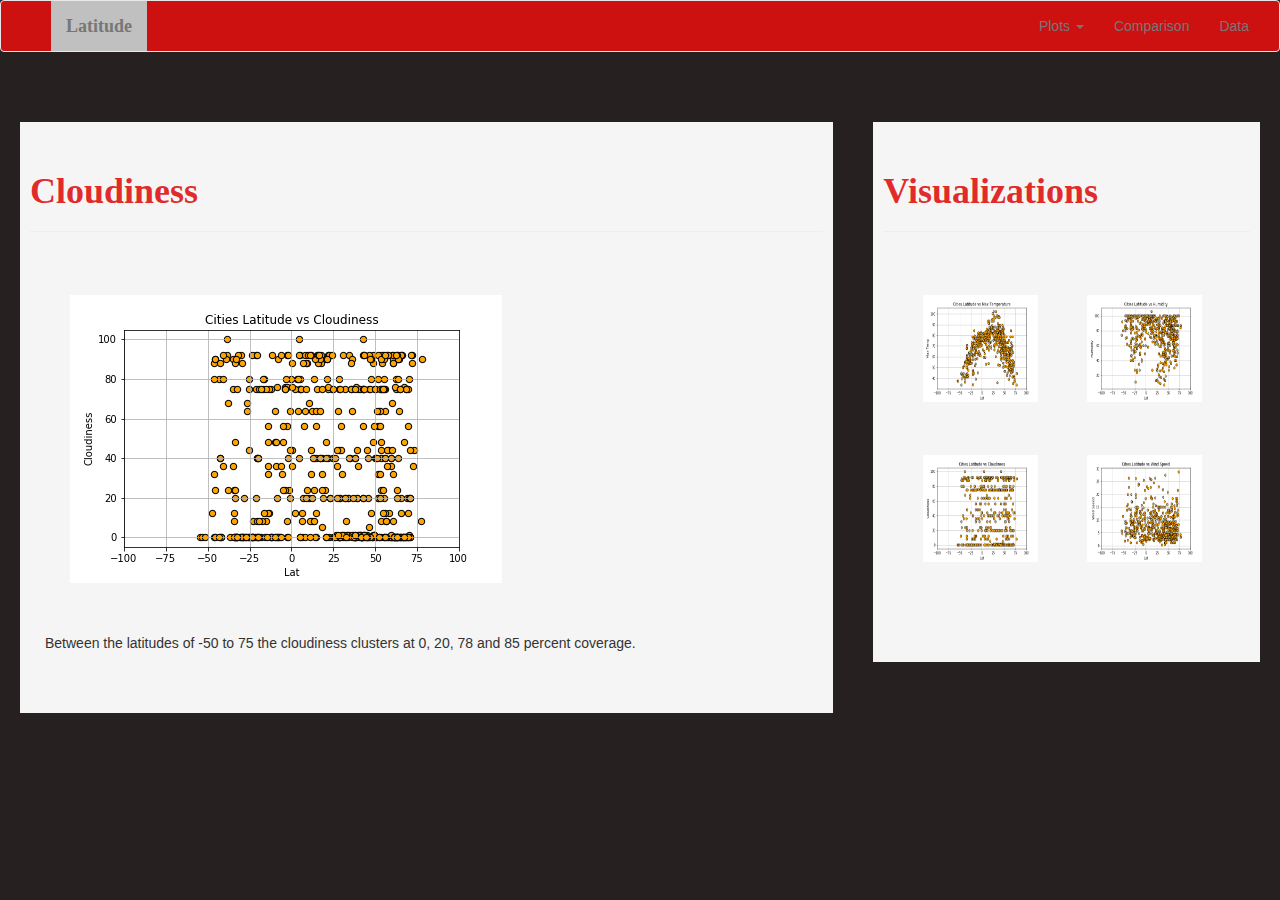
<file: lat_cloud.html>
<!DOCTYPE html>
<html lang="en">
<!--Page title and style sheet calls-->
<head>
  <meta charset="UTF-8">
  <title>Cloudiness</title>
  <link rel="stylesheet" href="https://maxcdn.bootstrapcdn.com/bootstrap/3.3.7/css/bootstrap.min.css"> 
  <link rel="stylesheet" href="style.css">
</head>

<body>
  <nav class="navbar navbar-default">
    <div class="container-fluid">
      <!-- Navigation Brand and toggle for mobile device display -->
      <div class="navbar-header">
        <button type="button" class="navbar-toggle collapsed" data-toggle="collapse" data-target="#bs-example-navbar-collapse-1" aria-expanded="false">
        <span class="sr-only">Mobile navigation</span>
        <span class="icon-bar"></span>
        <span class="icon-bar"></span>
        <span class="icon-bar"></span>
      </button>
        <a class="navbar-brand" href="index.html">Latitude</a>
      </div>

       <!-- Navigation bar links, forms, and other content for toggling -->
      <div class="collapse navbar-collapse" id="bs-example-navbar-collapse-1">
        <ul class="nav navbar-nav navbar-right">
          <li class="dropdown">
            <a href="#" class="dropdown-toggle" data-toggle="dropdown" role="button" aria-haspopup="true" aria-expanded="false">Plots <span class="caret"></span></a>
            <ul class="dropdown-menu">
              <li><a href="lat_maxtemps.html">Latitude vs. Max Temperature</a></li>
              <li><a href="lat_humidity.html">Latitude vs. Humidity</a></li>
              <li><a href="lat_cloud.html">Latitude vs. Cloudiness</a></li>
              <li><a href="lat_wind.html">Latitude vs. Wind Speed</a></li>
            </ul>
          </li>
          <li><a href="comparison.html">Comparison</a></li>
          <li><a href="data.html">Data</a></li>
           </ul>
      </div>
      
    </div>
    
  </nav>
                <!--Content display-->
                <div class="content">
                        <div class="container-fluid">
                            <div class="row">
                                <div class="col-sm-12 col-md-8">
                                    <div class="box">
                                        <div class="page-header">
                                            <h1 class="title">Cloudiness</h1>
                                        </div>
                                        <div class="box">
                                                <img src="Latitude_vs_Cloudiness.png" alt="Latitude vs. Cloudiness" class="img-responsive">
                                                <p>Between the latitudes of -50 to 75 the cloudiness clusters at 0, 20, 78 and 85 percent coverage.</p>  
                    
                    
                                        </div>
                                    </div>
                                </div>
                
                                <div class="col-sm-12 col-md-4">
                                    <div class="box">
                                        <div class="page-header">
                                            <h1 class="title">Visualizations</h1>
                                        </div>
                                        <div class="box">
                                        <a href="lat_maxtemps.html"><img src="Latitude_vs_MaxTemp.png" alt="Latitude vs. Max Temperature" width="160" height="160"></a>
                                        <a href="lat_humidity.html"><img src="Latitude_vs_Humidity.png" alt="Latitude vs. Humidity" width="160" height="160"></a>
                                        <a href="lat_cloud.html"><img src="Latitude_vs_Cloudiness.png" alt="Latitude vs. Cloudiness" width="160" height="160"></a>
                                        <a href="lat_wind.html"><img src="Latitude_vs_WindSpeed.png" alt="Latitude vs. Wind Speed" width="160" height="160"></a>
                                        </div>
                                    </div>
                                </div>
                            </div>
                        </div>
                    </div>
                </div>

 
            </div>
        </div>
    </div>
</div>


  </body>

<script src="https://code.jquery.com/jquery-3.2.1.slim.min.js" integrity="sha384-KJ3o2DKtIkvYIK3UENzmM7KCkRr/rE9/Qpg6aAZGJwFDMVNA/GpGFF93hXpG5KkN" crossorigin="anonymous"></script>
<script src="https://cdnjs.cloudflare.com/ajax/libs/popper.js/1.12.3/umd/popper.min.js" integrity="sha384-vFJXuSJphROIrBnz7yo7oB41mKfc8JzQZiCq4NCceLEaO4IHwicKwpJf9c9IpFgh" crossorigin="anonymous"></script>
<script src="https://maxcdn.bootstrapcdn.com/bootstrap/4.0.0-beta.2/js/bootstrap.min.js" integrity="sha384-alpBpkh1PFOepccYVYDB4do5UnbKysX5WZXm3XxPqe5iKTfUKjNkCk9SaVuEZflJ" crossorigin="anonymous"></script> 


  </html>
</file>
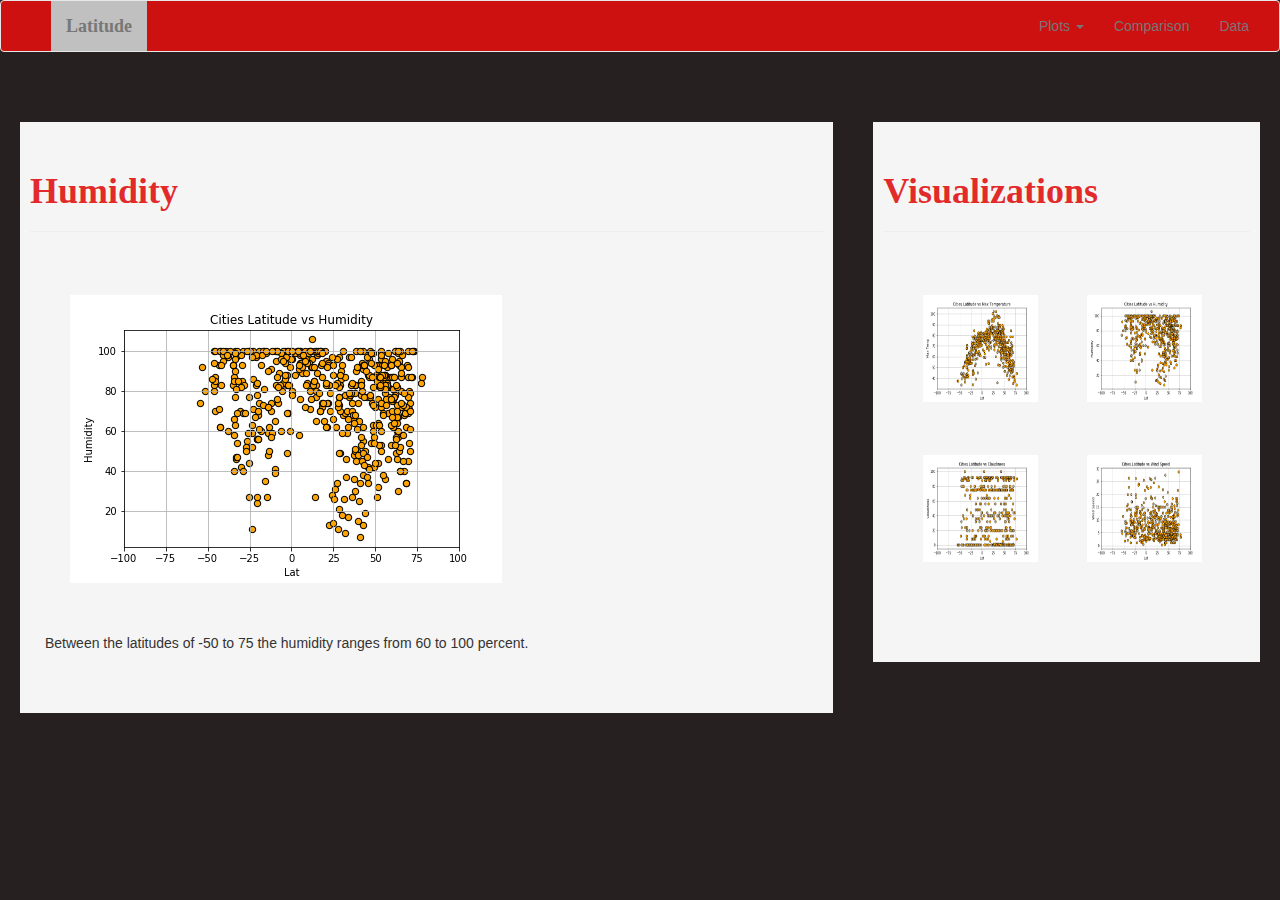
<file: lat_humidity.html>
<!DOCTYPE html>
<html lang="en">
<!--Page title and style sheet calls-->
<head>
  <meta charset="UTF-8">
  <title>Humidity</title>
  <link rel="stylesheet" href="https://maxcdn.bootstrapcdn.com/bootstrap/3.3.7/css/bootstrap.min.css"> 
  <link rel="stylesheet" href="style.css">
</head>

<body>
  <nav class="navbar navbar-default">
    <div class="container-fluid">
      <!-- Navigation Brand and toggle for mobile device display -->
      <div class="navbar-header">
        <button type="button" class="navbar-toggle collapsed" data-toggle="collapse" data-target="#bs-example-navbar-collapse-1" aria-expanded="false">
        <span class="sr-only">Mobile navigation</span>
        <span class="icon-bar"></span>
        <span class="icon-bar"></span>
        <span class="icon-bar"></span>
      </button>
        <a class="navbar-brand" href="index.html">Latitude</a>
      </div>

      <!-- Navigation bar links, forms, and other content for toggling -->
      <div class="collapse navbar-collapse" id="bs-example-navbar-collapse-1">
        <ul class="nav navbar-nav navbar-right">
          <li class="dropdown">
            <a href="#" class="dropdown-toggle" data-toggle="dropdown" role="button" aria-haspopup="true" aria-expanded="false">Plots <span class="caret"></span></a>
            <ul class="dropdown-menu">
              <li><a href="lat_maxtemps.html">Latitude vs. Max Temperature</a></li>
              <li><a href="lat_humidity.html">Latitude vs. Humidity</a></li>
              <li><a href="lat_cloud.html">Latitude vs. Cloudiness</a></li>
              <li><a href="lat_wind.html">Latitude vs. Wind Speed</a></li>
            </ul>
          </li>
          <li><a href="comparison.html">Comparison</a></li>
          <li><a href="data.html">Data</a></li>
           </ul>
      </div>
      
    </div>
    
  </nav>
                <!--Content display-->
                <div class="content">
                        <div class="container-fluid">
                            <div class="row">
                                <div class="col-sm-12 col-md-8">
                                    <div class="box">
                                        <div class="page-header">
                                            <h1 class="title">Humidity</h1>
                                        </div>
                                        <div class="box">
                                                <img src="Latitude_vs_Humidity.png" alt="Latitude vs. Humidity" class="img-responsive">
                                                <p>Between the latitudes of -50 to 75 the humidity ranges from 60 to 100 percent.</p>  
                    
                    
                                        </div>
                                    </div>
                                </div>
                
                                <div class="col-sm-12 col-md-4">
                                    <div class="box">
                                        <div class="page-header">
                                            <h1 class="title">Visualizations</h1>
                                        </div>
                                        <div class="box">
                                        <a href="lat_maxtemps.html"><img src="Latitude_vs_MaxTemp.png" alt="Latitude vs. Max Temperature" width="160" height="160"></a>
                                        <a href="lat_humidity.html"><img src="Latitude_vs_Humidity.png" alt="Latitude vs. Humidity" width="160" height="160"></a>
                                        <a href="lat_cloud.html"><img src="Latitude_vs_Cloudiness.png" alt="Latitude vs. Cloudiness" width="160" height="160"></a>
                                        <a href="lat_wind.html"><img src="Latitude_vs_WindSpeed.png" alt="Latitude vs. Wind Speed" width="160" height="160"></a>
                                        </div>
                                    </div>
                                </div>
                            </div>
                        </div>
                    </div>
                </div>

 
            </div>
        </div>
    </div>
</div>


  </body>

<script src="https://code.jquery.com/jquery-3.2.1.slim.min.js" integrity="sha384-KJ3o2DKtIkvYIK3UENzmM7KCkRr/rE9/Qpg6aAZGJwFDMVNA/GpGFF93hXpG5KkN" crossorigin="anonymous"></script>
<script src="https://cdnjs.cloudflare.com/ajax/libs/popper.js/1.12.3/umd/popper.min.js" integrity="sha384-vFJXuSJphROIrBnz7yo7oB41mKfc8JzQZiCq4NCceLEaO4IHwicKwpJf9c9IpFgh" crossorigin="anonymous"></script>
<script src="https://maxcdn.bootstrapcdn.com/bootstrap/4.0.0-beta.2/js/bootstrap.min.js" integrity="sha384-alpBpkh1PFOepccYVYDB4do5UnbKysX5WZXm3XxPqe5iKTfUKjNkCk9SaVuEZflJ" crossorigin="anonymous"></script> 


  </html>
</file>
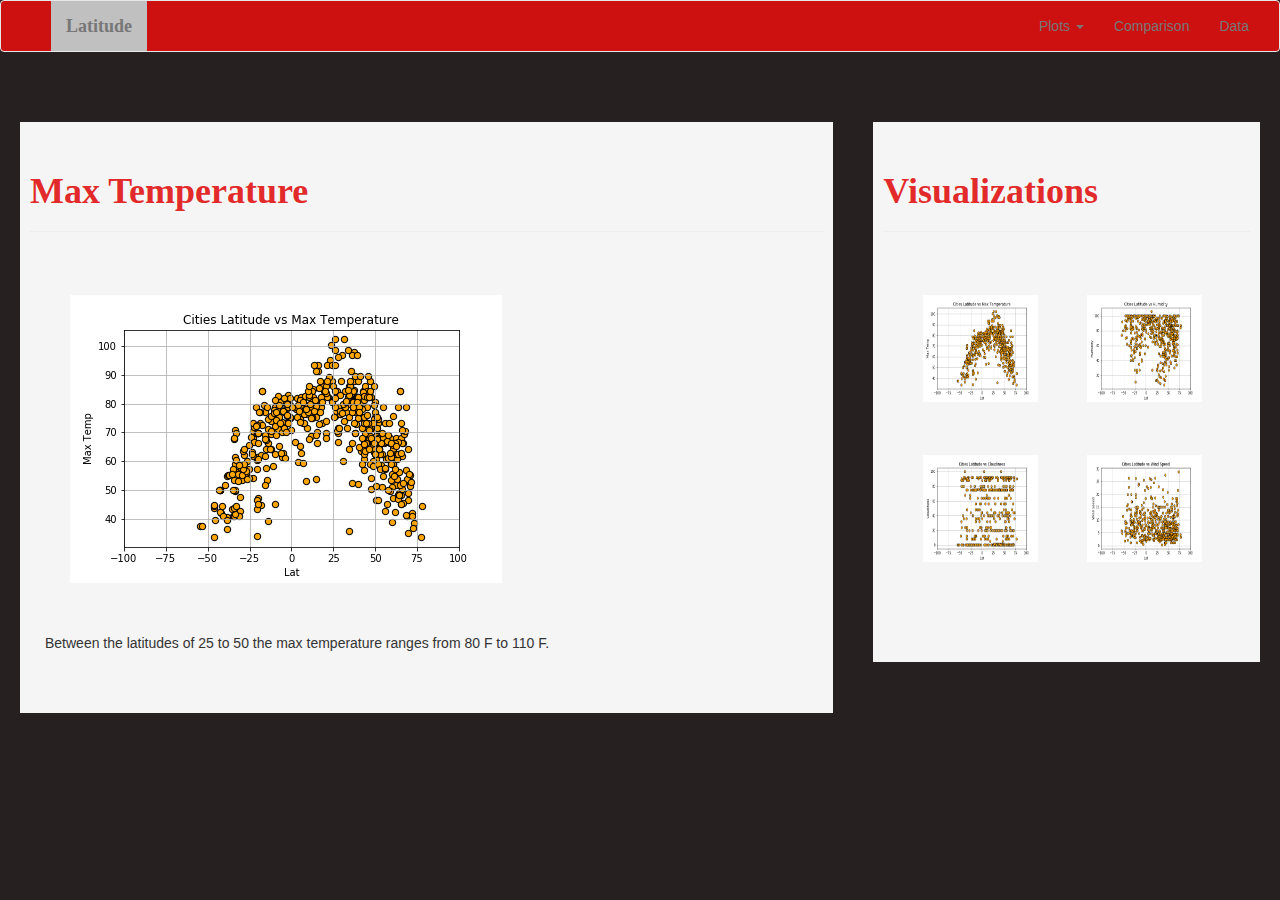
<file: lat_maxtemps.html>
<!DOCTYPE html>
<html lang="en">
<!--Page title and style sheet calls-->
<head>
  <meta charset="UTF-8">
  <title>Max Temperature</title>
  <link rel="stylesheet" href="https://maxcdn.bootstrapcdn.com/bootstrap/3.3.7/css/bootstrap.min.css"> 
  <link rel="stylesheet" href="style.css">
</head>

<body>
  <nav class="navbar navbar-default">
    <div class="container-fluid">
      <!-- Navigation Brand and toggle for mobile device display -->
      <div class="navbar-header">
        <button type="button" class="navbar-toggle collapsed" data-toggle="collapse" data-target="#bs-example-navbar-collapse-1" aria-expanded="false">
        <span class="sr-only">Mobile navigation</span>
        <span class="icon-bar"></span>
        <span class="icon-bar"></span>
        <span class="icon-bar"></span>
      </button>
        <a class="navbar-brand" href="index.html">Latitude</a>
      </div>

      <!-- Navigation bar links, forms, and other content for toggling -->
      <div class="collapse navbar-collapse" id="bs-example-navbar-collapse-1">
        <ul class="nav navbar-nav navbar-right">
          <li class="dropdown">
            <a href="#" class="dropdown-toggle" data-toggle="dropdown" role="button" aria-haspopup="true" aria-expanded="false">Plots <span class="caret"></span></a>
            <ul class="dropdown-menu">
              <li><a href="lat_maxtemps.html">Latitude vs. Max Temperature</a></li>
              <li><a href="lat_humidity.html">Latitude vs. Humidity</a></li>
              <li><a href="lat_cloud.html">Latitude vs. Cloudiness</a></li>
              <li><a href="lat_wind.html">Latitude vs. Wind Speed</a></li>
            </ul>
          </li>
          <li><a href="comparison.html">Comparison</a></li>
          <li><a href="data.html">Data</a></li>
           </ul>
      </div>
      
    </div>
    
  </nav>
                <!--Content display-->
                <div class="content">
                        <div class="container-fluid">
                            <div class="row">
                                <div class="col-sm-12 col-md-8">
                                    <div class="box">
                                        <div class="page-header">
                                            <h1 class="title">Max Temperature</h1>
                                        </div>
                                        <div class="box">
                                                <img src="Latitude_vs_MaxTemp.png" alt="Latitude vs. Max Temperature" class="img-responsive">
                                                <p>Between the latitudes of 25 to 50 the max temperature ranges from 80 F to 110 F.</p>                                            </p>  
                    
                    
                                        </div>
                                    </div>
                                </div>
                
                                <div class="col-sm-12 col-md-4">
                                    <div class="box">
                                        <div class="page-header">
                                            <h1 class="title">Visualizations</h1>
                                        </div>
                                        <div class="box">
                                        <a href="lat_maxtemps.html"><img src="Latitude_vs_MaxTemp.png" alt="Latitude vs. Max Temperature" width="160" height="160"></a>
                                        <a href="lat_humidity.html"><img src="Latitude_vs_Humidity.png" alt="Latitude vs. Humidity" width="160" height="160"></a>
                                        <a href="lat_cloud.html"><img src="Latitude_vs_Cloudiness.png" alt="Latitude vs. Cloudiness" width="160" height="160"></a>
                                        <a href="lat_wind.html"><img src="Latitude_vs_WindSpeed.png" alt="Latitude vs. Wind Speed" width="160" height="160"></a>
                                        </div>
                                    </div>
                                </div>
                            </div>
                        </div>
                    </div>
                </div>

 
            </div>
        </div>
    </div>
</div>


  </body>

<script src="https://code.jquery.com/jquery-3.2.1.slim.min.js" integrity="sha384-KJ3o2DKtIkvYIK3UENzmM7KCkRr/rE9/Qpg6aAZGJwFDMVNA/GpGFF93hXpG5KkN" crossorigin="anonymous"></script>
<script src="https://cdnjs.cloudflare.com/ajax/libs/popper.js/1.12.3/umd/popper.min.js" integrity="sha384-vFJXuSJphROIrBnz7yo7oB41mKfc8JzQZiCq4NCceLEaO4IHwicKwpJf9c9IpFgh" crossorigin="anonymous"></script>
<script src="https://maxcdn.bootstrapcdn.com/bootstrap/4.0.0-beta.2/js/bootstrap.min.js" integrity="sha384-alpBpkh1PFOepccYVYDB4do5UnbKysX5WZXm3XxPqe5iKTfUKjNkCk9SaVuEZflJ" crossorigin="anonymous"></script> 


  </html>
</file>
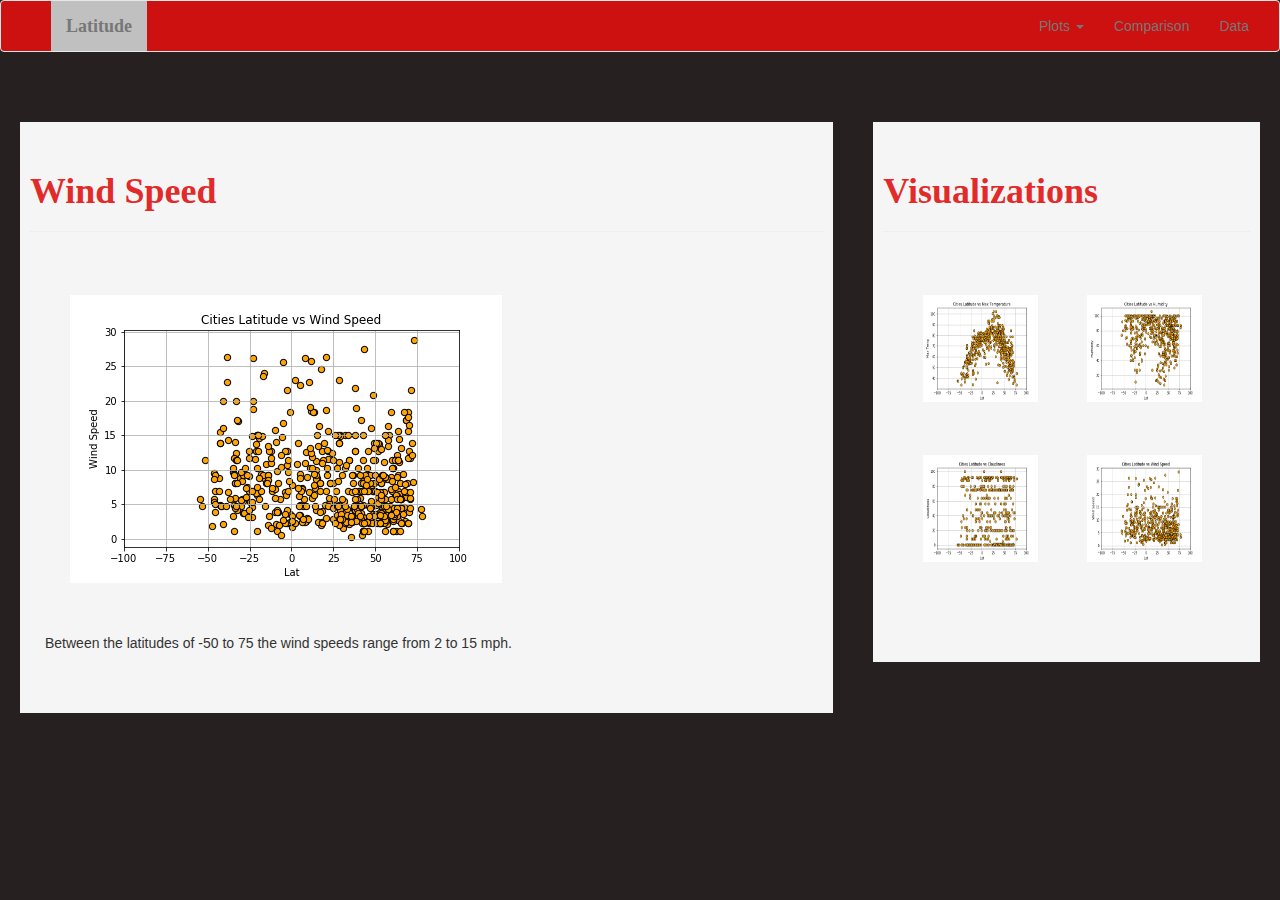
<file: lat_wind.html>
<!DOCTYPE html>
<html lang="en">
<!--Page title and style sheet calls-->
<head>
  <meta charset="UTF-8">
  <title>Wind Speed</title>
  <link rel="stylesheet" href="https://maxcdn.bootstrapcdn.com/bootstrap/3.3.7/css/bootstrap.min.css"> 
  <link rel="stylesheet" href="style.css">
</head>

<body>
  <nav class="navbar navbar-default">
    <div class="container-fluid">
      <!-- Navigation Brand and toggle for mobile device display -->
      <div class="navbar-header">
        <button type="button" class="navbar-toggle collapsed" data-toggle="collapse" data-target="#bs-example-navbar-collapse-1" aria-expanded="false">
        <span class="sr-only">Mobile navigation</span>
        <span class="icon-bar"></span>
        <span class="icon-bar"></span>
        <span class="icon-bar"></span>
      </button>
        <a class="navbar-brand" href="index.html">Latitude</a>
      </div>

      <!-- Navigation bar links, forms, and other content for toggling -->
      <div class="collapse navbar-collapse" id="bs-example-navbar-collapse-1">
        <ul class="nav navbar-nav navbar-right">
          <li class="dropdown">
            <a href="#" class="dropdown-toggle" data-toggle="dropdown" role="button" aria-haspopup="true" aria-expanded="false">Plots <span class="caret"></span></a>
            <ul class="dropdown-menu">
              <li><a href="lat_maxtemps.html">Latitude vs. Max Temperature</a></li>
              <li><a href="lat_humidity.html">Latitude vs. Humidity</a></li>
              <li><a href="lat_cloud.html">Latitude vs. Cloudiness</a></li>
              <li><a href="lat_wind.html">Latitude vs. Wind Speed</a></li>
            </ul>
          </li>
          <li><a href="comparison.html">Comparison</a></li>
          <li><a href="data.html">Data</a></li>
           </ul>
      </div>
      
    </div>
    
  </nav>
                <!--Content display-->
                <div class="content">
                        <div class="container-fluid">
                            <div class="row">
                                <div class="col-sm-12 col-md-8">
                                    <div class="box">
                                        <div class="page-header">
                                            <h1 class="title">Wind Speed</h1>
                                        </div>
                                        <div class="box">
                                                <img src="Latitude_vs_WindSpeed.png" alt="Latitude vs. Wind Speed" class="img-responsive">
                                                <p>Between the latitudes of -50 to 75 the wind speeds range from 2 to 15 mph.</p>  
                    
                    
                                        </div>
                                    </div>
                                </div>
                
                                <div class="col-sm-12 col-md-4">
                                    <div class="box">
                                        <div class="page-header">
                                            <h1 class="title">Visualizations</h1>
                                        </div>
                                        <div class="box">
                                        <a href="lat_maxtemps.html"><img src="Latitude_vs_MaxTemp.png" alt="Latitude vs. Max Temperature" width="160" height="160"></a>
                                        <a href="lat_humidity.html"><img src="Latitude_vs_Humidity.png" alt="Latitude vs. Humidity" width="160" height="160"></a>
                                        <a href="lat_cloud.html"><img src="Latitude_vs_Cloudiness.png" alt="Latitude vs. Cloudiness" width="160" height="160"></a>
                                        <a href="lat_wind.html"><img src="Latitude_vs_WindSpeed.png" alt="Latitude vs. Wind Speed" width="160" height="160"></a>
                                        </div>
                                    </div>
                                </div>
                            </div>
                        </div>
                    </div>
                </div>

 
            </div>
        </div>
    </div>
</div>


  </body>

<script src="https://code.jquery.com/jquery-3.2.1.slim.min.js" integrity="sha384-KJ3o2DKtIkvYIK3UENzmM7KCkRr/rE9/Qpg6aAZGJwFDMVNA/GpGFF93hXpG5KkN" crossorigin="anonymous"></script>
<script src="https://cdnjs.cloudflare.com/ajax/libs/popper.js/1.12.3/umd/popper.min.js" integrity="sha384-vFJXuSJphROIrBnz7yo7oB41mKfc8JzQZiCq4NCceLEaO4IHwicKwpJf9c9IpFgh" crossorigin="anonymous"></script>
<script src="https://maxcdn.bootstrapcdn.com/bootstrap/4.0.0-beta.2/js/bootstrap.min.js" integrity="sha384-alpBpkh1PFOepccYVYDB4do5UnbKysX5WZXm3XxPqe5iKTfUKjNkCk9SaVuEZflJ" crossorigin="anonymous"></script> 


  </html>
</file>
<file: style.css>
body {
    background-color: rgb(39, 32, 32);
}

h1 {
     color: rgba(224, 14, 14, 0.897);
     background-color: whitesmoke;
     font-family: times new roman;
     font-weight: bold;
}

h2 {
    color: rgba(224, 14, 14, 0.897);
    background-color: whitesmoke;
    font-family: times new roman;
    font-weight: bold;
}

h3 {
    color: rgba(224, 14, 14, 0.897);
    background-color: whitesmoke;
    font-family: times new roman;
    font-weight: bold;
}


.box{
    padding: 10px;
    background: whitesmoke;
    margin-top: 50px;
    margin-left: 5px;
    margin-right: 5px;
    margin-bottom: 30px;
    align-content: center;
}


img {
    padding-top: 3px;
    padding-right: 20px;
    padding-bottom: 50px;
    padding-left: 25px;

}

p {
   font-family: sans-serif;
   font-size: 12
}

.container {
  background-color: whitesmoke;
}

.navbar {
         padding-left: 50px;
}

.navbar-brand {
               background-color: silver;
               font-family: times new roman;
               font-weight: bold;
               color: black;
}

.navbar-default{
                background-color: rgba(224, 14, 14, 0.897);
}

/* Here we define a navbar style that will ONLY be applied at screen sizes below 480 pixels */
@media (max-width: 480px) {
  .navbar {
    background-color: rgb(12, 173, 167);
}

  .navbar-brand {
                 background-color: white;
                 font-family: times new roman;
                 font-weight: bold;
                 color: rgb(12, 173, 167);
  }
}
</file>
